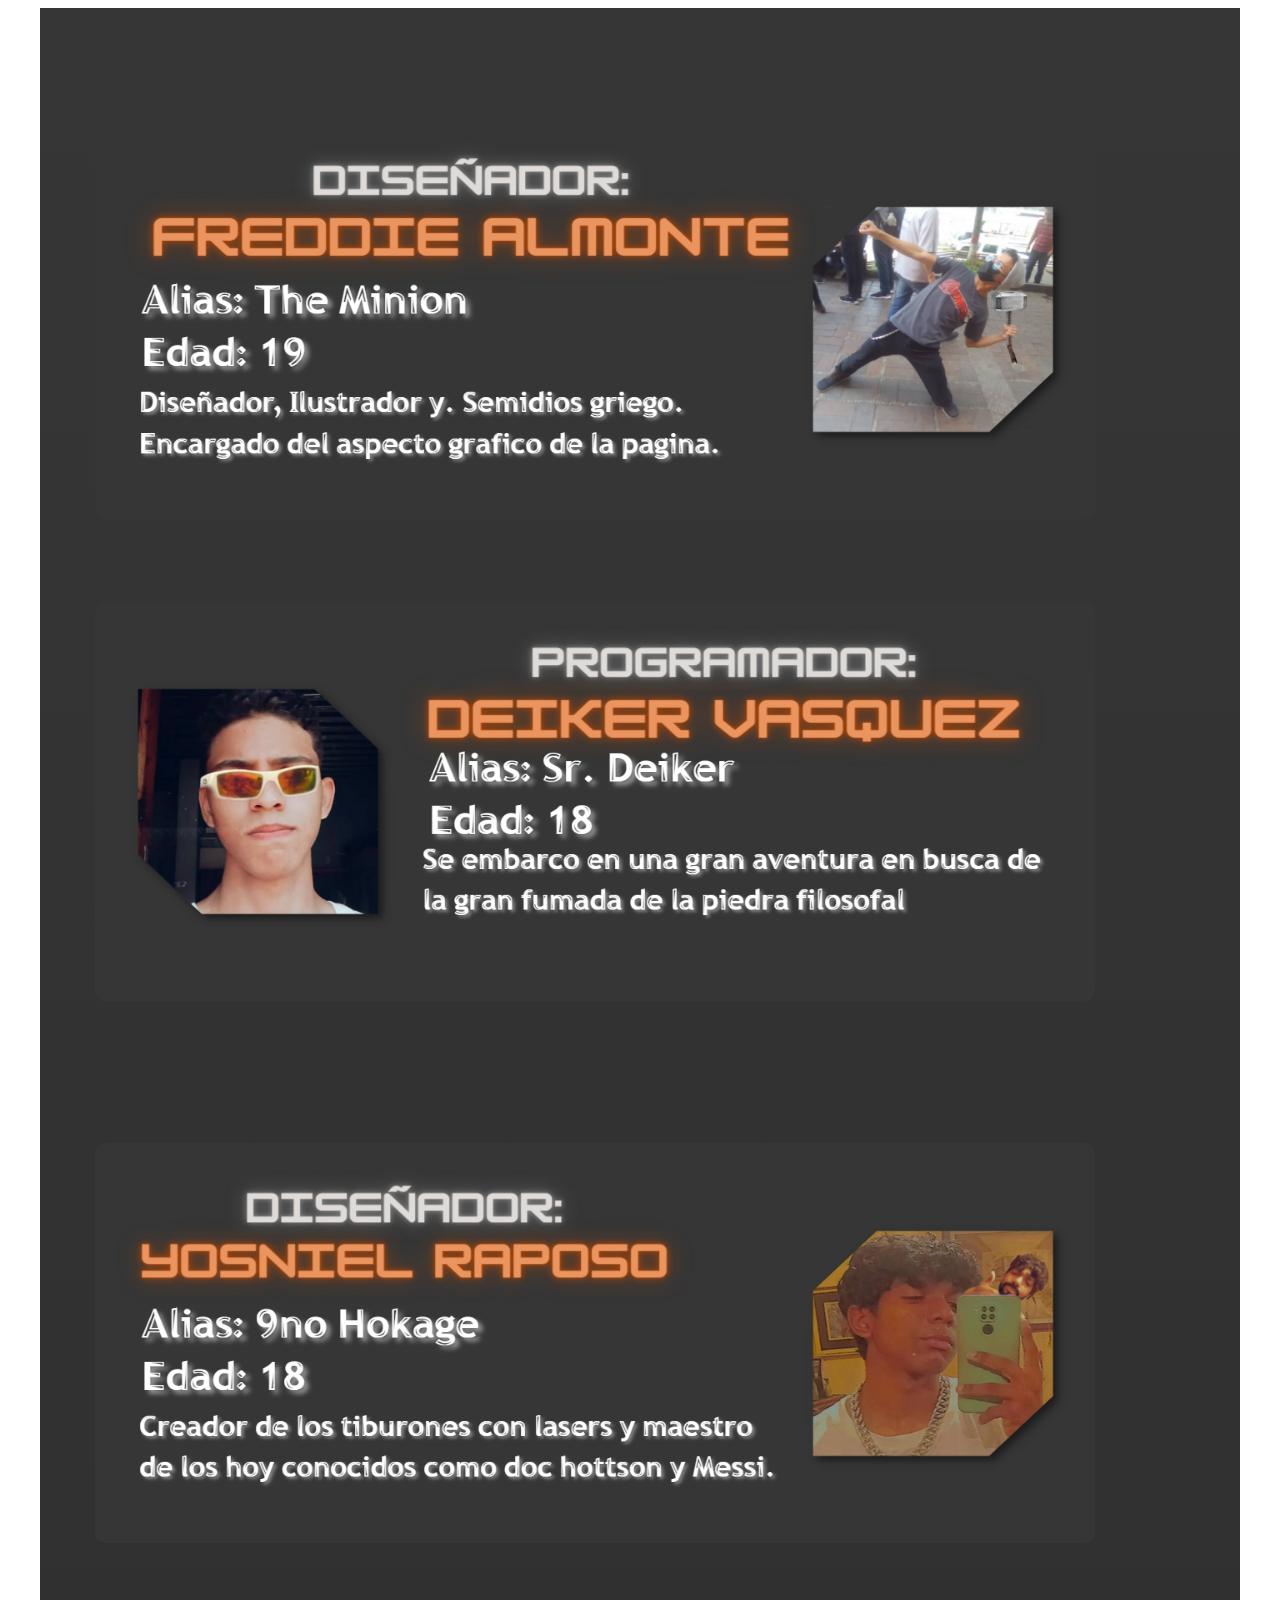
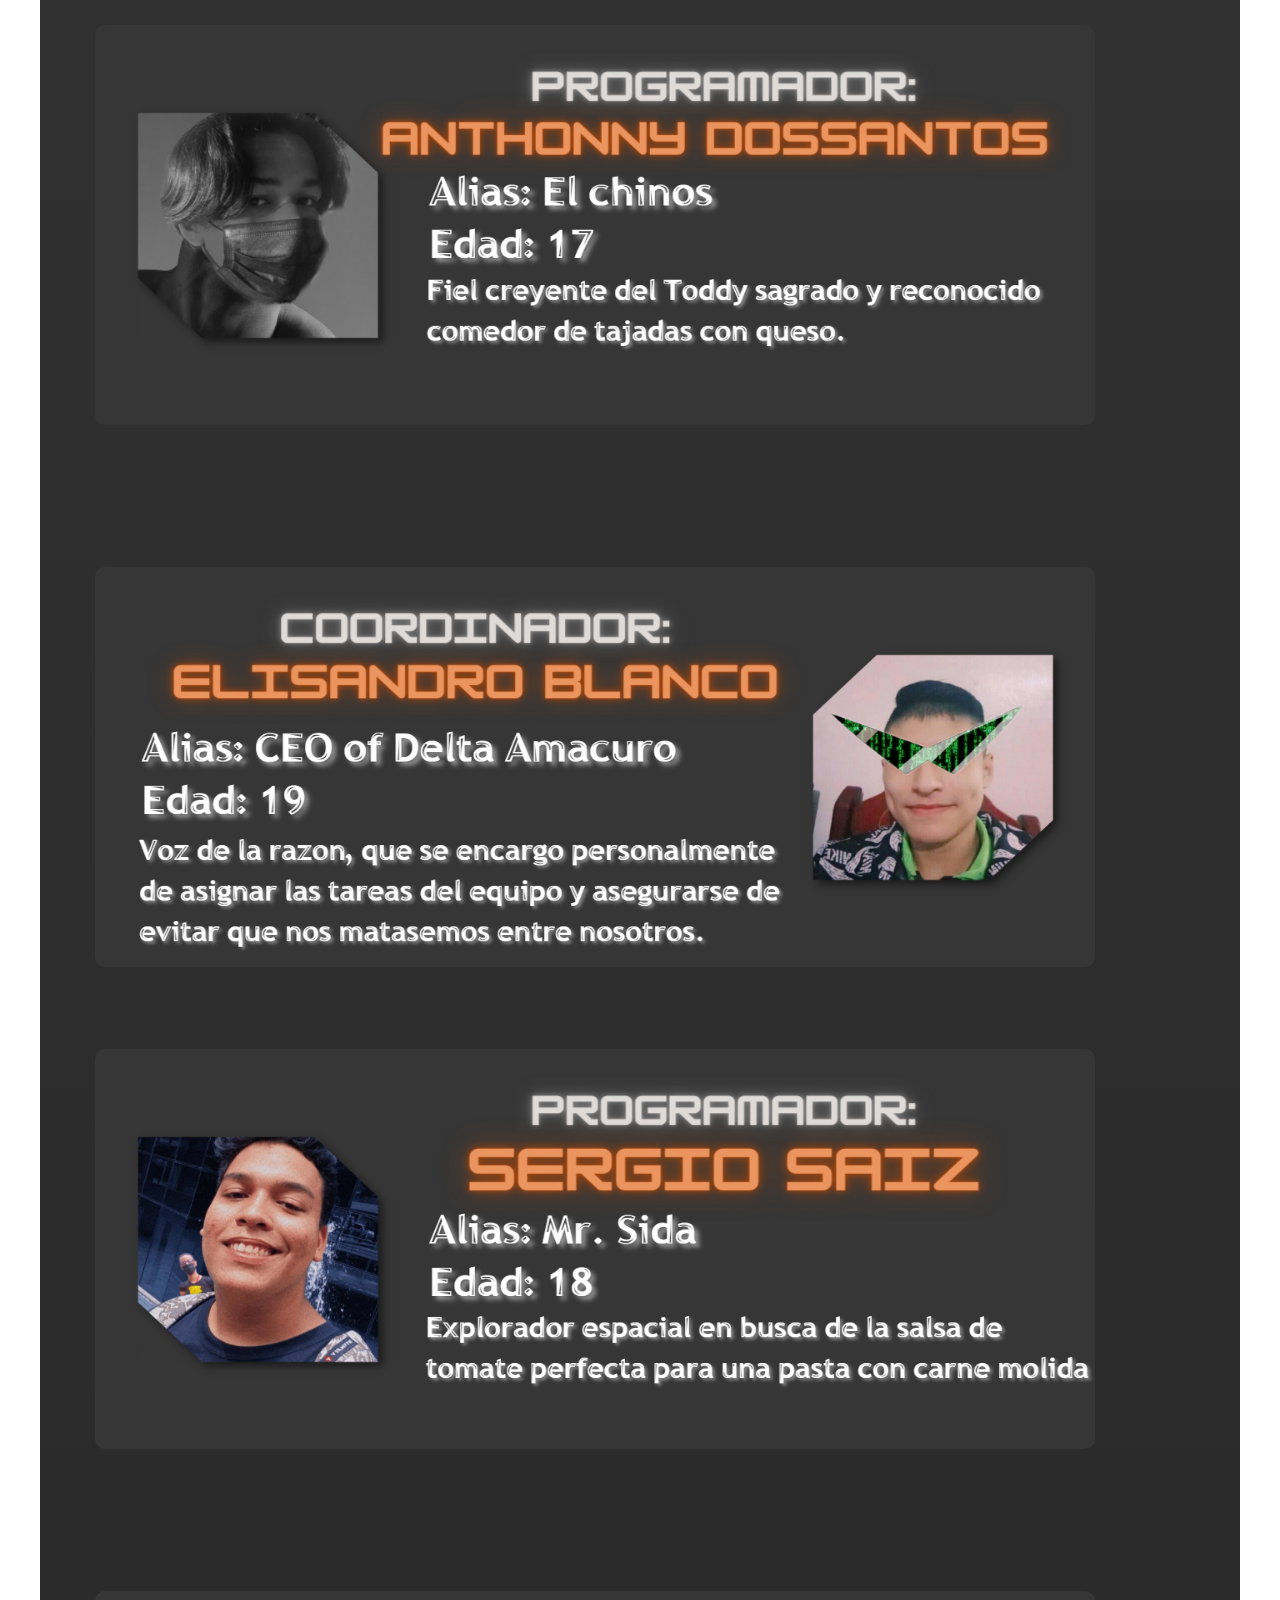
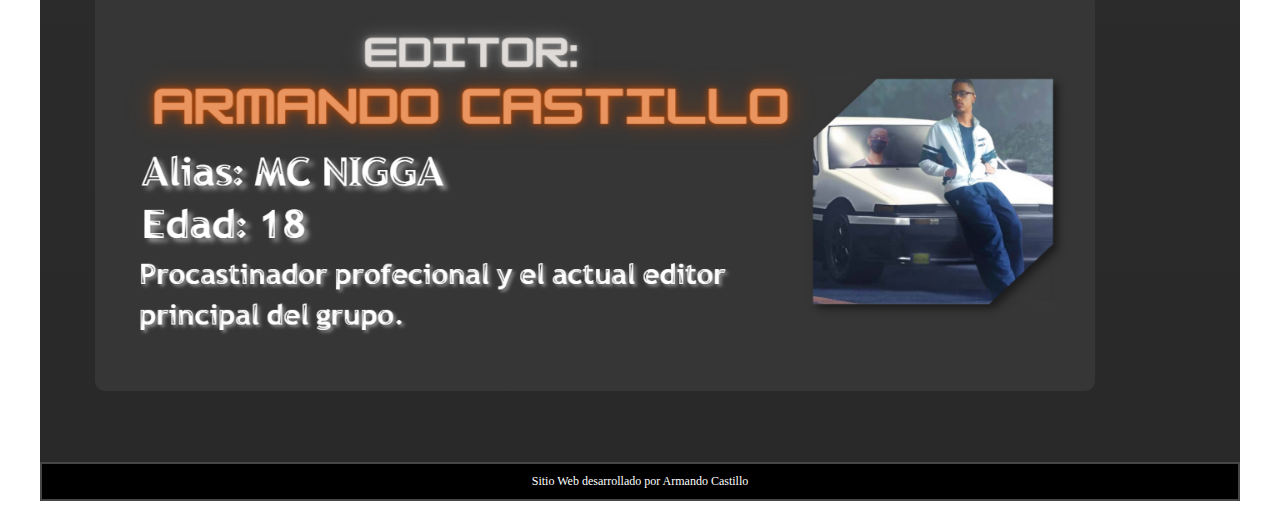
<file: blog/user/index.html>
<!DOCTYPE html>
<html lang="es">
<head>
    <meta charset="UTF-8">
    <meta name="description" content="Mundo Animal">
    <meta author="Rafael Matos">
    <meta name="keywords" content="Animal, Vida Salvaje, Mascotas, Veterinario">
    <link rel="stylesheet" href="css/estilos.css">
</head>
<body>
    <main class="principal">
        <header class="cintillo">
        </header>
        <section class="seccion">
            <article class="articulos">
                <td width="20"></td><p align="left"><img class="imagen1" src= "imagenes/1.png"></p></td>
                
            </article>
            <article class="articulos">
                 <td width="20"></td><p align="center"><img class="imagen1" src="imagenes/2.png"></p>
                
            </article>
        </section>
        <section class="seccion">
            <article class="articulos">
                <td width="20"></td><p align="left"><img class="imagen1" src= "imagenes/3.png"></p></td>
                
            </article>
            <article class="articulos">
                 <td width="20"></td><p align="center"><img class="imagen1" src="imagenes/4.png"></p>
                
            </article>
        </section>        <section class="seccion">
            <article class="articulos">
                <td width="20"></td><p align="left"><img class="imagen1" src= "imagenes/5.png"></p></td>
                
            </article>
            <article class="articulos">
                 <td width="20"></td><p align="center"><img class="imagen1" src="imagenes/6.png"></p>
                
            </article>
        </section>        <section class="seccion">
            <article class="articulos">
                <td width="20"></td><p align="left"><img class="imagen1" src= "imagenes/7.png"></p></td>
                
            </article>
        </section>
        <footer class="pie">
            <div>Sitio Web desarrollado por Armando Castillo
         </footer>

    </main>
</body>
</html>
</file>
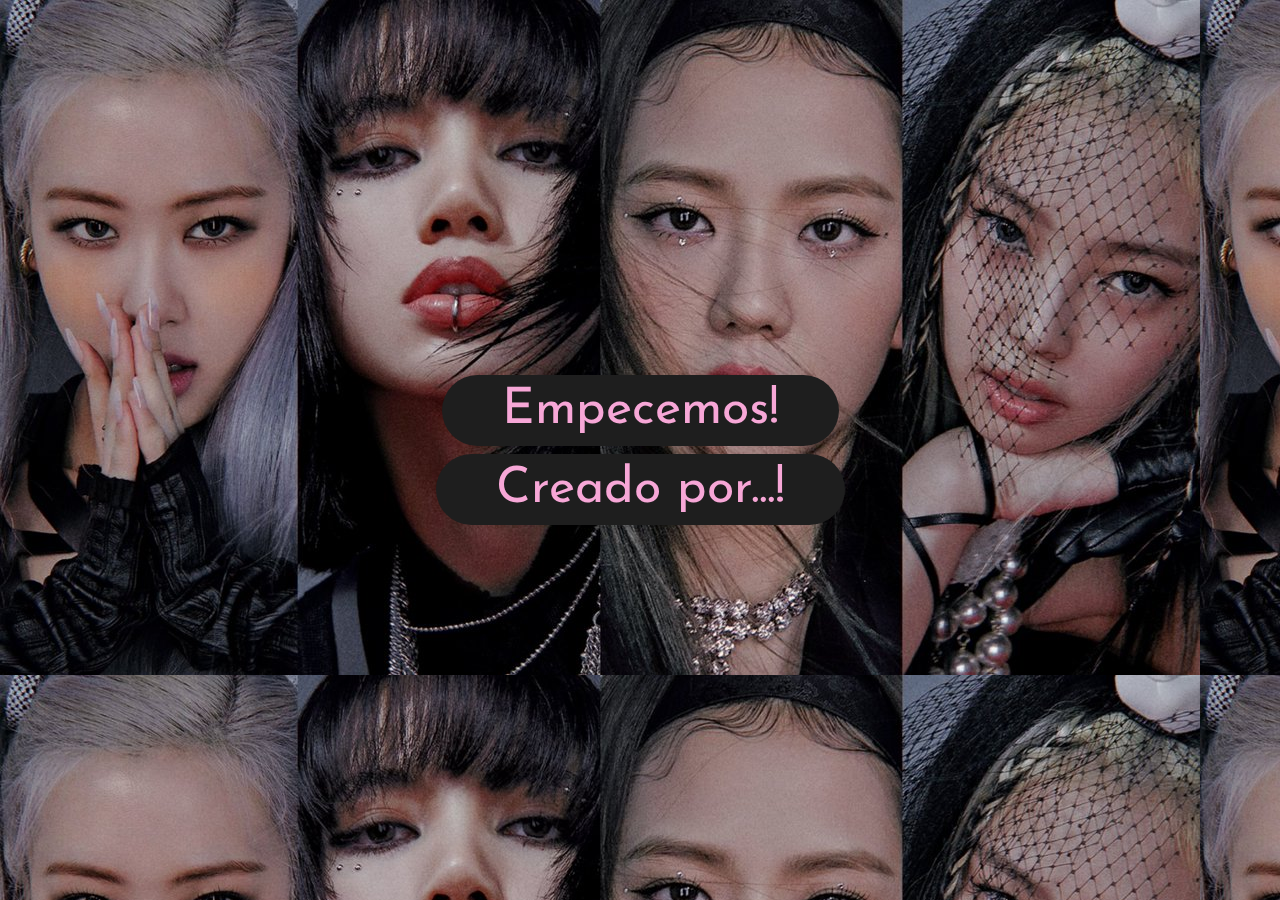
<file: bienvenidas.html>
<!DOCTYPE html>
  <html lang="es">
    <meta charset="UTF-8">
    <meta http-equiv="X-UA-Compatible" content="IE=edge">
    <meta name="viewport" content="width=device-width, initial-scale=1.0">
    <link rel="stylesheet" href="style.css">
    <div>
    <title> BLOGPINK </title>
    <link href="http://fonts.cdnfonts.com/css/black-pink" rel="stylesheet">
                  
    <link rel="preconnect" href="https://fonts.googleapis.com">
    <link rel="preconnect" href="https://fonts.gstatic.com" crossorigin>
    <link href="https://fonts.googleapis.com/css2?family=Anton&family=Josefin+Sans:wght@700&display=swap"
        rel="stylesheet">
    <link rel="preconnect" href="https://fonts.googleapis.com">
    <link rel="preconnect" href="https://fonts.gstatic.com" crossorigin>
    <link href="https://fonts.googleapis.com/css2?family=Roboto:ital,wght@1,300&display=swap" rel="stylesheet"> 
  </head>

  <body>
    
    <div class="buttons">
      <a href="blog/index1.html" class="btn">Empecemos!</a>
      <a href="blog/user/index.html" class="btn">Creado por...!</a>
</div>
  

  </body>
</div>
  </html>
</file>
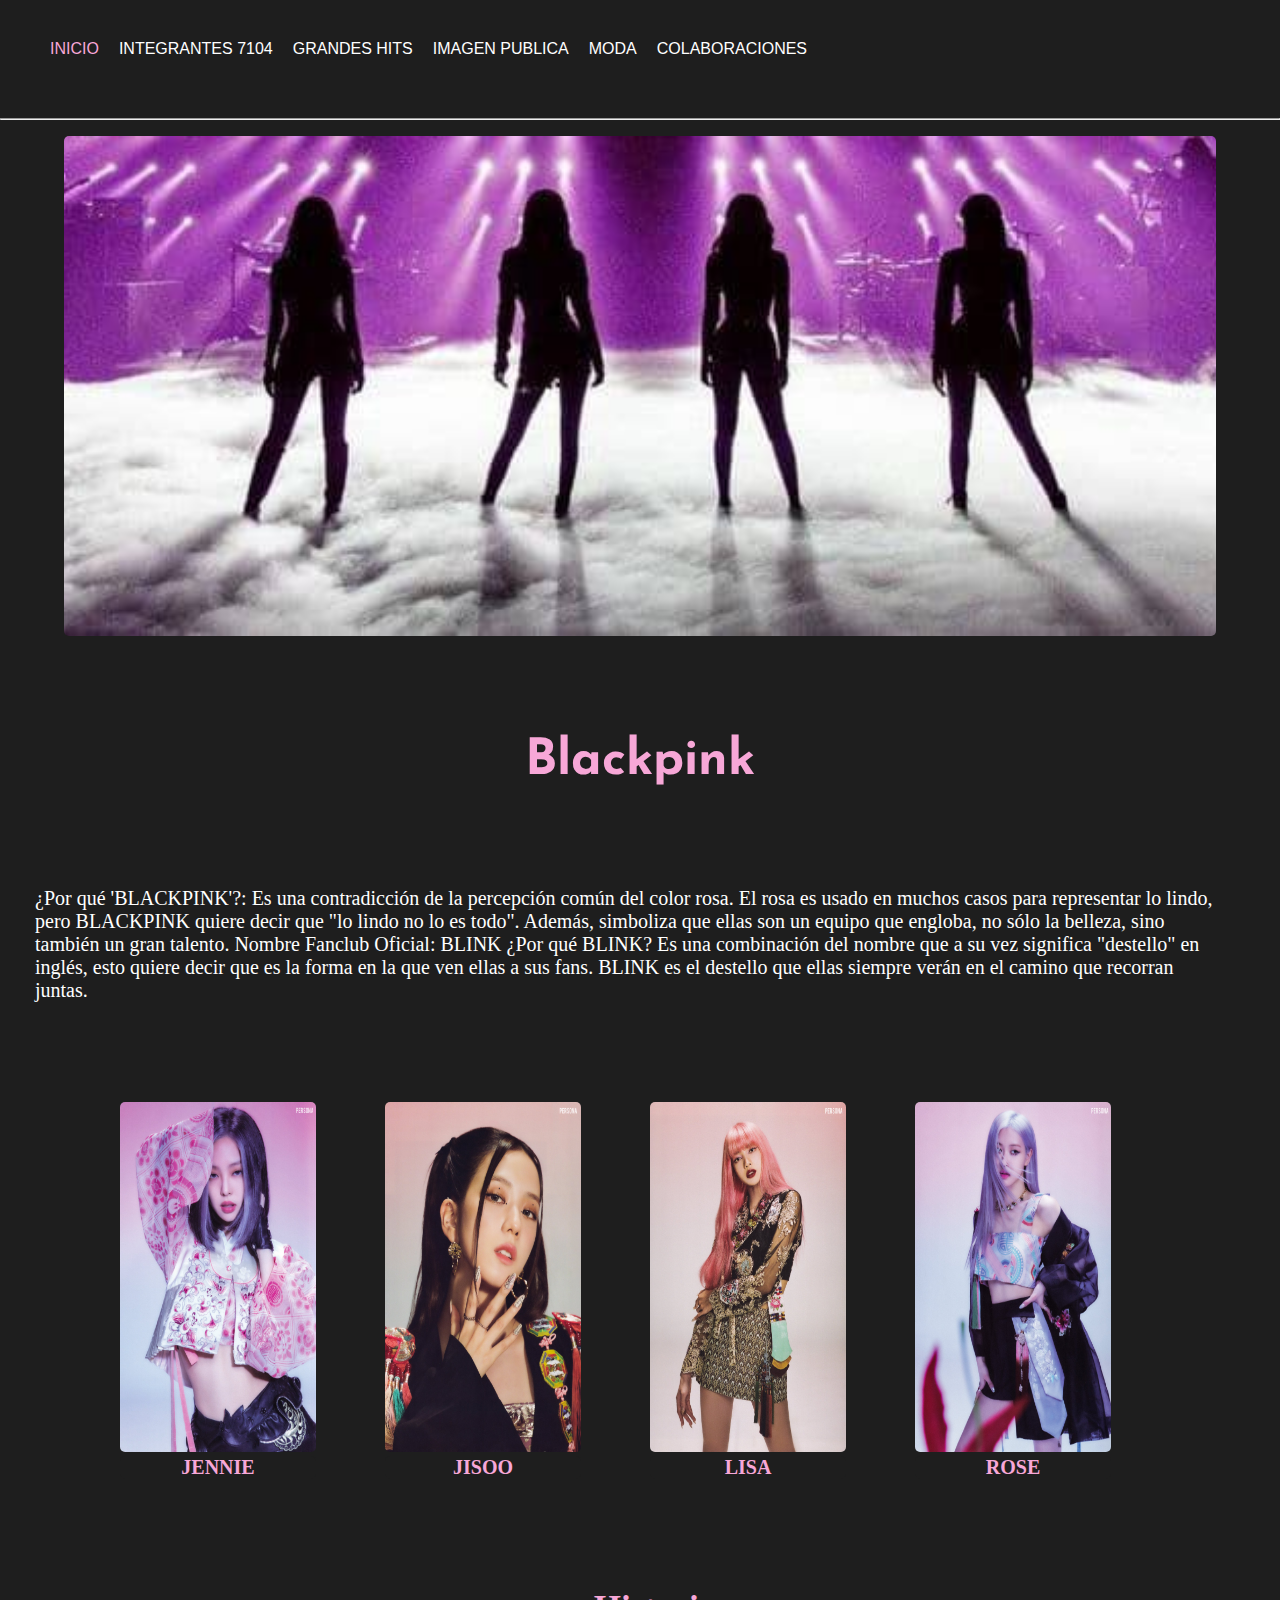
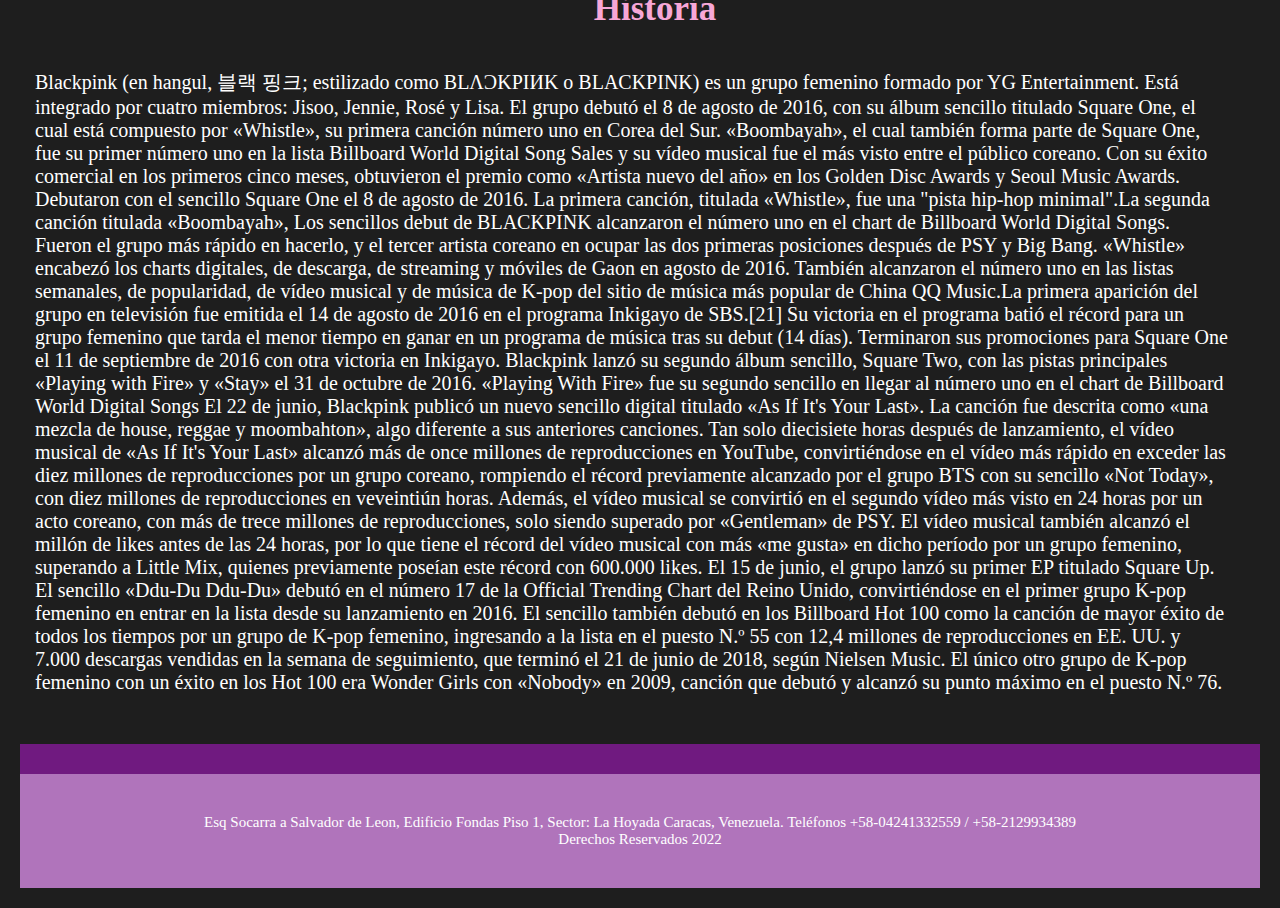
<file: blog/index1.html>
<!DOCTYPE html>
<html lang="es">

<head>
    <meta charset="UTF-8">
    <meta http-equiv="X-UA-Compatible" content="IE=edge">
    <meta name="viewport" content="width=device-width, initial-scale=1.0">
    <title>Inicio</title>
    <LINK rel="stylesheet" href="style.css">
    <link rel="preconnect" href="https://fonts.googleapis.com">
    <link rel="preconnect" href="https://fonts.gstatic.com" crossorigin>
    <link href="https://fonts.googleapis.com/css2?family=Josefin+Sans:wght@700&display=swap" rel="stylesheet">
</head>

<body>
    <header>

        <nav class="nav">

            <ul class="ulclass">
                <li id="now">Inicio</li>
                <li><a href="user/index.html"> Integrantes 7104</a></li>
                <li><a href="index2.html"> Grandes Hits</a></li>
                <li><a href="/blog/Imagen Publica/Imagen Publica.html">Imagen publica</a></li>
                <li><a href="/blog/Moda2/Moda.html"> Moda</a></li>
                <li><a href="index5.html"> Colaboraciones</a></li>
            </ul>
        </nav>
        <hr>
        <div class="showcase"></div>
    </header>
        <h1>Blackpink</h1>
        <div class="container">
    <section>
            <article>
                <p>
                    ¿Por qué 'BLACKPINK'?: Es una contradicción de la percepción común del color rosa. El rosa es usado
                    en
                    muchos casos para representar lo lindo, pero BLACKPINK quiere decir que "lo lindo no lo es todo".
                    Además, simboliza que ellas son un equipo que engloba, no sólo la belleza, sino también un gran
                    talento.

                    Nombre Fanclub Oficial: BLINK
                    ¿Por qué BLINK? Es una combinación del nombre que a su vez significa "destello" en inglés, esto
                    quiere
                    decir que es la forma en la que ven ellas a sus fans. BLINK es el destello que ellas siempre verán
                    en el
                    camino que recorran juntas.
                </p>
            </article>
            <article>

        <figure>
            <div class="cards">
                <div><a href="integrantes/Jennie.html"><img src="Integrantes/Fotos/Jennie Foto1.jpg" class=card
                            alt="Fondan edificiox">
                        <h3>Jennie</h3>
                    </a>
                </div>
                <div><a href="Integrantes/Jisoo.html"><img src="Integrantes/Fotos/Jisoo Foto1.jpg">
                        <h3>Jisoo</h3>
                    </a>
                </div>
                <div><a href="integrantes/Lisa.html"><img src="Integrantes/Fotos/Lisa Foto1.jpg">
                        <h3>Lisa</h3>
                    </a>
                </div>
                <div><a href="integrantes/Rose.html"><img src="Integrantes/Fotos/Rose Foto1.jpg">
                        <h3>Rose</h3>
                    </a>
                </div>
            </div>
            </figure>
            <h2>Historia</h2>
            <article><p>
                Blackpink (en hangul, 블랙 핑크; estilizado como BLΛƆKPIИK o BLACKPINK) es un grupo femenino formado por YG
                Entertainment. Está integrado por cuatro miembros: Jisoo, Jennie, Rosé y Lisa. El grupo debutó el 8 de
                agosto de 2016, con su álbum sencillo titulado Square One, el cual está compuesto por «Whistle», su
                primera canción número uno en Corea del Sur. «Boombayah», el cual también forma parte de Square One, fue
                su primer número uno en la lista Billboard World Digital Song Sales y su vídeo musical fue el más visto
                entre el público coreano. Con su éxito comercial en los primeros cinco meses, obtuvieron el premio como
                «Artista nuevo del año» en los Golden Disc Awards y Seoul Music Awards.
                Debutaron con el sencillo Square One el 8 de agosto de 2016. La primera canción, titulada «Whistle», fue
                una "pista hip-hop minimal".La segunda canción titulada «Boombayah», Los sencillos debut de BLACKPINK
                alcanzaron el número uno en el chart de Billboard World Digital Songs. Fueron el grupo más rápido en
                hacerlo, y el tercer artista coreano en ocupar las dos primeras posiciones después de PSY y Big Bang.
                «Whistle» encabezó los charts digitales, de descarga, de streaming y móviles de Gaon en agosto de 2016.
                También alcanzaron el número uno en las listas semanales, de popularidad, de vídeo musical y de música
                de K-pop del sitio de música más popular de China QQ Music.La primera aparición del grupo en televisión
                fue emitida el 14 de agosto de 2016 en el programa Inkigayo de SBS.[21]​ Su victoria en el programa
                batió el récord para un grupo femenino que tarda el menor tiempo en ganar en un programa de música tras
                su debut (14 días). Terminaron sus promociones para Square One el 11 de septiembre de 2016 con otra
                victoria en Inkigayo.
                Blackpink lanzó su segundo álbum sencillo, Square Two, con las pistas principales «Playing with Fire» y
                «Stay» el 31 de octubre de 2016.
                «Playing With Fire» fue su segundo sencillo en llegar al número uno en el chart de Billboard World
                Digital Songs
                El 22 de junio, Blackpink publicó un nuevo sencillo digital titulado «As If It's Your Last». La canción
                fue descrita como «una mezcla de house, reggae y moombahton», algo diferente a sus anteriores canciones.
                Tan solo diecisiete horas después de lanzamiento, el vídeo musical de «As If It's Your Last» alcanzó más
                de once millones de reproducciones en YouTube, convirtiéndose en el vídeo más rápido en exceder las diez
                millones de reproducciones por un grupo coreano, rompiendo el récord previamente alcanzado por el grupo
                BTS con su sencillo «Not Today», con diez millones de reproducciones en veveintiún horas. Además, el
                vídeo musical se convirtió en el segundo vídeo más visto en 24 horas por un acto coreano, con más de
                trece millones de reproducciones, solo siendo superado por «Gentleman» de PSY. El vídeo musical también
                alcanzó el millón de likes antes de las 24 horas, por lo que tiene el récord del vídeo musical con más
                «me gusta» en dicho período por un grupo femenino, superando a Little Mix, quienes previamente poseían
                este récord con 600.000 likes.
                El 15 de junio, el grupo lanzó su primer EP titulado Square Up. El sencillo «Ddu-Du Ddu-Du» debutó en el
                número 17 de la Official Trending Chart del Reino Unido, convirtiéndose en el primer grupo K-pop
                femenino en entrar en la lista desde su lanzamiento en 2016. El sencillo también debutó en los Billboard
                Hot 100 como la canción de mayor éxito de todos los tiempos por un grupo de K-pop femenino, ingresando a
                la lista en el puesto N.º 55 con 12,4 millones de reproducciones en EE. UU. y 7.000 descargas vendidas
                en la semana de seguimiento, que terminó el 21 de junio de 2018, según Nielsen Music. El único otro
                grupo de K-pop femenino con un éxito en los Hot 100 era Wonder Girls con «Nobody» en 2009, canción que
                debutó y alcanzó su punto máximo en el puesto N.º 76.
            </article>
            </p>
        <aside></aside>
        <footer class="pie">
            <div>Esq Socarra a Salvador de Leon, Edificio Fondas Piso 1, Sector: La Hoyada Caracas, Venezuela. Teléfonos
                +58-04241332559 / +58-2129934389</div> Derechos Reservados 2022</footer>
    </div>
</body>

</html>
</file>
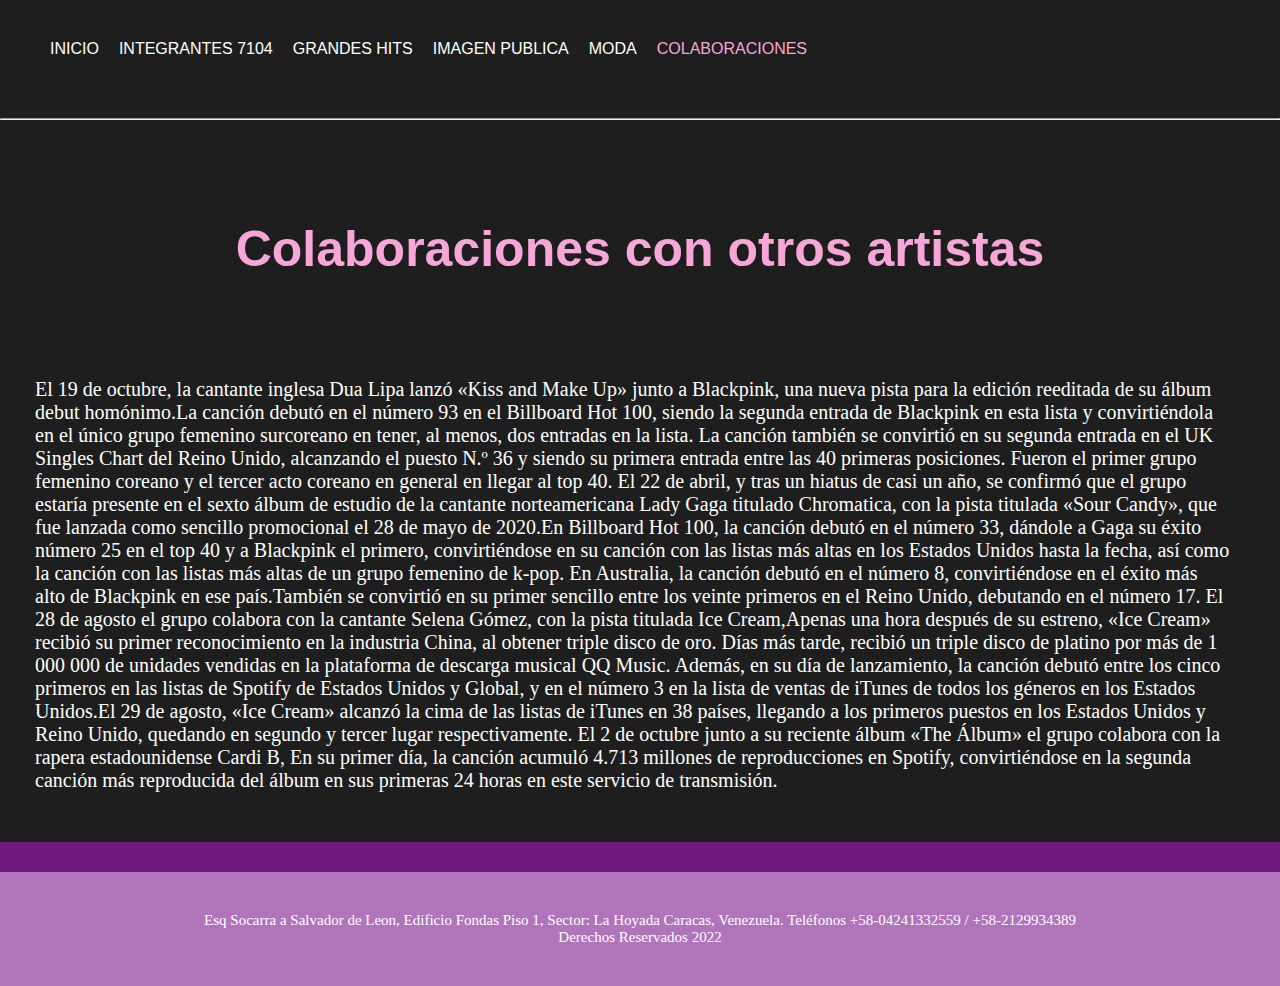
<file: blog/index5.html>
<!DOCTYPE html>
<html lang="es">

<head>
    <meta charset="UTF-8">
    <meta http-equiv="X-UA-Compatible" content="IE=edge">
    <meta name="viewport" content="width=device-width, initial-scale=1.0">
    <title>colaboraciones</title>
    <link rel="stylesheet" href="style.css">
</head>

<body>
    <header>

        <nav class="nav">

            <ul class="ulclass">
                <li><a href="index1.html">Inicio</a></li>
                
                <li><a href="user/index.html"> Integrantes 7104</a></li>
                <li><a href="index2.html"> Grandes Hits</a></li>
                <li><a href="/blog/Imagen Publica/Imagen Publica.html">Imagen publica</a></li>
                <li><a href="/blog/Moda2/Moda.html"> Moda</a></li>
                <li id="now">Colaboraciones</li>
            </ul>
        </nav>
        <hr>
    </header>
    <section>
        <div class="container">
        <article><h1>Colaboraciones con otros artistas</h1><p>
        El 19 de octubre, la cantante inglesa Dua Lipa lanzó «Kiss and Make Up» junto a Blackpink, una nueva pista para
        la edición reeditada de su álbum debut homónimo.La canción debutó en el número 93 en el Billboard Hot 100,
        siendo la segunda entrada de Blackpink en esta lista y convirtiéndola en el único grupo femenino surcoreano en
        tener, al menos, dos entradas en la lista. La canción también se convirtió en su segunda entrada en el UK
        Singles Chart del Reino Unido, alcanzando el puesto N.º 36 y siendo su primera entrada entre las 40 primeras
        posiciones. Fueron el primer grupo femenino coreano y el tercer acto coreano en general en llegar al top 40.

        El 22 de abril, y tras un hiatus de casi un año, se confirmó que el grupo estaría presente en el sexto álbum de
        estudio de la cantante norteamericana Lady Gaga titulado Chromatica, con la pista titulada «Sour Candy», que fue
        lanzada como sencillo promocional el 28 de mayo de 2020.En Billboard Hot 100, la canción debutó en el número 33,
        dándole a Gaga su éxito número 25 en el top 40 y a Blackpink el primero, convirtiéndose en su canción con las
        listas más altas en los Estados Unidos hasta la fecha, así como la canción con las listas más altas de un grupo
        femenino de k-pop. En Australia, la canción debutó en el número 8, convirtiéndose en el éxito más alto de
        Blackpink en ese país.También se convirtió en su primer sencillo entre los veinte primeros en el Reino Unido,
        debutando en el número 17.

        El 28 de agosto el grupo colabora con la cantante Selena Gómez, con la pista titulada Ice Cream,Apenas una hora
        después de su estreno, «Ice Cream» recibió su primer reconocimiento en la industria China, al obtener triple
        disco de oro. Días más tarde, recibió un triple disco de platino por más de 1 000 000 de unidades vendidas en la
        plataforma de descarga musical QQ Music. Además, en su día de lanzamiento, la canción debutó entre los cinco
        primeros en las listas de Spotify de Estados Unidos y Global, y en el número 3 en la lista de ventas de iTunes
        de todos los géneros en los Estados Unidos.El 29 de agosto, «Ice Cream» alcanzó la cima de las listas de iTunes
        en 38 países, llegando a los primeros puestos en los Estados Unidos y Reino Unido, quedando en segundo y tercer
        lugar respectivamente.

        El 2 de octubre junto a su reciente álbum «The Álbum» el grupo colabora con la rapera estadounidense Cardi B, En
        su primer día, la canción acumuló 4.713 millones de reproducciones en Spotify, convirtiéndose en la segunda
        canción más reproducida del álbum en sus primeras 24 horas en este servicio de transmisión.
    </p></article>
    </section>
    <aside></aside>
    <footer class="pie">
        <div>Esq Socarra a Salvador de Leon, Edificio Fondas Piso 1, Sector: La Hoyada Caracas, Venezuela. Teléfonos
            +58-04241332559 / +58-2129934389</div> Derechos Reservados 2022</footer>
</div></body>

</html>
</file>
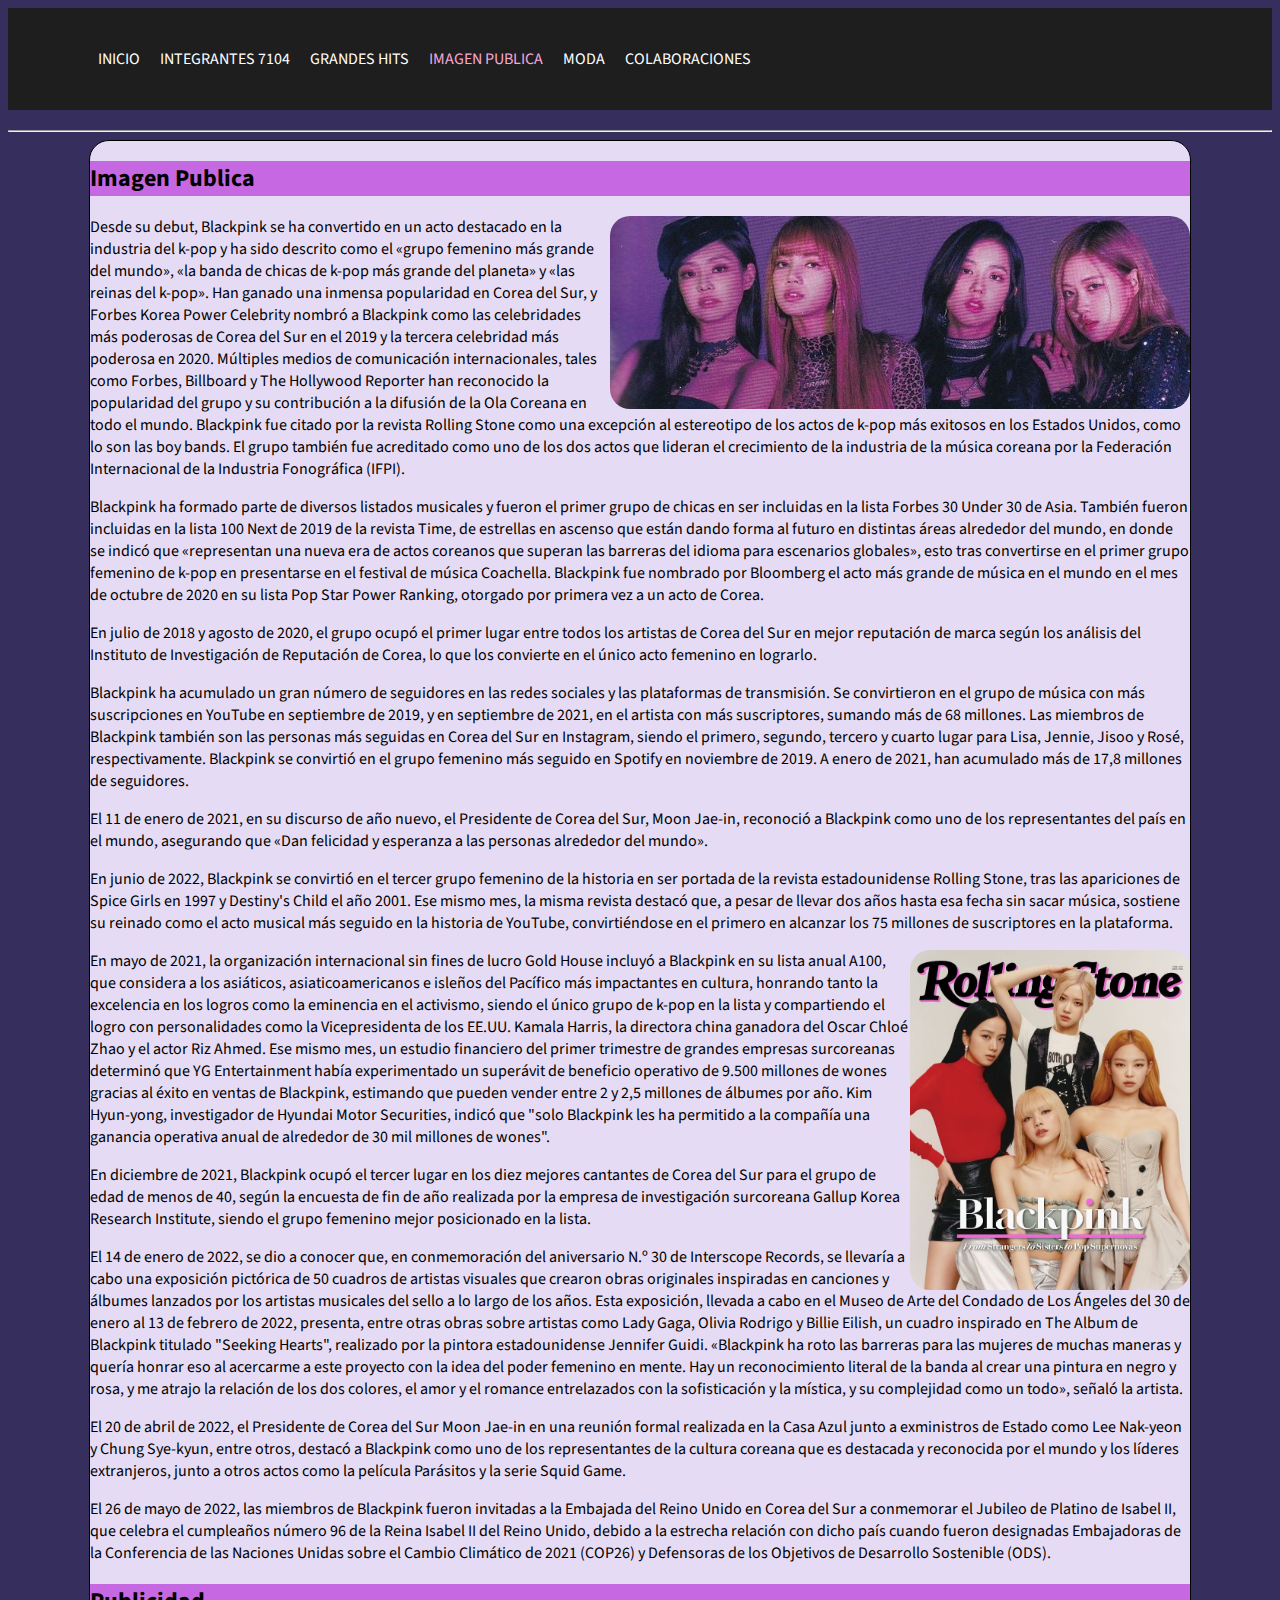
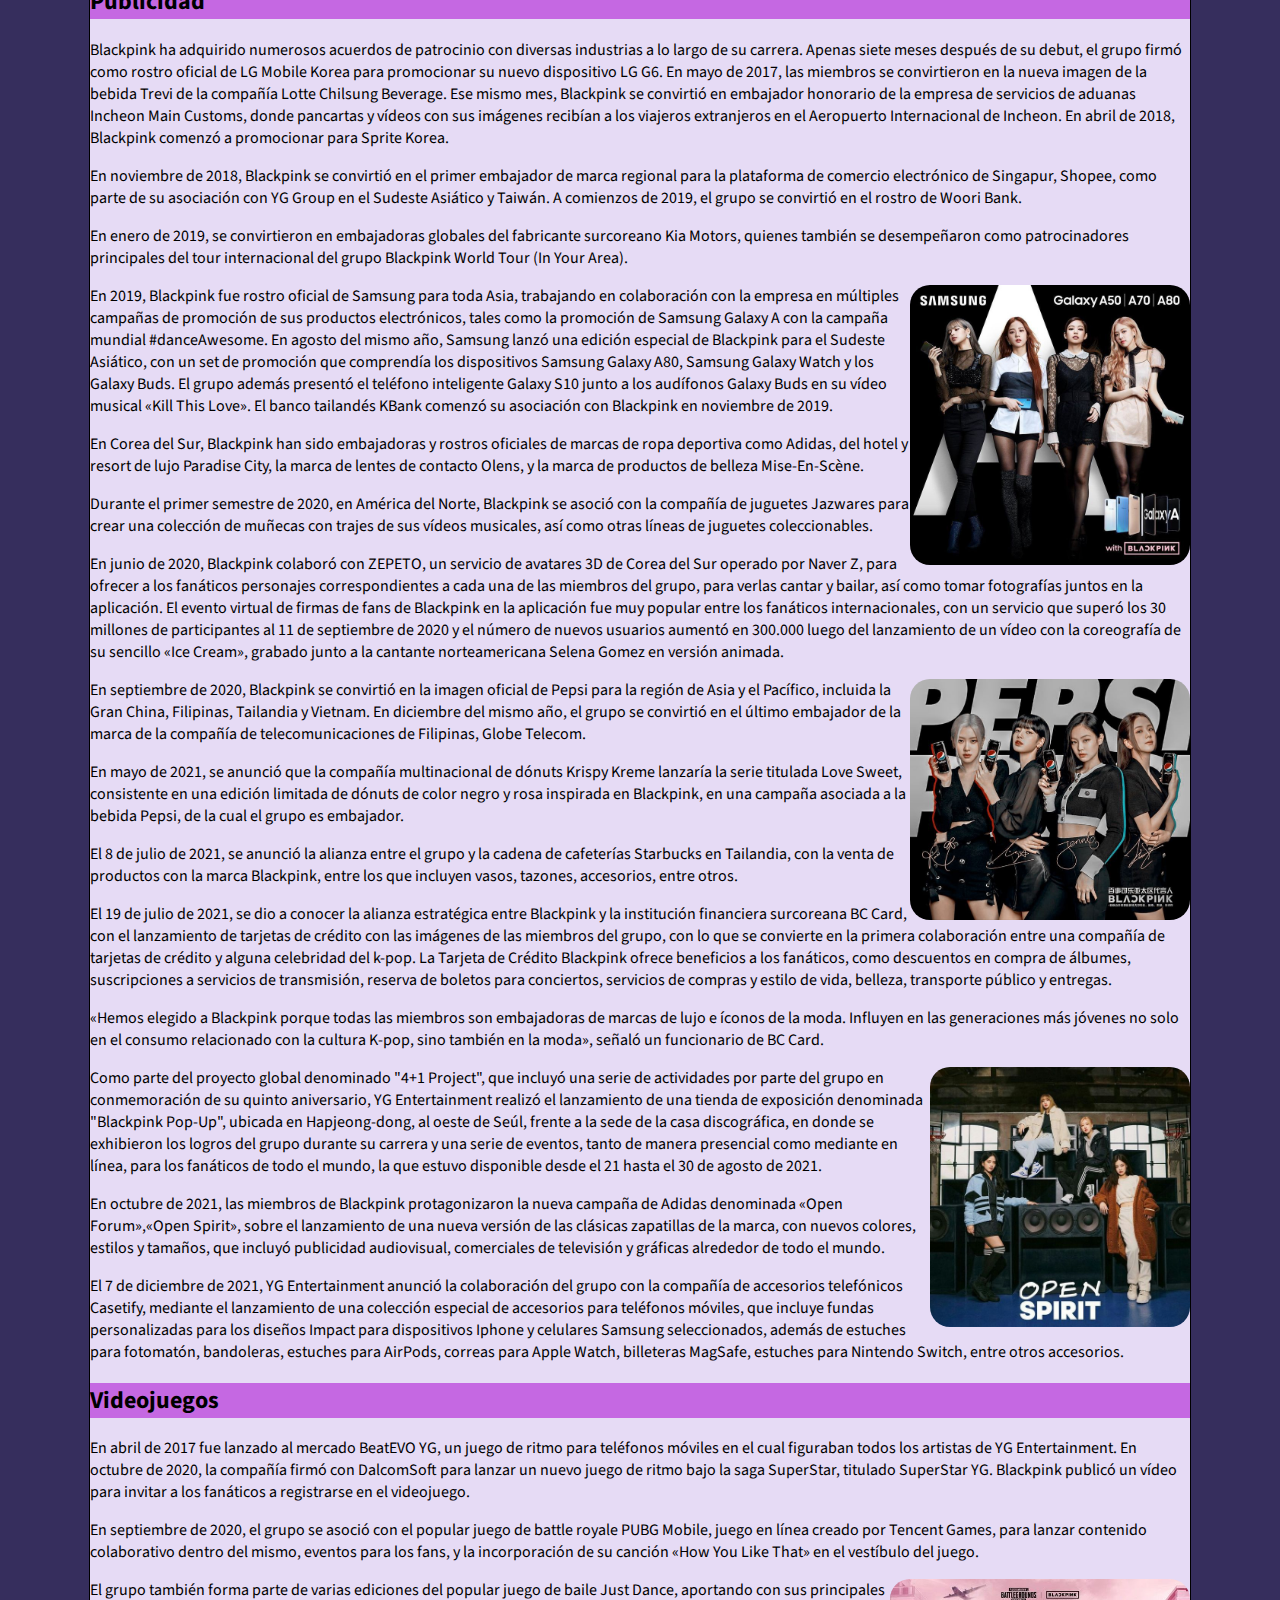
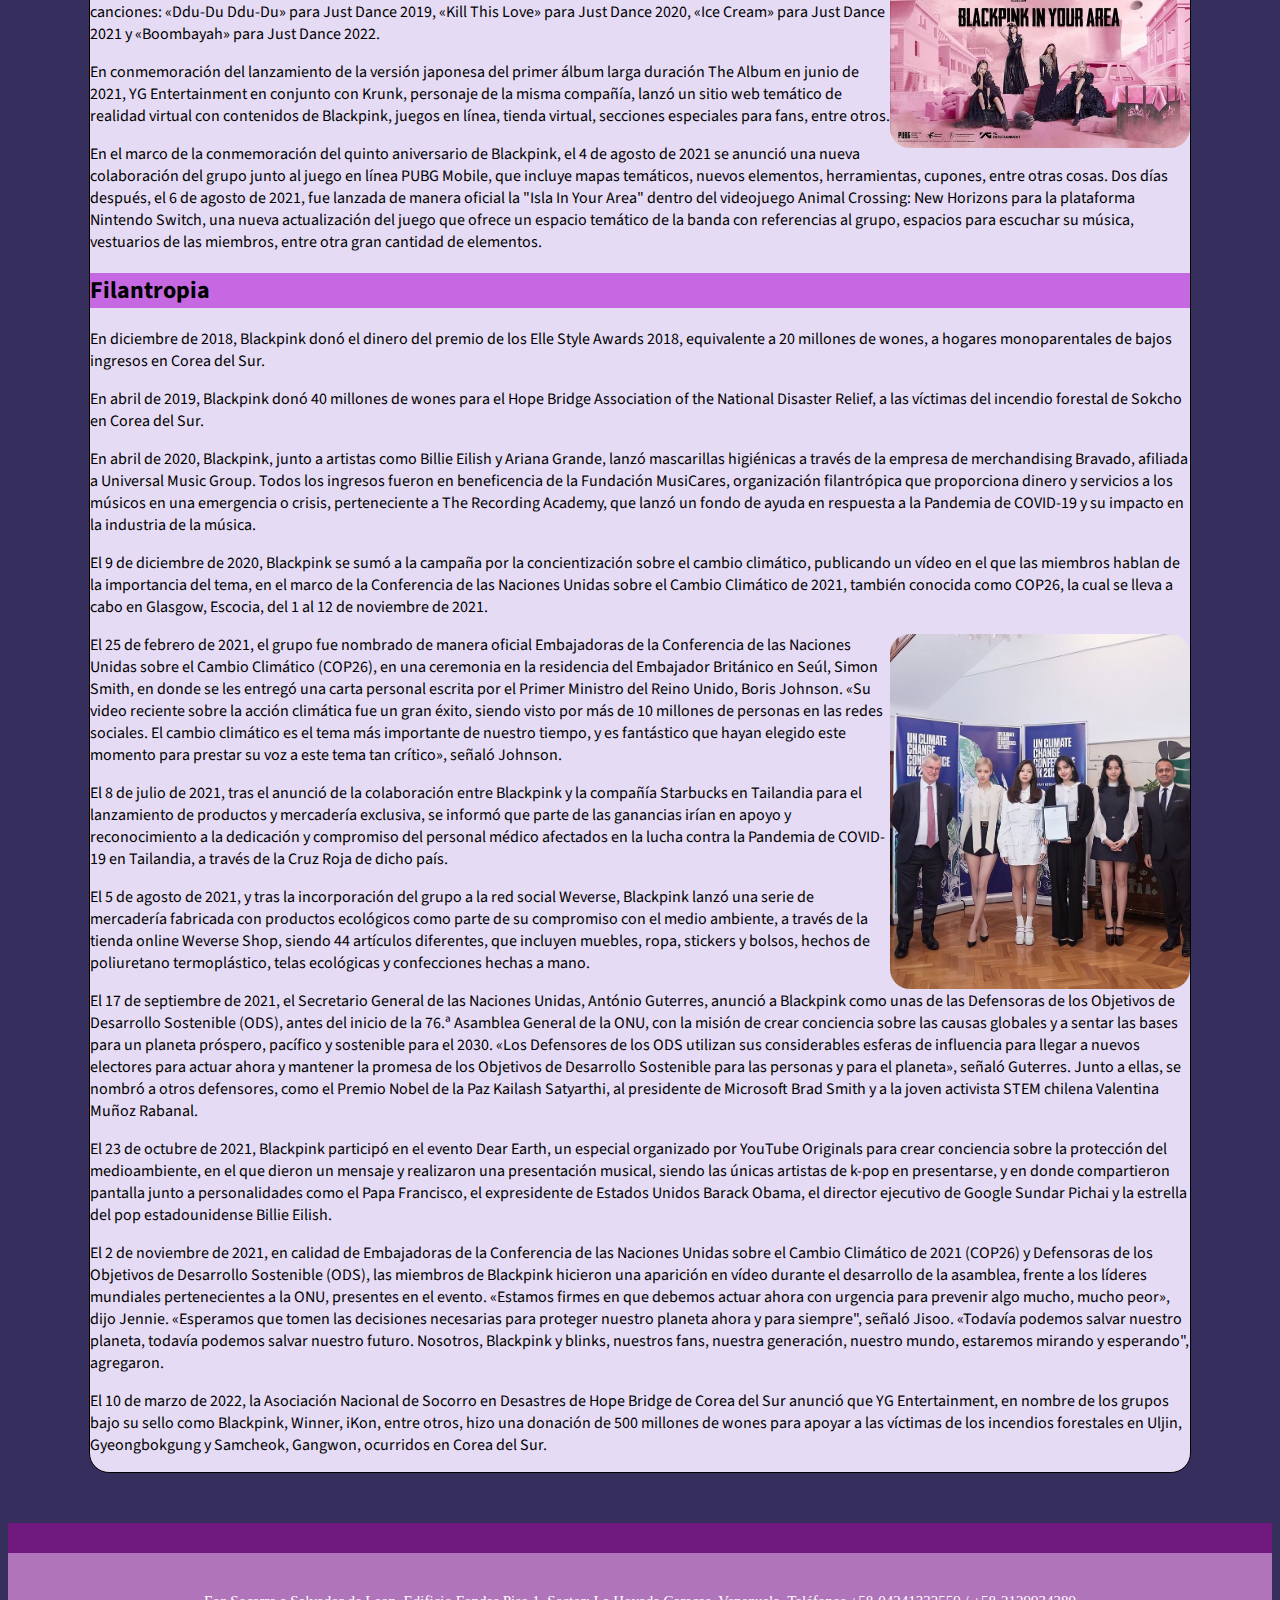
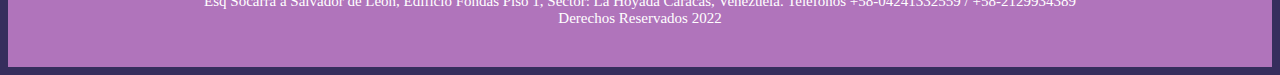
<file: blog/Imagen Publica/Imagen Publica.html>
<!DOCTYPE html>
<html lang="es">
<head>
 <style>.Imagen-1{
    float: right;
 }
</style>
<style>body{
   background-color: #362E5D;}
</style>
    <meta charset="UTF-8">
    <meta http-equiv="X-UA-Compatible" content="IE=edge">
    <meta name="viewport" content="width=device-width, initial-scale=1.0">
    <link rel="preconnect" href="https://fonts.googleapis.com">
    <link rel="preconnect" href="https://fonts.gstatic.com" crossorigin>
    <link href="https://fonts.googleapis.com/css2?family=Source+Sans+Pro&display=swap" rel="stylesheet">
    <link rel="preconnect" href="https://fonts.googleapis.com">
    <link rel="stylesheet" href="style3.css">
    <title>Imagen Publica Blacpink</title>

</Head>
<body>
  <header>

    <nav class="nav">

        <ul class="ulclass">
            <li><a href="../index1.html">Inicio</a></li>
            <li><a href="../user/index.html"> Integrantes 7104</a></li>
            <li><a href="../index2.html"> Grandes Hits</a></li>
            <li id="now">Imagen Publica</li>
            <li><a href="../Moda2/Moda.html"> Moda</a></li>
            <li><a href="../index5.html"> Colaboraciones</a></li>
        </ul>
    </nav>
    <hr>
</header>
     <div id="container">   

        <nav></nav>
        <section></section>
        <aside></aside>
        <h2>Imagen Publica</h2>
        <img width="580" class="Imagen-1" src="Fotos/Banner.jpg" alt="Foto de grupal">
        
        <p>Desde su debut, Blackpink se ha convertido en un acto destacado en la industria del k-pop y ha sido descrito como el «grupo femenino más grande del mundo», «la banda de chicas de k-pop más grande del planeta» y «las reinas del k-pop». Han ganado una inmensa popularidad en Corea del Sur, y Forbes Korea Power Celebrity nombró a Blackpink como las celebridades más poderosas de Corea del Sur en el 2019 y la tercera celebridad más poderosa en 2020. Múltiples medios de comunicación internacionales, tales como Forbes, Billboard y The Hollywood Reporter han reconocido la popularidad del grupo y su contribución a la difusión de la Ola Coreana en todo el mundo.
         Blackpink fue citado por la revista Rolling Stone como una excepción al estereotipo de los actos de k-pop más exitosos en los Estados Unidos, como lo son las boy bands. El grupo también fue acreditado como uno de los dos actos que lideran el crecimiento de la industria de la música coreana por la Federación Internacional de la Industria Fonográfica (IFPI).
         </p>

        <p> Blackpink ha formado parte de diversos listados musicales y fueron el primer grupo de chicas en ser incluidas en la lista Forbes 30 Under 30 de Asia. También fueron incluidas en la lista 100 Next de 2019 de la revista Time, de estrellas en ascenso que están dando forma al futuro en distintas áreas alrededor del mundo, en donde se indicó que «representan una nueva era de actos coreanos que superan las barreras del idioma para escenarios globales», esto tras convertirse en el primer grupo femenino de k-pop en presentarse en el festival de música Coachella. Blackpink fue nombrado por Bloomberg el acto más grande de música en el mundo en el mes de octubre de 2020 en su lista Pop Star Power Ranking, otorgado por primera vez a un acto de Corea.</p>

        <p>En julio de 2018 y agosto de 2020, el grupo ocupó el primer lugar entre todos los artistas de Corea del Sur en mejor reputación de marca según los análisis del Instituto de Investigación de Reputación de Corea, lo que los convierte en el único acto femenino en lograrlo. </p>

        <p>Blackpink ha acumulado un gran número de seguidores en las redes sociales y las plataformas de transmisión. Se convirtieron en el grupo de música con más suscripciones en YouTube en septiembre de 2019, y en septiembre de 2021, en el artista con más suscriptores, sumando más de 68 millones. Las miembros de Blackpink también son las personas más seguidas en Corea del Sur en Instagram, siendo el primero, segundo, tercero y cuarto lugar para Lisa, Jennie, Jisoo y Rosé, respectivamente. Blackpink se convirtió en el grupo femenino más seguido en Spotify en noviembre de 2019. A enero de 2021, han acumulado más de 17,8 millones de seguidores. </p>

        <p> El 11 de enero de 2021, en su discurso de año nuevo, el Presidente de Corea del Sur, Moon Jae-in, reconoció a Blackpink como uno de los representantes del país en el mundo, asegurando que «Dan felicidad y esperanza a las personas alrededor del mundo».</p>

        <p> En junio de 2022, Blackpink se convirtió en el tercer grupo femenino de la historia en ser portada de la revista estadounidense Rolling Stone, tras las apariciones de Spice Girls en 1997 y Destiny's Child el año 2001. Ese mismo mes, la misma revista destacó que, a pesar de llevar dos años hasta esa fecha sin sacar música, sostiene su reinado como el acto musical más seguido en la historia de YouTube, convirtiéndose en el primero en alcanzar los 75 millones de suscriptores en la plataforma.</p>
        <img width="280" class="Imagen-1" src="Fotos/Rolling Stone.jpg" alt="Foto de grupal">
        <p>En mayo de 2021, la organización internacional sin fines de lucro Gold House incluyó a Blackpink en su lista anual A100, que considera a los asiáticos, asiaticoamericanos e isleños del Pacífico más impactantes en cultura, honrando tanto la excelencia en los logros como la eminencia en el activismo, siendo el único grupo de k-pop en la lista y compartiendo el logro con personalidades como la Vicepresidenta de los EE.UU. Kamala Harris, la directora china ganadora del Oscar Chloé Zhao y el actor Riz Ahmed. Ese mismo mes, un estudio financiero del primer trimestre de grandes empresas surcoreanas determinó que YG Entertainment había experimentado un superávit de beneficio operativo de 9.500 millones de wones gracias al éxito en ventas de Blackpink, estimando que pueden vender entre 2 y 2,5 millones de álbumes por año. Kim Hyun-yong, investigador de Hyundai Motor Securities, indicó que "solo Blackpink les ha permitido a la compañía una ganancia operativa anual de alrededor de 30 mil millones de wones". </p>

        <p> En diciembre de 2021, Blackpink ocupó el tercer lugar en los diez mejores cantantes de Corea del Sur para el grupo de edad de menos de 40, según la encuesta de fin de año realizada por la empresa de investigación surcoreana Gallup Korea Research Institute, siendo el grupo femenino mejor posicionado en la lista.</p>

        <p>El 14 de enero de 2022, se dio a conocer que, en conmemoración del aniversario N.º 30 de Interscope Records, se llevaría a cabo una exposición pictórica de 50 cuadros de artistas visuales que crearon obras originales inspiradas en canciones y álbumes lanzados por los artistas musicales del sello a lo largo de los años. Esta exposición, llevada a cabo en el Museo de Arte del Condado de Los Ángeles del 30 de enero al 13 de febrero de 2022, presenta, entre otras obras sobre artistas como Lady Gaga, Olivia Rodrigo y Billie Eilish, un cuadro inspirado en The Album de Blackpink titulado "Seeking Hearts", realizado por la pintora estadounidense Jennifer Guidi. «Blackpink ha roto las barreras para las mujeres de muchas maneras y quería honrar eso al acercarme a este proyecto con la idea del poder femenino en mente. Hay un reconocimiento literal de la banda al crear una pintura en negro y rosa, y me atrajo la relación de los dos colores, el amor y el romance entrelazados con la sofisticación y la mística, y su complejidad como un todo», señaló la artista.
      </p>

        <p> El 20 de abril de 2022, el Presidente de Corea del Sur Moon Jae-in en una reunión formal realizada en la Casa Azul junto a exministros de Estado como Lee Nak-yeon y Chung Sye-kyun, entre otros, destacó a Blackpink como uno de los representantes de la cultura coreana que es destacada y reconocida por el mundo y los líderes extranjeros, junto a otros actos como la película Parásitos y la serie Squid Game.</p>

        <p>El 26 de mayo de 2022, las miembros de Blackpink fueron invitadas a la Embajada del Reino Unido en Corea del Sur a conmemorar el Jubileo de Platino de Isabel II, que celebra el cumpleaños número 96 de la Reina Isabel II del Reino Unido, debido a la estrecha relación con dicho país cuando fueron designadas Embajadoras de la Conferencia de las Naciones Unidas sobre el Cambio Climático de 2021 (COP26) y Defensoras de los Objetivos de Desarrollo Sostenible (ODS). </p>

      
        <h2>Publicidad</h2>
        <p>Blackpink ha adquirido numerosos acuerdos de patrocinio con diversas industrias a lo largo de su carrera. Apenas siete meses después de su debut, el grupo firmó como rostro oficial de LG Mobile Korea para promocionar su nuevo dispositivo LG G6. En mayo de 2017, las miembros se convirtieron en la nueva imagen de la bebida Trevi de la compañía Lotte Chilsung Beverage. Ese mismo mes, Blackpink se convirtió en embajador honorario de la empresa de servicios de aduanas Incheon Main Customs, donde pancartas y vídeos con sus imágenes recibían a los viajeros extranjeros en el Aeropuerto Internacional de Incheon. En abril de 2018, Blackpink comenzó a promocionar para Sprite Korea.
      </p>

        <p> En noviembre de 2018, Blackpink se convirtió en el primer embajador de marca regional para la plataforma de comercio electrónico de Singapur, Shopee, como parte de su asociación con YG Group en el Sudeste Asiático y Taiwán. A comienzos de 2019, el grupo se convirtió en el rostro de Woori Bank.
      </p>

        <p>En enero de 2019, se convirtieron en embajadoras globales del fabricante surcoreano Kia Motors, quienes también se desempeñaron como patrocinadores principales del tour internacional del grupo Blackpink World Tour (In Your Area).
      </p>

      <img width="280" class="Imagen-1" src="Fotos/Samsung.jpg" alt="Foto de grupal">
        <p> En 2019, Blackpink fue rostro oficial de Samsung para toda Asia, trabajando en colaboración con la empresa en múltiples campañas de promoción de sus productos electrónicos, tales como la promoción de Samsung Galaxy A con la campaña mundial #danceAwesome. En agosto del mismo año, Samsung lanzó una edición especial de Blackpink para el Sudeste Asiático, con un set de promoción que comprendía los dispositivos Samsung Galaxy A80, Samsung Galaxy Watch y los Galaxy Buds. El grupo además presentó el teléfono inteligente Galaxy S10 junto a los audífonos Galaxy Buds en su vídeo musical «Kill This Love». El banco tailandés KBank comenzó su asociación con Blackpink en noviembre de 2019.</p>
        
        <p>En Corea del Sur, Blackpink han sido embajadoras y rostros oficiales de marcas de ropa deportiva como Adidas, del hotel y resort de lujo Paradise City, la marca de lentes de contacto Olens, y la marca de productos de belleza Mise-En-Scène. </p>

        <p>
         Durante el primer semestre de 2020, en América del Norte, Blackpink se asoció con la compañía de juguetes Jazwares para crear una colección de muñecas con trajes de sus vídeos musicales, así como otras líneas de juguetes coleccionables. </p>

        <p>En junio de 2020, Blackpink colaboró con ZEPETO, un servicio de avatares 3D de Corea del Sur operado por Naver Z, para ofrecer a los fanáticos personajes correspondientes a cada una de las miembros del grupo, para verlas cantar y bailar, así como tomar fotografías juntos en la aplicación. El evento virtual de firmas de fans de Blackpink en la aplicación fue muy popular entre los fanáticos internacionales, con un servicio que superó los 30 millones de participantes al 11 de septiembre de 2020 y el número de nuevos usuarios aumentó en 300.000 luego del lanzamiento de un vídeo con la coreografía de su sencillo «Ice Cream», grabado junto a la cantante norteamericana Selena Gomez en versión animada.</p>

        <img width="280" class="Imagen-1" src="Fotos/Pepsi.jpg" alt="Foto de grupal"> 
        <p>En septiembre de 2020, Blackpink se convirtió en la imagen oficial de Pepsi para la región de Asia y el Pacífico, incluida la Gran China, Filipinas, Tailandia y Vietnam. En diciembre del mismo año, el grupo se convirtió en el último embajador de la marca de la compañía de telecomunicaciones de Filipinas, Globe Telecom.</p>
        
        <p> En mayo de 2021, se anunció que la compañía multinacional de dónuts Krispy Kreme lanzaría la serie titulada Love Sweet, consistente en una edición limitada de dónuts de color negro y rosa inspirada en Blackpink, en una campaña asociada a la bebida Pepsi, de la cual el grupo es embajador.</p>

        <p>El 8 de julio de 2021, se anunció la alianza entre el grupo y la cadena de cafeterías Starbucks en Tailandia, con la venta de productos con la marca Blackpink, entre los que incluyen vasos, tazones, accesorios, entre otros. </p>

        <p>El 19 de julio de 2021, se dio a conocer la alianza estratégica entre Blackpink y la institución financiera surcoreana BC Card, con el lanzamiento de tarjetas de crédito con las imágenes de las miembros del grupo, con lo que se convierte en la primera colaboración entre una compañía de tarjetas de crédito y alguna celebridad del k-pop. La Tarjeta de Crédito Blackpink ofrece beneficios a los fanáticos, como descuentos en compra de álbumes, suscripciones a servicios de transmisión, reserva de boletos para conciertos, servicios de compras y estilo de vida, belleza, transporte público y entregas. </p>

        <p>«Hemos elegido a Blackpink porque todas las miembros son embajadoras de marcas de lujo e íconos de la moda. Influyen en las generaciones más jóvenes no solo en el consumo relacionado con la cultura K-pop, sino también en la moda», señaló un funcionario de BC Card. </p>

      </p><img width="260"  class="Imagen-1" src="Fotos/open.jpg" alt="Foto de grupal">
        <p>Como parte del proyecto global denominado "4+1 Project", que incluyó una serie de actividades por parte del grupo en conmemoración de su quinto aniversario, YG Entertainment realizó el lanzamiento de una tienda de exposición denominada "Blackpink Pop-Up", ubicada en Hapjeong-dong, al oeste de Seúl, frente a la sede de la casa discográfica, en donde se exhibieron los logros del grupo durante su carrera y una serie de eventos, tanto de manera presencial como mediante en línea, para los fanáticos de todo el mundo, la que estuvo disponible desde el 21 hasta el 30 de agosto de 2021.  
        
        
        <p> En octubre de 2021, las miembros de Blackpink protagonizaron la nueva campaña de Adidas denominada «Open Forum»,«Open Spirit», sobre el lanzamiento de una nueva versión de las clásicas zapatillas de la marca, con nuevos colores, estilos y tamaños, que incluyó publicidad audiovisual, comerciales de televisión y gráficas alrededor de todo el mundo.</p>
        
        <p> El 7 de diciembre de 2021, YG Entertainment anunció la colaboración del grupo con la compañía de accesorios telefónicos Casetify, mediante el lanzamiento de una colección especial de accesorios para teléfonos móviles, que incluye fundas personalizadas para los diseños Impact para dispositivos Iphone y celulares Samsung seleccionados, además de estuches para fotomatón, bandoleras, estuches para AirPods, correas para Apple Watch, billeteras MagSafe, estuches para Nintendo Switch, entre otros accesorios.</p>
        <h2>Videojuegos</h2>
        <p>En abril de 2017 fue lanzado al mercado BeatEVO YG, un juego de ritmo para teléfonos móviles en el cual figuraban todos los artistas de YG Entertainment. En octubre de 2020, la compañía firmó con DalcomSoft para lanzar un nuevo juego de ritmo bajo la saga SuperStar, titulado SuperStar YG. Blackpink publicó un vídeo para invitar a los fanáticos a registrarse en el videojuego.</p>

        <p>En septiembre de 2020, el grupo se asoció con el popular juego de battle royale PUBG Mobile, juego en línea creado por Tencent Games, para lanzar contenido colaborativo dentro del mismo, eventos para los fans, y la incorporación de su canción «How You Like That» en el vestíbulo del juego.
        </p><img width="300"  class="Imagen-1" src="Fotos/pUBG.jpg" alt="Foto de grupal">

        <p>El grupo también forma parte de varias ediciones del popular juego de baile Just Dance, aportando con sus principales canciones: «Ddu-Du Ddu-Du» para Just Dance 2019, «Kill This Love» para Just Dance 2020, «Ice Cream» para Just Dance 2021 y «Boombayah» para Just Dance 2022.</p>

        <p>En conmemoración del lanzamiento de la versión japonesa del primer álbum larga duración The Album en junio de 2021, YG Entertainment en conjunto con Krunk, personaje de la misma compañía, lanzó un sitio web temático de realidad virtual con contenidos de Blackpink, juegos en línea, tienda virtual, secciones especiales para fans, entre otros.</p>

        <p>En el marco de la conmemoración del quinto aniversario de Blackpink, el 4 de agosto de 2021 se anunció una nueva colaboración del grupo junto al juego en línea PUBG Mobile, que incluye mapas temáticos, nuevos elementos, herramientas, cupones, entre otras cosas. Dos días después, el 6 de agosto de 2021, fue lanzada de manera oficial la "Isla In Your Area" dentro del videojuego Animal Crossing: New Horizons para la plataforma Nintendo Switch, una nueva actualización del juego que ofrece un espacio temático de la banda con referencias al grupo, espacios para escuchar su música, vestuarios de las miembros, entre otra gran cantidad de elementos.</p>
        <h2>Filantropia</h2>
        <p>En diciembre de 2018, Blackpink donó el dinero del premio de los Elle Style Awards 2018, equivalente a 20 millones de wones, a hogares monoparentales de bajos ingresos en Corea del Sur.
        </p>
      
        <p>En abril de 2019, Blackpink donó 40 millones de wones para el Hope Bridge Association of the National Disaster Relief, a las víctimas del incendio forestal de Sokcho en Corea del Sur.
        </p>

        <p>En abril de 2020, Blackpink, junto a artistas como Billie Eilish y Ariana Grande, lanzó mascarillas higiénicas a través de la empresa de merchandising Bravado, afiliada a Universal Music Group. Todos los ingresos fueron en beneficencia de la Fundación MusiCares, organización filantrópica que proporciona dinero y servicios a los músicos en una emergencia o crisis, perteneciente a The Recording Academy, que lanzó un fondo de ayuda en respuesta a la Pandemia de COVID-19 y su impacto en la industria de la música. </p>

        <p>El 9 de diciembre de 2020, Blackpink se sumó a la campaña por la concientización sobre el cambio climático, publicando un vídeo en el que las miembros hablan de la importancia del tema, en el marco de la Conferencia de las Naciones Unidas sobre el Cambio Climático de 2021, también conocida como COP26, la cual se lleva a cabo en Glasgow, Escocia, del 1 al 12 de noviembre de 2021. </p>
        <img width="300"  class="Imagen-1" src="Fotos/ONU.jpg" alt="Foto de grupal">
        <p>El 25 de febrero de 2021, el grupo fue nombrado de manera oficial Embajadoras de la Conferencia de las Naciones Unidas sobre el Cambio Climático (COP26), en una ceremonia en la residencia del Embajador Británico en Seúl, Simon Smith, en donde se les entregó una carta personal escrita por el Primer Ministro del Reino Unido, Boris Johnson. «Su video reciente sobre la acción climática fue un gran éxito, siendo visto por más de 10 millones de personas en las redes sociales. El cambio climático es el tema más importante de nuestro tiempo, y es fantástico que hayan elegido este momento para prestar su voz a este tema tan crítico», señaló Johnson. </p>

        <p> El 8 de julio de 2021, tras el anunció de la colaboración entre Blackpink y la compañía Starbucks en Tailandia para el lanzamiento de productos y mercadería exclusiva, se informó que parte de las ganancias irían en apoyo y reconocimiento a la dedicación y compromiso del personal médico afectados en la lucha contra la Pandemia de COVID-19 en Tailandia, a través de la Cruz Roja de dicho país.
        </p>
      
        <p>El 5 de agosto de 2021, y tras la incorporación del grupo a la red social Weverse, Blackpink lanzó una serie de mercadería fabricada con productos ecológicos como parte de su compromiso con el medio ambiente, a través de la tienda online Weverse Shop, siendo 44 artículos diferentes, que incluyen muebles, ropa, stickers y bolsos, hechos de poliuretano termoplástico, telas ecológicas y confecciones hechas a mano. </p>

        <p>El 17 de septiembre de 2021, el Secretario General de las Naciones Unidas, António Guterres, anunció a Blackpink como unas de las Defensoras de los Objetivos de Desarrollo Sostenible (ODS), antes del inicio de la 76.ª Asamblea General de la ONU, con la misión de crear conciencia sobre las causas globales y a sentar las bases para un planeta próspero, pacífico y sostenible para el 2030. «Los Defensores de los ODS utilizan sus considerables esferas de influencia para llegar a nuevos electores para actuar ahora y mantener la promesa de los Objetivos de Desarrollo Sostenible para las personas y para el planeta», señaló Guterres. Junto a ellas, se nombró a otros defensores, como el Premio Nobel de la Paz Kailash Satyarthi, al presidente de Microsoft Brad Smith y a la joven activista STEM chilena Valentina Muñoz Rabanal.
        </p>

        <p>El 23 de octubre de 2021, Blackpink participó en el evento Dear Earth, un especial organizado por YouTube Originals para crear conciencia sobre la protección del medioambiente, en el que dieron un mensaje y realizaron una presentación musical, siendo las únicas artistas de k-pop en presentarse, y en donde compartieron pantalla junto a personalidades como el Papa Francisco, el expresidente de Estados Unidos Barack Obama, el director ejecutivo de Google Sundar Pichai y la estrella del pop estadounidense Billie Eilish. </p>

        <p>El 2 de noviembre de 2021, en calidad de Embajadoras de la Conferencia de las Naciones Unidas sobre el Cambio Climático de 2021 (COP26) y Defensoras de los Objetivos de Desarrollo Sostenible (ODS), las miembros de Blackpink hicieron una aparición en vídeo durante el desarrollo de la asamblea, frente a los líderes mundiales pertenecientes a la ONU, presentes en el evento. «Estamos firmes en que debemos actuar ahora con urgencia para prevenir algo mucho, mucho peor», dijo Jennie. «Esperamos que tomen las decisiones necesarias para proteger nuestro planeta ahora y para siempre", señaló Jisoo. «Todavía podemos salvar nuestro planeta, todavía podemos salvar nuestro futuro. Nosotros, Blackpink y blinks, nuestros fans, nuestra generación, nuestro mundo, estaremos mirando y esperando", agregaron. </p>

        <p>El 10 de marzo de 2022, la Asociación Nacional de Socorro en Desastres de Hope Bridge de Corea del Sur anunció que YG Entertainment, en nombre de los grupos bajo su sello como Blackpink, Winner, iKon, entre otros, hizo una donación de 500 millones de wones para apoyar a las víctimas de los incendios forestales en Uljin, Gyeongbokgung y Samcheok, Gangwon, ocurridos en Corea del Sur. </p>


    </div>
    <footer class="pie">
      <div>Esq Socarra a Salvador de Leon, Edificio Fondas Piso 1, Sector: La Hoyada Caracas, Venezuela. Teléfonos
          +58-04241332559 / +58-2129934389</div> Derechos Reservados 2022</footer>
</body>

</html>
</file>
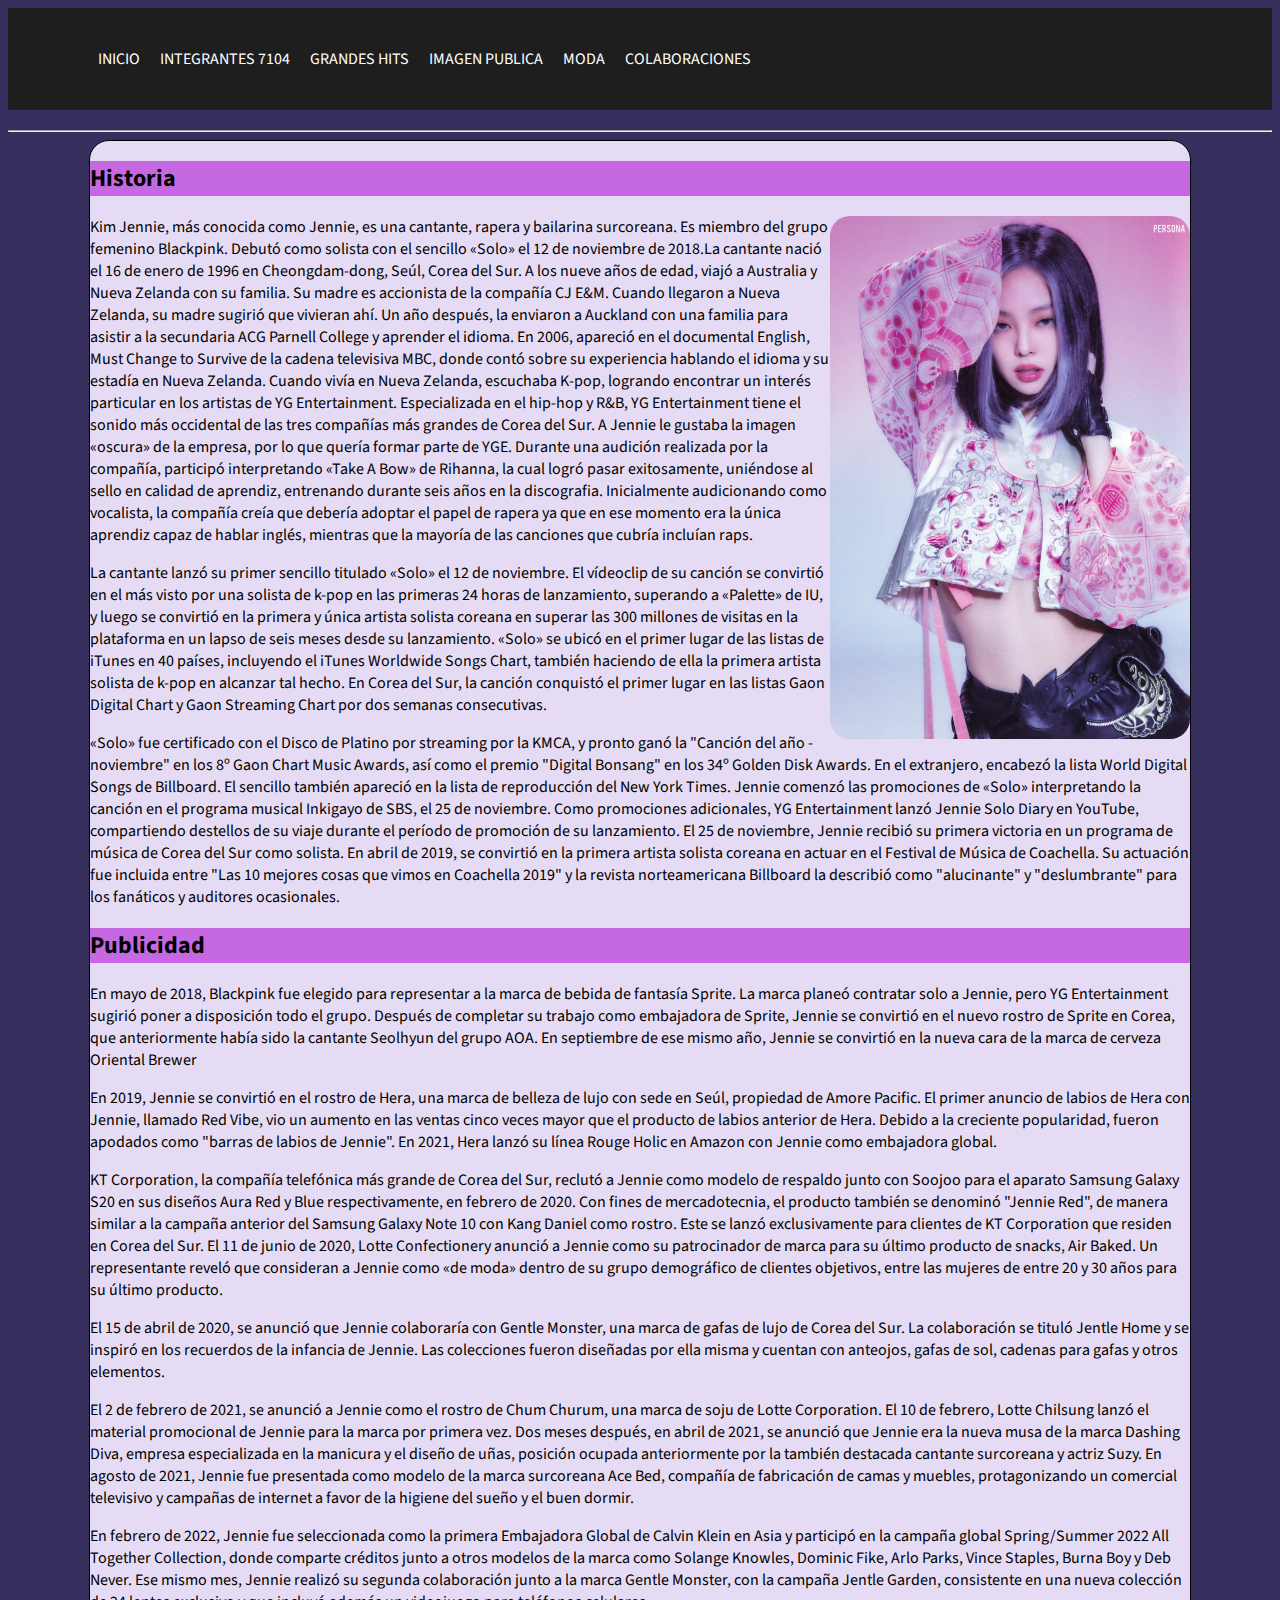
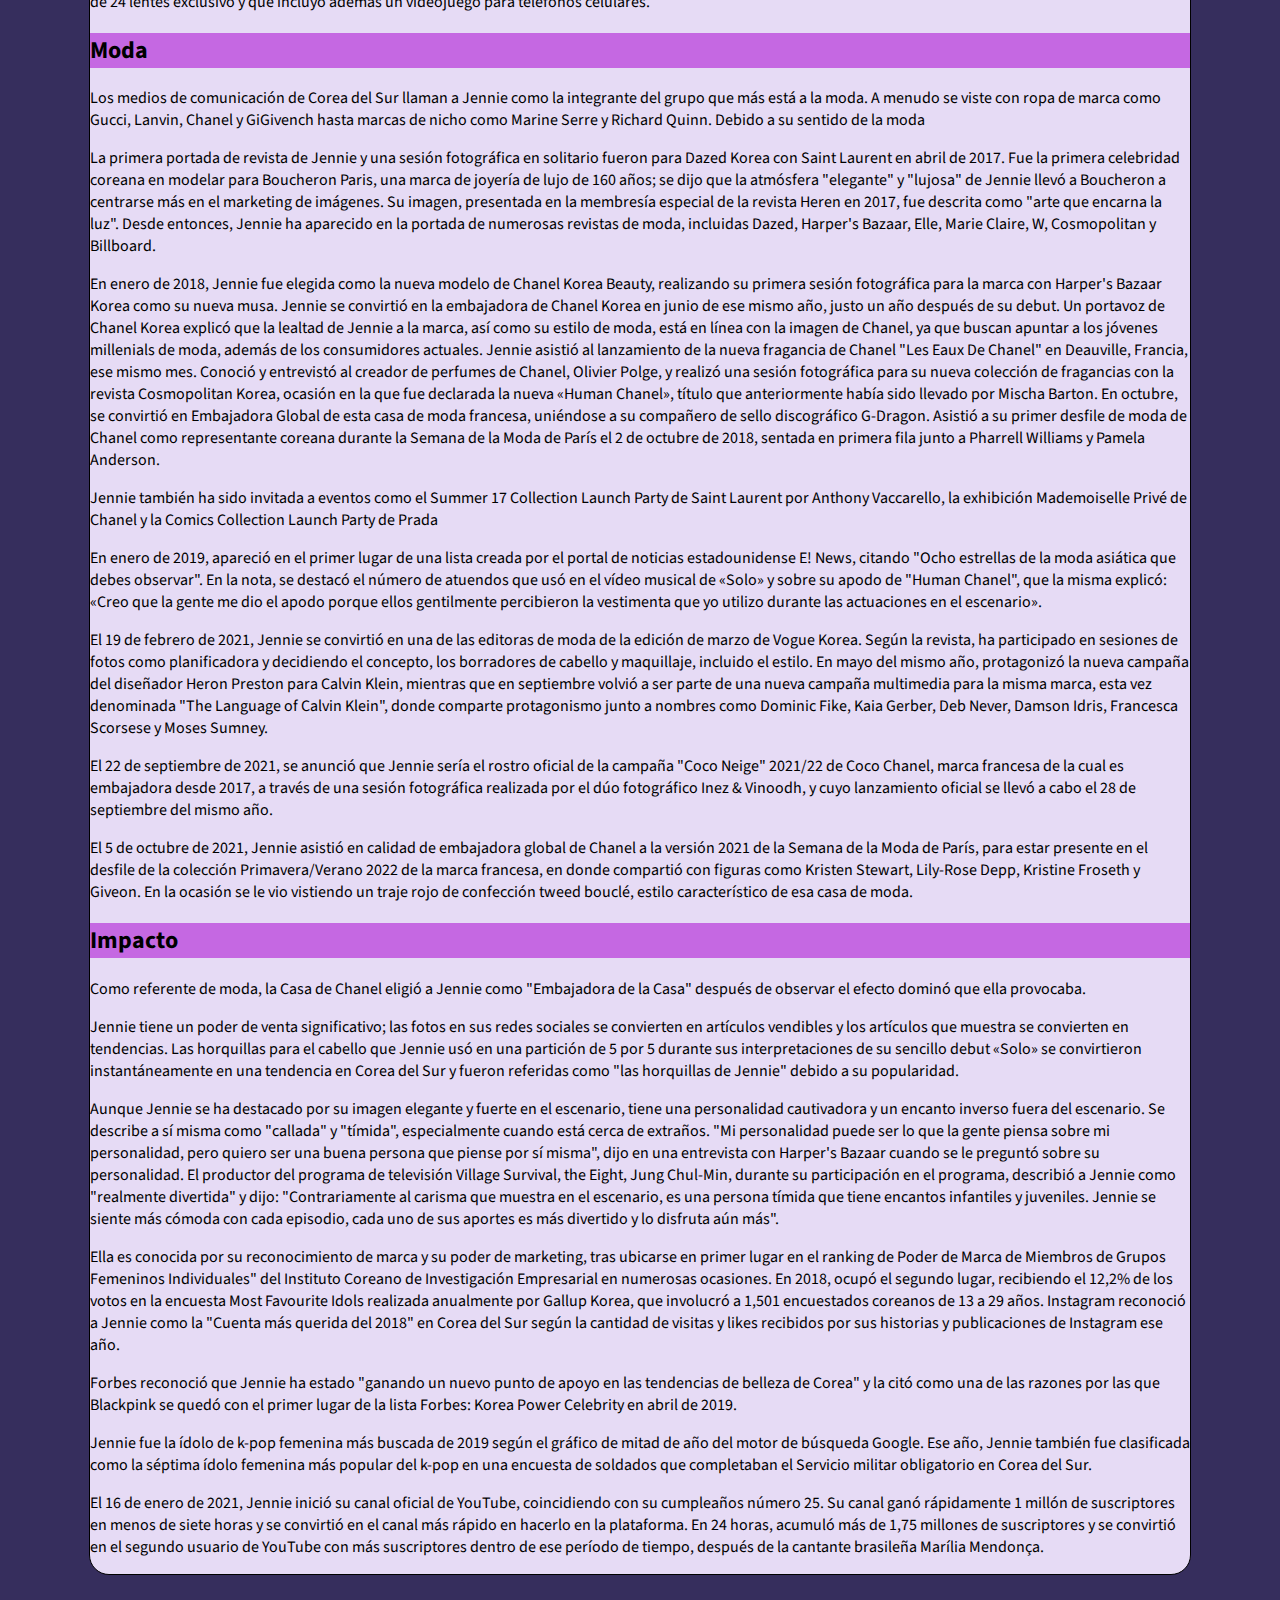
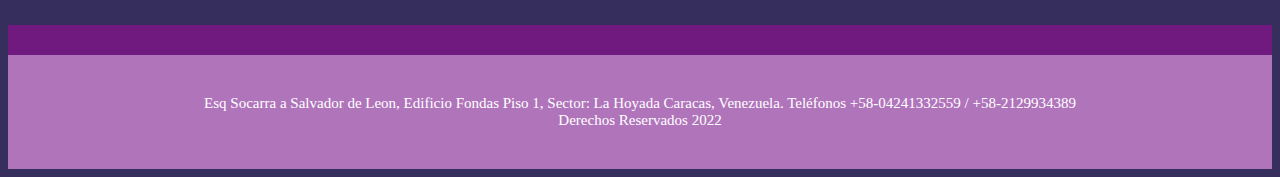
<file: blog/Integrantes/Jennie.html>
<!DOCTYPE html>
<html lang="es">
<head>
 <style>.Imagen-1{
    float: right;
 }
</style>
<style>body{
   background-color: #362E5D;}
</style>
    <meta charset="UTF-8">
    <meta http-equiv="X-UA-Compatible" content="IE=edge">
    <meta name="viewport" content="width=device-width, initial-scale=1.0">
    <link rel="preconnect" href="https://fonts.googleapis.com">
    <link rel="preconnect" href="https://fonts.gstatic.com" crossorigin>
    <link href="https://fonts.googleapis.com/css2?family=Source+Sans+Pro&display=swap" rel="stylesheet">
    <link rel="preconnect" href="https://fonts.googleapis.com">
    <link rel="stylesheet" href="style3.css">
    <title>Jennie</title>

</head> 
<body>
   <header>

      <nav class="nav">

         <ul class="ulclass">
             <li><a href="../index1.html">Inicio</a></li>
             <li><a href="../user/index.html"> Integrantes 7104</a></li>
             <li><a href="../index2.html"> Grandes Hits</a></li>
             <li><a href="../Imagen Publica/Imagen Publica.html">Imagen Publica</a></li>
             <li><a href="../Moda2/Moda.html"> Moda</a></li>
             <li><a href="../index5.html"> Colaboraciones</a></li>
         </ul>
     </nav>
      <hr>
  </header>
     <div id="container">   

        <nav></nav>
        <section></section>
        <aside></aside> 
        <h2>Historia</h2>

        <img width="360px" class="Imagen-1" src="Fotos/Jennie Foto1.jpg" alt="Foto de Jennie">
    
        <p> Kim Jennie, más conocida como Jennie, es una cantante, rapera y bailarina surcoreana. Es miembro del grupo femenino Blackpink. Debutó como solista con el sencillo «Solo» el 12 de noviembre de 2018.La cantante nació el 16 de enero de 1996 en Cheongdam-dong, Seúl, Corea del Sur. A los nueve años de edad, viajó a Australia y Nueva Zelanda con su familia. Su madre es accionista de la compañía CJ E&M. Cuando llegaron a Nueva Zelanda, su madre sugirió que vivieran ahí. Un año después, la enviaron a Auckland con una familia para asistir a la secundaria ACG Parnell College y aprender el idioma. En 2006, apareció en el documental English, Must Change to Survive de la cadena televisiva MBC, donde contó sobre su experiencia hablando el idioma y su estadía en Nueva Zelanda. Cuando vivía en Nueva Zelanda, escuchaba K-pop, logrando encontrar un interés particular en los artistas de YG Entertainment. Especializada en el hip-hop y R&B, YG Entertainment tiene el sonido más occidental de las tres compañías más grandes de Corea del Sur. A Jennie le gustaba la imagen «oscura» de la empresa, por lo que quería formar parte de YGE. Durante una audición realizada por la compañía, participó interpretando «Take A Bow» de Rihanna, la cual logró pasar exitosamente, uniéndose al sello en calidad de aprendiz, entrenando durante seis años en la discografia. Inicialmente audicionando como vocalista, la compañía creía que debería adoptar el papel de rapera ya que en ese momento era la única aprendiz capaz de hablar inglés, mientras que la mayoría de las canciones que cubría incluían raps.</p>

        <p>La cantante lanzó su primer sencillo titulado «Solo» el 12 de noviembre. El vídeoclip de su canción se convirtió en el más visto por una solista de k-pop en las primeras 24 horas de lanzamiento, superando a «Palette» de IU, y luego se convirtió en la primera y única artista solista coreana en superar las 300 millones de visitas en la plataforma en un lapso de seis meses desde su lanzamiento. «Solo» se ubicó en el primer lugar de las listas de iTunes en 40 países, incluyendo el iTunes Worldwide Songs Chart, también haciendo de ella la primera artista solista de k-pop en alcanzar tal hecho. En Corea del Sur, la canción conquistó el primer lugar en las listas Gaon Digital Chart y Gaon Streaming Chart por dos semanas consecutivas. </p>

        <p>«Solo» fue certificado con el Disco de Platino por streaming por la KMCA, y pronto ganó la "Canción del año - noviembre" en los 8º Gaon Chart Music Awards, así como el premio "Digital Bonsang" en los 34º Golden Disk Awards. En el extranjero, encabezó la lista World Digital Songs de Billboard. El sencillo también apareció en la lista de reproducción del New York Times. Jennie comenzó las promociones de «Solo» interpretando la canción en el programa musical Inkigayo de SBS, el 25 de noviembre. Como promociones adicionales, YG Entertainment lanzó Jennie Solo Diary en YouTube, compartiendo destellos de su viaje durante el período de promoción de su lanzamiento. El 25 de noviembre, Jennie recibió su primera victoria en un programa de música de Corea del Sur como solista. En abril de 2019, se convirtió en la primera artista solista coreana en actuar en el Festival de Música de Coachella. Su actuación fue incluida entre "Las 10 mejores cosas que vimos en Coachella 2019" y la revista norteamericana Billboard la describió como "alucinante" y "deslumbrante" para los fanáticos y auditores ocasionales.</p>

        <h2>Publicidad</h2>
        <p> En mayo de 2018, Blackpink fue elegido para representar a la marca de bebida de fantasía Sprite. La marca planeó contratar solo a Jennie, pero YG Entertainment sugirió poner a disposición todo el grupo. Después de completar su trabajo como embajadora de Sprite, Jennie se convirtió en el nuevo rostro de Sprite en Corea, que anteriormente había sido la cantante Seolhyun del grupo AOA. En septiembre de ese mismo año, Jennie se convirtió en la nueva cara de la marca de cerveza Oriental Brewer</p>

        <p>En 2019, Jennie se convirtió en el rostro de Hera, una marca de belleza de lujo con sede en Seúl, propiedad de Amore Pacific. El primer anuncio de labios de Hera con Jennie, llamado Red Vibe, vio un aumento en las ventas cinco veces mayor que el producto de labios anterior de Hera. Debido a la creciente popularidad, fueron apodados como "barras de labios de Jennie". En 2021, Hera lanzó su línea Rouge Holic en Amazon con Jennie como embajadora global. </p>

        <p> KT Corporation, la compañía telefónica más grande de Corea del Sur, reclutó a Jennie como modelo de respaldo junto con Soojoo para el aparato Samsung Galaxy S20 en sus diseños Aura Red y Blue respectivamente, en febrero de 2020. Con fines de mercadotecnia, el producto también se denominó "Jennie Red", de manera similar a la campaña anterior del Samsung Galaxy Note 10 con Kang Daniel como rostro. Este se lanzó exclusivamente para clientes de KT Corporation que residen en Corea del Sur. El 11 de junio de 2020, Lotte Confectionery anunció a Jennie como su patrocinador de marca para su último producto de snacks, Air Baked. Un representante reveló que consideran a Jennie como «de moda» dentro de su grupo demográfico de clientes objetivos, entre las mujeres de entre 20 y 30 años para su último producto.</p>

        <p>El 15 de abril de 2020, se anunció que Jennie colaboraría con Gentle Monster, una marca de gafas de lujo de Corea del Sur. La colaboración se tituló Jentle Home y se inspiró en los recuerdos de la infancia de Jennie. Las colecciones fueron diseñadas por ella misma y cuentan con anteojos, gafas de sol, cadenas para gafas y otros elementos. </p>

        <p>El 2 de febrero de 2021, se anunció a Jennie como el rostro de Chum Churum, una marca de soju de Lotte Corporation. El 10 de febrero, Lotte Chilsung lanzó el material promocional de Jennie para la marca por primera vez. Dos meses después, en abril de 2021, se anunció que Jennie era la nueva musa de la marca Dashing Diva, empresa especializada en la manicura y el diseño de uñas, posición ocupada anteriormente por la también destacada cantante surcoreana y actriz Suzy. En agosto de 2021, Jennie fue presentada como modelo de la marca surcoreana Ace Bed, compañía de fabricación de camas y muebles, protagonizando un comercial televisivo y campañas de internet a favor de la higiene del sueño y el buen dormir. </p>

        <p>En febrero de 2022, Jennie fue seleccionada como la primera Embajadora Global de Calvin Klein en Asia y participó en la campaña global Spring/Summer 2022 All Together Collection, donde comparte créditos junto a otros modelos de la marca como Solange Knowles, Dominic Fike, Arlo Parks, Vince Staples, Burna Boy y Deb Never. Ese mismo mes, Jennie realizó su segunda colaboración junto a la marca Gentle Monster, con la campaña Jentle Garden, consistente en una nueva colección de 24 lentes exclusivo y que incluyó además un videojuego para teléfonos celulares. </p>

        <h2>Moda</h2>
        <p>Los medios de comunicación de Corea del Sur llaman a Jennie como la integrante del grupo que más está a la moda. A menudo se viste con ropa de marca como Gucci, Lanvin, Chanel y GiGivench hasta marcas de nicho como Marine Serre y Richard Quinn. Debido a su sentido de la moda </p>

        <p> La primera portada de revista de Jennie y una sesión fotográfica en solitario fueron para Dazed Korea con Saint Laurent en abril de 2017. Fue la primera celebridad coreana en modelar para Boucheron Paris, una marca de joyería de lujo de 160 años; se dijo que la atmósfera "elegante" y "lujosa" de Jennie llevó a Boucheron a centrarse más en el marketing de imágenes. Su imagen, presentada en la membresía especial de la revista Heren en 2017, fue descrita como "arte que encarna la luz". Desde entonces, Jennie ha aparecido en la portada de numerosas revistas de moda, incluidas Dazed, Harper's Bazaar, Elle, Marie Claire, W, Cosmopolitan y Billboard.</p>

        <p>En enero de 2018, Jennie fue elegida como la nueva modelo de Chanel Korea Beauty, realizando su primera sesión fotográfica para la marca con Harper's Bazaar Korea como su nueva musa. Jennie se convirtió en la embajadora de Chanel Korea en junio de ese mismo año, justo un año después de su debut. Un portavoz de Chanel Korea explicó que la lealtad de Jennie a la marca, así como su estilo de moda, está en línea con la imagen de Chanel, ya que buscan apuntar a los jóvenes millenials de moda, además de los consumidores actuales. Jennie asistió al lanzamiento de la nueva fragancia de Chanel "Les Eaux De Chanel" en Deauville, Francia, ese mismo mes. Conoció y entrevistó al creador de perfumes de Chanel, Olivier Polge, y realizó una sesión fotográfica para su nueva colección de fragancias con la revista Cosmopolitan Korea, ocasión en la que fue declarada la nueva «Human Chanel», título que anteriormente había sido llevado por Mischa Barton. En octubre, se convirtió en Embajadora Global de esta casa de moda francesa, uniéndose a su compañero de sello discográfico G-Dragon. Asistió a su primer desfile de moda de Chanel como representante coreana durante la Semana de la Moda de París el 2 de octubre de 2018, sentada en primera fila junto a Pharrell Williams y Pamela Anderson. </p>

        <p>Jennie también ha sido invitada a eventos como el Summer 17 Collection Launch Party de Saint Laurent por Anthony Vaccarello, la exhibición Mademoiselle Privé de Chanel y la Comics Collection Launch Party de Prada </p>

        <p>En enero de 2019, apareció en el primer lugar de una lista creada por el portal de noticias estadounidense E! News, citando "Ocho estrellas de la moda asiática que debes observar". En la nota, se destacó el número de atuendos que usó en el vídeo musical de «Solo» y sobre su apodo de "Human Chanel", que la misma explicó: «Creo que la gente me dio el apodo porque ellos gentilmente percibieron la vestimenta que yo utilizo durante las actuaciones en el escenario». </p>

        <p>El 19 de febrero de 2021, Jennie se convirtió en una de las editoras de moda de la edición de marzo de Vogue Korea. Según la revista, ha participado en sesiones de fotos como planificadora y decidiendo el concepto, los borradores de cabello y maquillaje, incluido el estilo. En mayo del mismo año, protagonizó la nueva campaña del diseñador Heron Preston para Calvin Klein, mientras que en septiembre volvió a ser parte de una nueva campaña multimedia para la misma marca, esta vez denominada "The Language of Calvin Klein", donde comparte protagonismo junto a nombres como Dominic Fike, Kaia Gerber, Deb Never, Damson Idris, Francesca Scorsese y Moses Sumney. </p>

        <p>El 22 de septiembre de 2021, se anunció que Jennie sería el rostro oficial de la campaña "Coco Neige" 2021/22 de Coco Chanel, marca francesa de la cual es embajadora desde 2017, a través de una sesión fotográfica realizada por el dúo fotográfico Inez & Vinoodh, y cuyo lanzamiento oficial se llevó a cabo el 28 de septiembre del mismo año. </p>

        <p>El 5 de octubre de 2021, Jennie asistió en calidad de embajadora global de Chanel a la versión 2021 de la Semana de la Moda de París, para estar presente en el desfile de la colección Primavera/Verano 2022 de la marca francesa, en donde compartió con figuras como Kristen Stewart, Lily-Rose Depp, Kristine Froseth y Giveon. En la ocasión se le vio vistiendo un traje rojo de confección tweed bouclé, estilo característico de esa casa de moda. </p>

        <h2>Impacto</h2>
        <p> Como referente de moda, la Casa de Chanel eligió a Jennie como "Embajadora de la Casa" después de observar el efecto dominó que ella provocaba.</p>

        <p>Jennie tiene un poder de venta significativo; las fotos en sus redes sociales se convierten en artículos vendibles y los artículos que muestra se convierten en tendencias. Las horquillas para el cabello que Jennie usó en una partición de 5 por 5 durante sus interpretaciones de su sencillo debut «Solo» se convirtieron instantáneamente en una tendencia en Corea del Sur y fueron referidas como "las horquillas de Jennie" debido a su popularidad.
        </p>

        <p> Aunque Jennie se ha destacado por su imagen elegante y fuerte en el escenario, tiene una personalidad cautivadora y un encanto inverso fuera del escenario. Se describe a sí misma como "callada" y "tímida", especialmente cuando está cerca de extraños. "Mi personalidad puede ser lo que la gente piensa sobre mi personalidad, pero quiero ser una buena persona que piense por sí misma", dijo en una entrevista con Harper's Bazaar cuando se le preguntó sobre su personalidad. El productor del programa de televisión Village Survival, the Eight, Jung Chul-Min, durante su participación en el programa, describió a Jennie como "realmente divertida" y dijo: "Contrariamente al carisma que muestra en el escenario, es una persona tímida que tiene encantos infantiles y juveniles. Jennie se siente más cómoda con cada episodio, cada uno de sus aportes es más divertido y lo disfruta aún más".</p>

        <p> Ella es conocida por su reconocimiento de marca y su poder de marketing, tras ubicarse en primer lugar en el ranking de Poder de Marca de Miembros de Grupos Femeninos Individuales" del Instituto Coreano de Investigación Empresarial en numerosas ocasiones. En 2018, ocupó el segundo lugar, recibiendo el 12,2% de los votos en la encuesta Most Favourite Idols realizada anualmente por Gallup Korea, que involucró a 1,501 encuestados coreanos de 13 a 29 años. Instagram reconoció a Jennie como la "Cuenta más querida del 2018" en Corea del Sur según la cantidad de visitas y likes recibidos por sus historias y publicaciones de Instagram ese año.</p>

        <p>Forbes reconoció que Jennie ha estado "ganando un nuevo punto de apoyo en las tendencias de belleza de Corea" y la citó como una de las razones por las que Blackpink se quedó con el primer lugar de la lista Forbes: Korea Power Celebrity en abril de 2019. </p>

        <p>Jennie fue la ídolo de k-pop femenina más buscada de 2019 según el gráfico de mitad de año del motor de búsqueda Google. Ese año, Jennie también fue clasificada como la séptima ídolo femenina más popular del k-pop en una encuesta de soldados que completaban el Servicio militar obligatorio en Corea del Sur.
        </p>

        <p>El 16 de enero de 2021, Jennie inició su canal oficial de YouTube, coincidiendo con su cumpleaños número 25. Su canal ganó rápidamente 1 millón de suscriptores en menos de siete horas y se convirtió en el canal más rápido en hacerlo en la plataforma. En 24 horas, acumuló más de 1,75 millones de suscriptores y se convirtió en el segundo usuario de YouTube con más suscriptores dentro de ese período de tiempo, después de la cantante brasileña Marília Mendonça. </p>
    

    </div>
    
    <footer class="pie">
      <div>Esq Socarra a Salvador de Leon, Edificio Fondas Piso 1, Sector: La Hoyada Caracas, Venezuela. Teléfonos
          +58-04241332559 / +58-2129934389</div> Derechos Reservados 2022</footer>
</body>
</html>
</file>
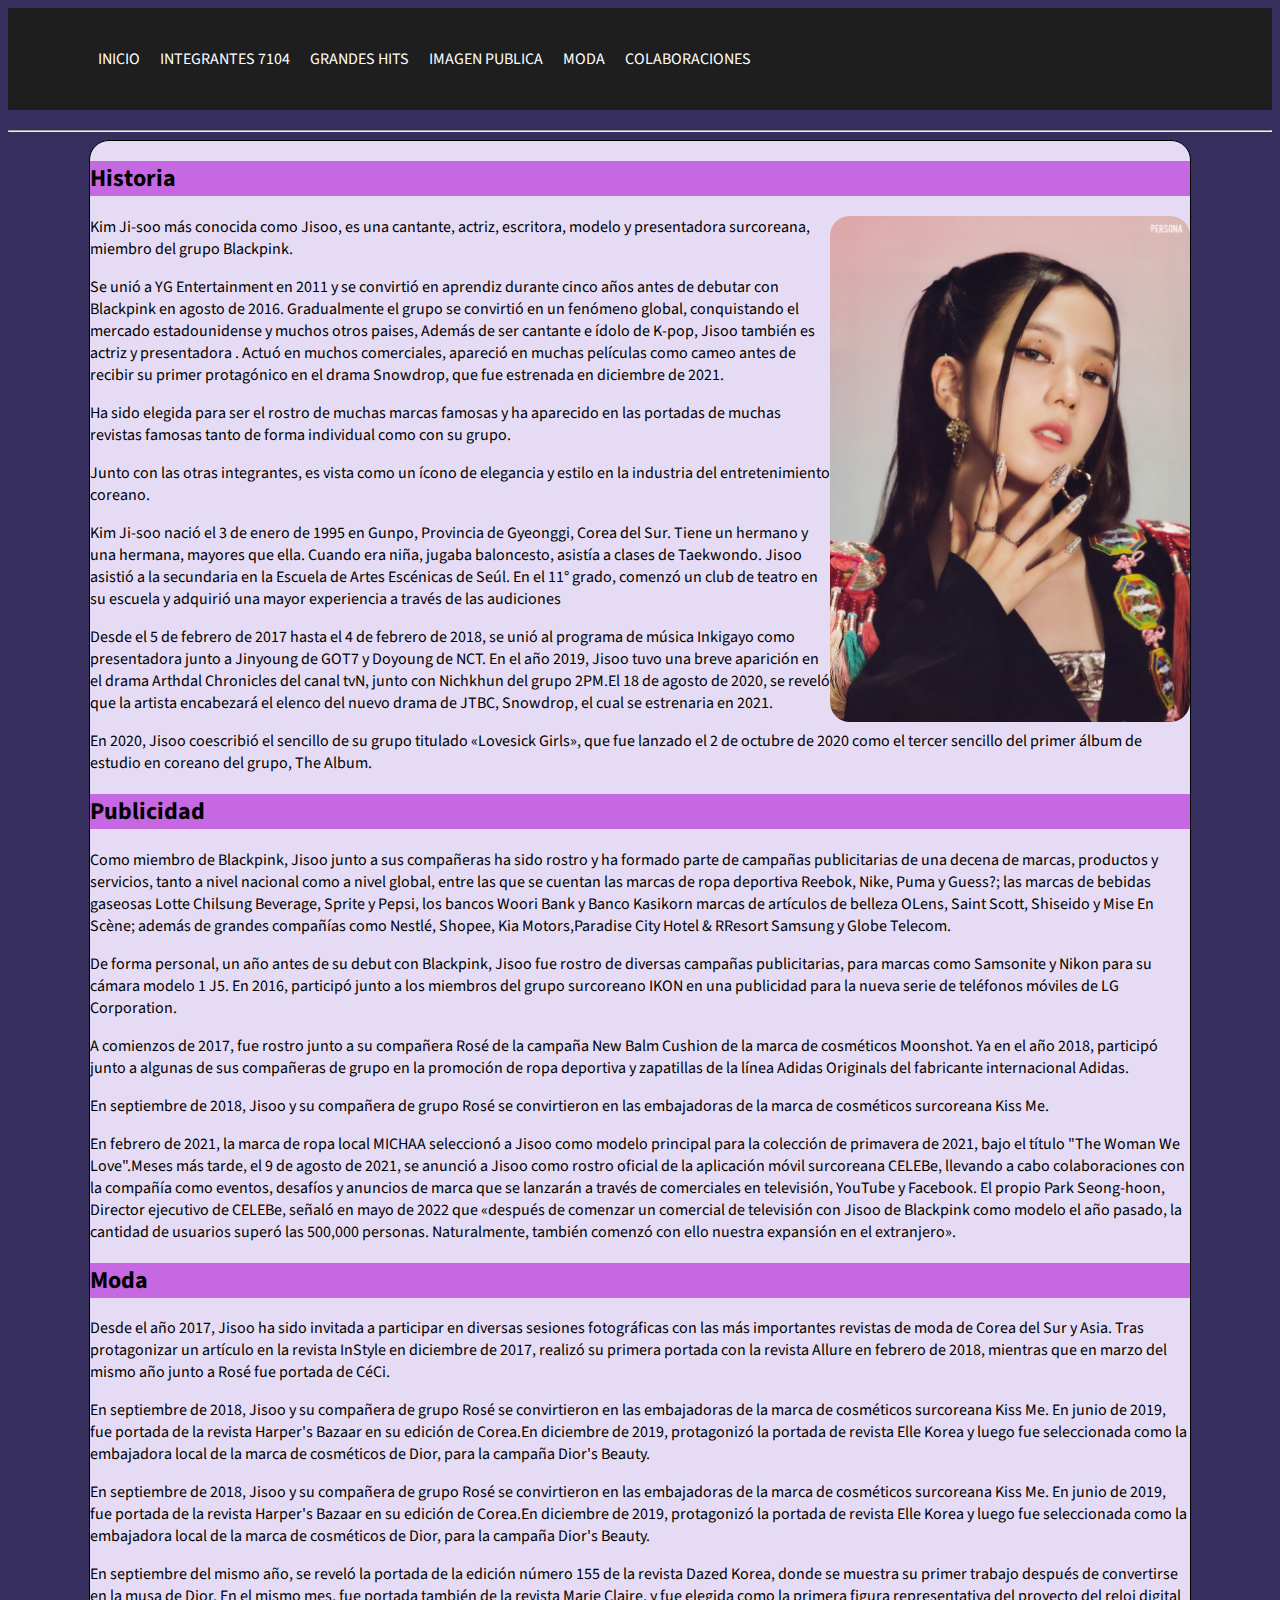
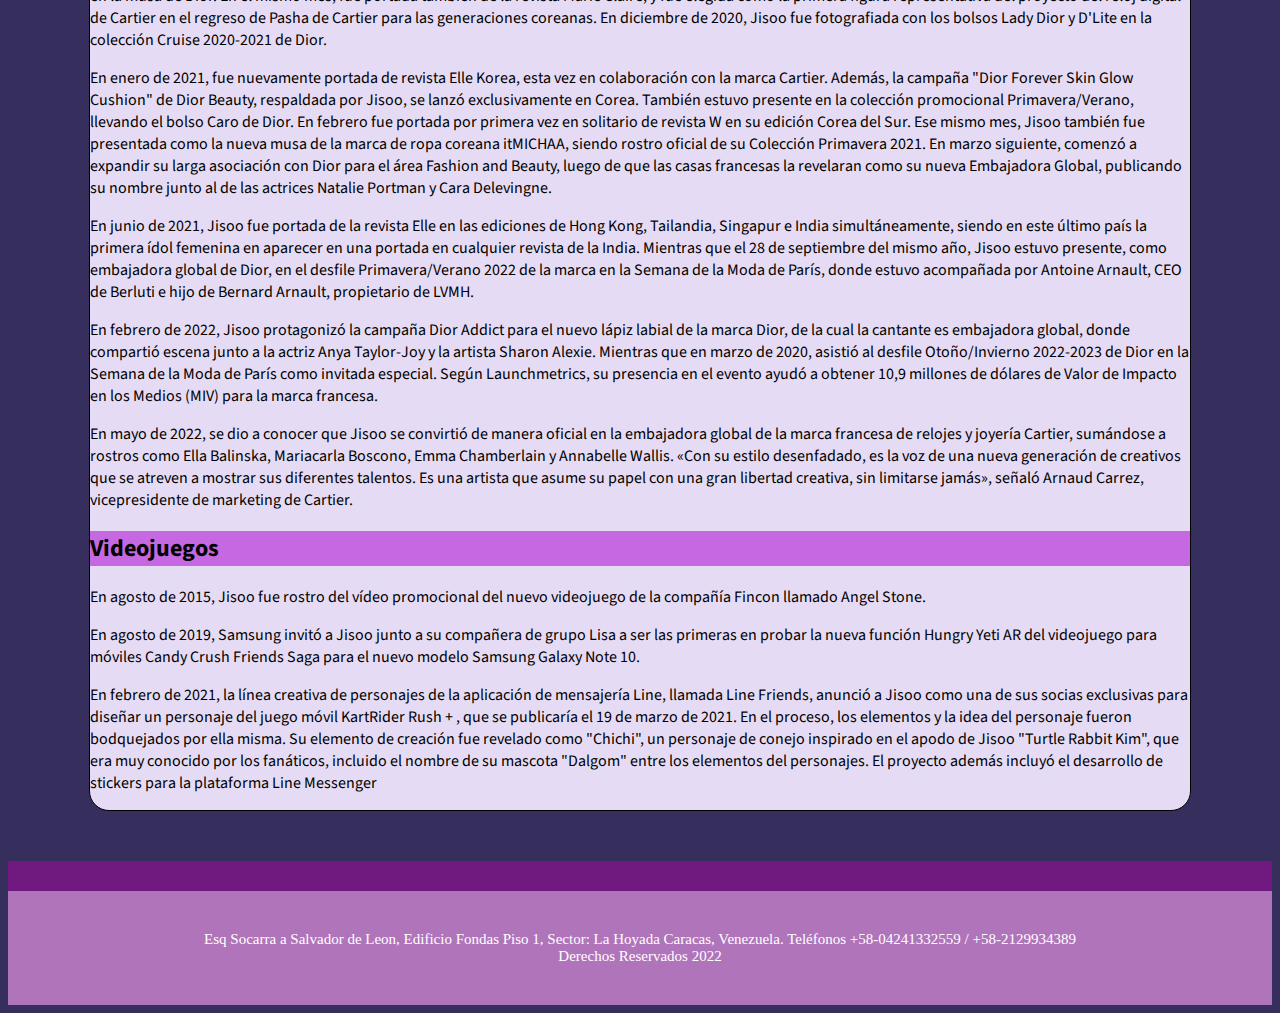
<file: blog/Integrantes/Jisoo.html>
<!DOCTYPE html>
<html lang="es">
<head>
 <style>.Imagen-1{
    float: right;
 }
</style>
<style>body{
   background-color: #362E5D;}
</style>
    <meta charset="UTF-8">
    <meta http-equiv="X-UA-Compatible" content="IE=edge">
    <meta name="viewport" content="width=device-width, initial-scale=1.0">
    <link rel="preconnect" href="https://fonts.googleapis.com">
    <link rel="preconnect" href="https://fonts.gstatic.com" crossorigin>
    <link href="https://fonts.googleapis.com/css2?family=Source+Sans+Pro&display=swap" rel="stylesheet">
    <link rel="preconnect" href="https://fonts.googleapis.com">
    <link rel="stylesheet" href="style3.css">
    <title>Jisoo</title>
</head>
<body>
    
        <header>

            <nav class="nav">

                <ul class="ulclass">
                    <li><a href="../index1.html">Inicio</a></li>
                    <li><a href="../user/index.html"> Integrantes 7104</a></li>
                    <li><a href="../index2.html"> Grandes Hits</a></li>
                    <li><a href="../Imagen Publica/Imagen Publica.html">Imagen Publica</a></li>
                    <li><a href="../Moda2/Moda.html"> Moda</a></li>
                    <li><a href="../index5.html"> Colaboraciones</a></li>
                </ul>
            </nav>
            <hr>
        </header>
        <div id="container">
        <section></section>
        <aside></aside>

        <h2>Historia</h2>  <img width="360px" class="Imagen-1" src="Fotos/Jisoo Foto1.jpg" alt="Foto de Jisoo">

    <p>Kim Ji-soo más conocida como Jisoo, es una cantante, actriz, escritora, modelo y presentadora surcoreana, miembro del grupo Blackpink. </p>

    <p>Se unió a YG Entertainment en 2011 y se convirtió en aprendiz durante cinco años antes de debutar con Blackpink en agosto de 2016. Gradualmente el grupo se convirtió en un fenómeno global, conquistando el mercado estadounidense y muchos otros paises, Además de ser cantante e ídolo de K-pop, Jisoo también es actriz y presentadora . Actuó en muchos comerciales, apareció en muchas películas como cameo antes de recibir su primer protagónico en el drama Snowdrop, que fue estrenada en diciembre de 2021. </p>

    <p>Ha sido elegida para ser el rostro de muchas marcas famosas  y ha aparecido en las portadas de muchas revistas famosas tanto de forma individual como con su grupo. 
    </p>

    <p> Junto con las otras integrantes, es vista como un ícono de elegancia y estilo en la industria del entretenimiento coreano.</p>
  
    <p> Kim Ji-soo nació el 3 de enero de 1995 en Gunpo, Provincia de Gyeonggi, Corea del Sur. Tiene un hermano y una hermana, mayores que ella. Cuando era niña, jugaba baloncesto, asistía a clases de Taekwondo. Jisoo asistió a la secundaria en la Escuela de Artes Escénicas de Seúl. En el 11° grado, comenzó un club de teatro en su escuela y adquirió una mayor experiencia a través de las audiciones</p>

    <p> Desde el 5 de febrero de 2017 hasta el 4 de febrero de 2018, se unió al programa de música Inkigayo como presentadora junto a Jinyoung de GOT7 y Doyoung de NCT. En el año 2019, Jisoo tuvo una breve aparición en el drama Arthdal Chronicles del canal tvN, junto con Nichkhun del grupo 2PM.El 18 de agosto de 2020, se reveló que la artista encabezará el elenco del nuevo drama de JTBC, Snowdrop, el cual se estrenaria en 2021.</p>

    <p> En 2020, Jisoo coescribió el sencillo de su grupo titulado «Lovesick Girls», que fue lanzado el 2 de octubre de 2020 como el tercer sencillo del primer álbum de estudio en coreano del grupo, The Album.
    </p>



     <h2> Publicidad</h2>
    
     <p>Como miembro de Blackpink, Jisoo junto a sus compañeras ha sido rostro y ha formado parte de campañas publicitarias de una decena de marcas, productos y servicios, tanto a nivel nacional como a nivel global, entre las que se cuentan las marcas de ropa deportiva Reebok, Nike, Puma y Guess?; las marcas de bebidas gaseosas Lotte Chilsung Beverage, Sprite y Pepsi, los bancos Woori Bank y Banco Kasikorn marcas de artículos de belleza OLens, Saint Scott, Shiseido y Mise En Scène; además de grandes compañías como Nestlé, Shopee, Kia Motors,Paradise City Hotel & RResort Samsung y Globe Telecom.
    </p>

    <p> De forma personal, un año antes de su debut con Blackpink, Jisoo fue rostro de diversas campañas publicitarias, para marcas como Samsonite y Nikon para su cámara modelo 1 J5. En 2016, participó junto a los miembros del grupo surcoreano IKON en una publicidad para la nueva serie de teléfonos móviles de LG Corporation.</p>

    <p>A comienzos de 2017, fue rostro junto a su compañera Rosé de la campaña New Balm Cushion de la marca de cosméticos Moonshot. Ya en el año 2018, participó junto a algunas de sus compañeras de grupo en la promoción de ropa deportiva y zapatillas de la línea Adidas Originals del fabricante internacional Adidas. </p>

    <p> En septiembre de 2018, Jisoo y su compañera de grupo Rosé se convirtieron en las embajadoras de la marca de cosméticos surcoreana Kiss Me.</p>

    <p> En febrero de 2021, la marca de ropa local MICHAA seleccionó a Jisoo como modelo principal para la colección de primavera de 2021, bajo el título "The Woman We Love".Meses más tarde, el 9 de agosto de 2021, se anunció a Jisoo como rostro oficial de la aplicación móvil surcoreana CELEBe, llevando a cabo colaboraciones con la compañía como eventos, desafíos y anuncios de marca que se lanzarán a través de comerciales en televisión, YouTube y Facebook. El propio Park Seong-hoon, Director ejecutivo de CELEBe, señaló en mayo de 2022 que «después de comenzar un comercial de televisión con Jisoo de Blackpink como modelo el año pasado, la cantidad de usuarios superó las 500,000 personas. Naturalmente, también comenzó con ello nuestra expansión en el extranjero».</p>

     <h2>Moda</h2>   
            
    <p> Desde el año 2017, Jisoo ha sido invitada a participar en diversas sesiones fotográficas con las más importantes revistas de moda de Corea del Sur y Asia. Tras protagonizar un artículo en la revista InStyle en diciembre de 2017, realizó su primera portada con la revista Allure en febrero de 2018, mientras que en marzo del mismo año junto a Rosé fue portada de CéCi.</p>

    <p> En septiembre de 2018, Jisoo y su compañera de grupo Rosé se convirtieron en las embajadoras de la marca de cosméticos surcoreana Kiss Me. En junio de 2019, fue portada de la revista Harper's Bazaar en su edición de Corea.En diciembre de 2019, protagonizó la portada de revista Elle Korea y luego fue seleccionada como la embajadora local de la marca de cosméticos de Dior, para la campaña Dior's Beauty.
    </p>

    <p>En septiembre de 2018, Jisoo y su compañera de grupo Rosé se convirtieron en las embajadoras de la marca de cosméticos surcoreana Kiss Me. En junio de 2019, fue portada de la revista Harper's Bazaar en su edición de Corea.En diciembre de 2019, protagonizó la portada de revista Elle Korea y luego fue seleccionada como la embajadora local de la marca de cosméticos de Dior, para la campaña Dior's Beauty.
    </p>

    <p>En septiembre del mismo año, se reveló la portada de la edición número 155 de la revista Dazed Korea, donde se muestra su primer trabajo después de convertirse en la musa de Dior. En el mismo mes, fue portada también de la revista Marie Claire, y fue elegida como la primera figura representativa del proyecto del reloj digital de Cartier en el regreso de Pasha de Cartier para las generaciones coreanas. En diciembre de 2020, Jisoo fue fotografiada con los bolsos Lady Dior y D'Lite en la colección Cruise 2020-2021 de Dior.
    </p>

    <p> En enero de 2021, fue nuevamente portada de revista Elle Korea, esta vez en colaboración con la marca Cartier. Además, la campaña "Dior Forever Skin Glow Cushion" de Dior Beauty, respaldada por Jisoo, se lanzó exclusivamente en Corea. También estuvo presente en la colección promocional Primavera/Verano, llevando el bolso Caro de Dior. En febrero fue portada por primera vez en solitario de revista W en su edición Corea del Sur. Ese mismo mes, Jisoo también fue presentada como la nueva musa de la marca de ropa coreana itMICHAA, siendo rostro oficial de su Colección Primavera 2021. En marzo siguiente, comenzó a expandir su larga asociación con Dior para el área Fashion and Beauty, luego de que las casas francesas la revelaran como su nueva Embajadora Global, publicando su nombre junto al de las actrices Natalie Portman y Cara Delevingne.</p>

    <p> En junio de 2021, Jisoo fue portada de la revista Elle en las ediciones de Hong Kong, Tailandia, Singapur e India simultáneamente, siendo en este último país la primera ídol femenina en aparecer en una portada en cualquier revista de la India. Mientras que el 28 de septiembre del mismo año, Jisoo estuvo presente, como embajadora global de Dior, en el desfile Primavera/Verano 2022 de la marca en la Semana de la Moda de París, donde estuvo acompañada por Antoine Arnault, CEO de Berluti e hijo de Bernard Arnault, propietario de LVMH.</p>

    <p>En febrero de 2022, Jisoo protagonizó la campaña Dior Addict para el nuevo lápiz labial de la marca Dior, de la cual la cantante es embajadora global, donde compartió escena junto a la actriz Anya Taylor-Joy y la artista Sharon Alexie. Mientras que en marzo de 2020, asistió al desfile Otoño/Invierno 2022-2023 de Dior en la Semana de la Moda de París como invitada especial. Según Launchmetrics, su presencia en el evento ayudó a obtener 10,9 millones de dólares de Valor de Impacto en los Medios (MIV) para la marca francesa. </p>

    <p>En mayo de 2022, se dio a conocer que Jisoo se convirtió de manera oficial en la embajadora global de la marca francesa de relojes y joyería Cartier, sumándose a rostros como Ella Balinska, Mariacarla Boscono, Emma Chamberlain y Annabelle Wallis. «Con su estilo desenfadado, es la voz de una nueva generación de creativos que se atreven a mostrar sus diferentes talentos. Es una artista que asume su papel con una gran libertad creativa, sin limitarse jamás», señaló Arnaud Carrez, vicepresidente de marketing de Cartier.
    </p>

        <h2>Videojuegos</h2>
        
        <p> En agosto de 2015, Jisoo fue rostro del vídeo promocional del nuevo videojuego de la compañía Fincon llamado Angel Stone.</p>

        <p> En agosto de 2019, Samsung invitó a Jisoo junto a su compañera de grupo Lisa a ser las primeras en probar la nueva función Hungry Yeti AR del videojuego para móviles Candy Crush Friends Saga para el nuevo modelo Samsung Galaxy Note 10.</p>

        <p> En febrero de 2021, la línea creativa de personajes de la aplicación de mensajería Line, llamada Line Friends, anunció a Jisoo como una de sus socias exclusivas para diseñar un personaje del juego móvil KartRider Rush + , que se publicaría el 19 de marzo de 2021. En el proceso, los elementos y la idea del personaje fueron bodquejados por ella misma. Su elemento de creación fue revelado como "Chichi", un personaje de conejo inspirado en el apodo de Jisoo "Turtle Rabbit Kim", que era muy conocido por los fanáticos, incluido el nombre de su mascota "Dalgom" entre los elementos del personajes. El proyecto además incluyó el desarrollo de stickers para la plataforma Line Messenger</p>

        </div>
    
        <footer class="pie">
            <div>Esq Socarra a Salvador de Leon, Edificio Fondas Piso 1, Sector: La Hoyada Caracas, Venezuela. Teléfonos
                +58-04241332559 / +58-2129934389</div> Derechos Reservados 2022</footer>
</body>
</html>
</file>
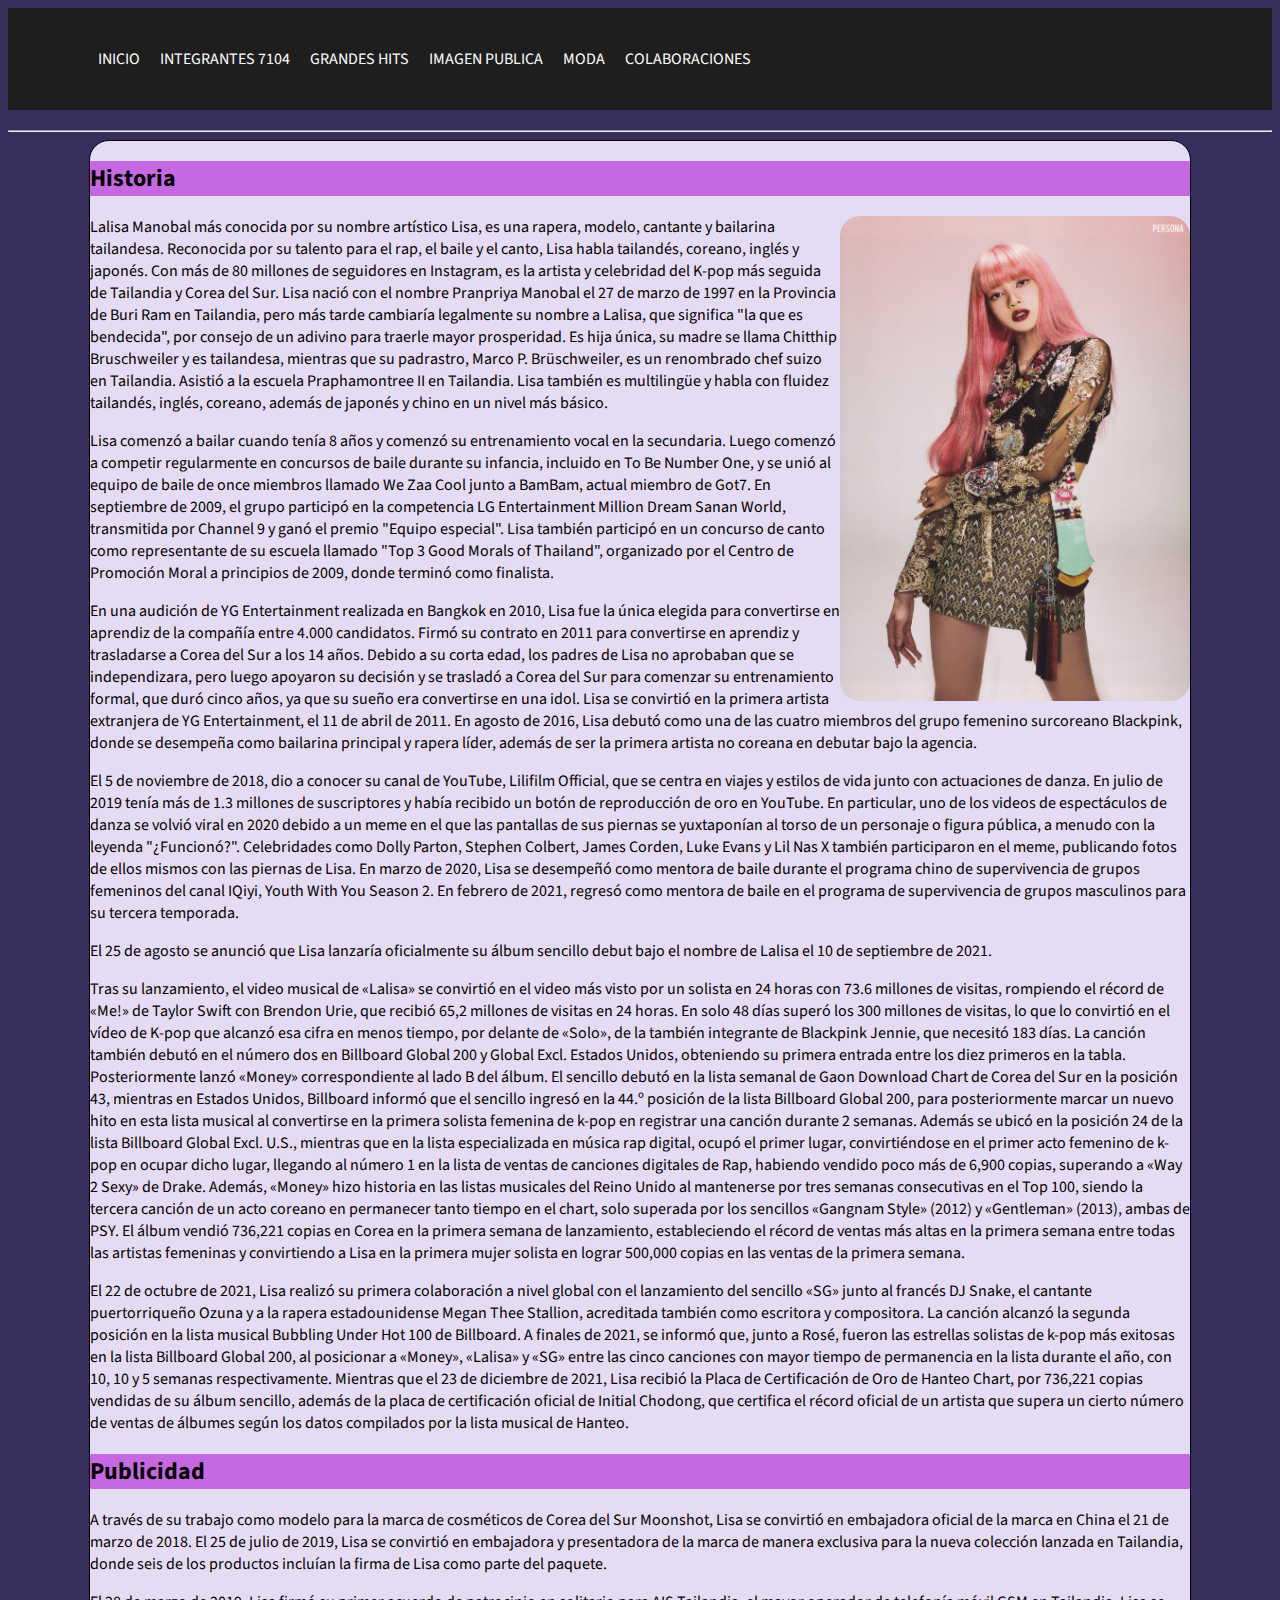
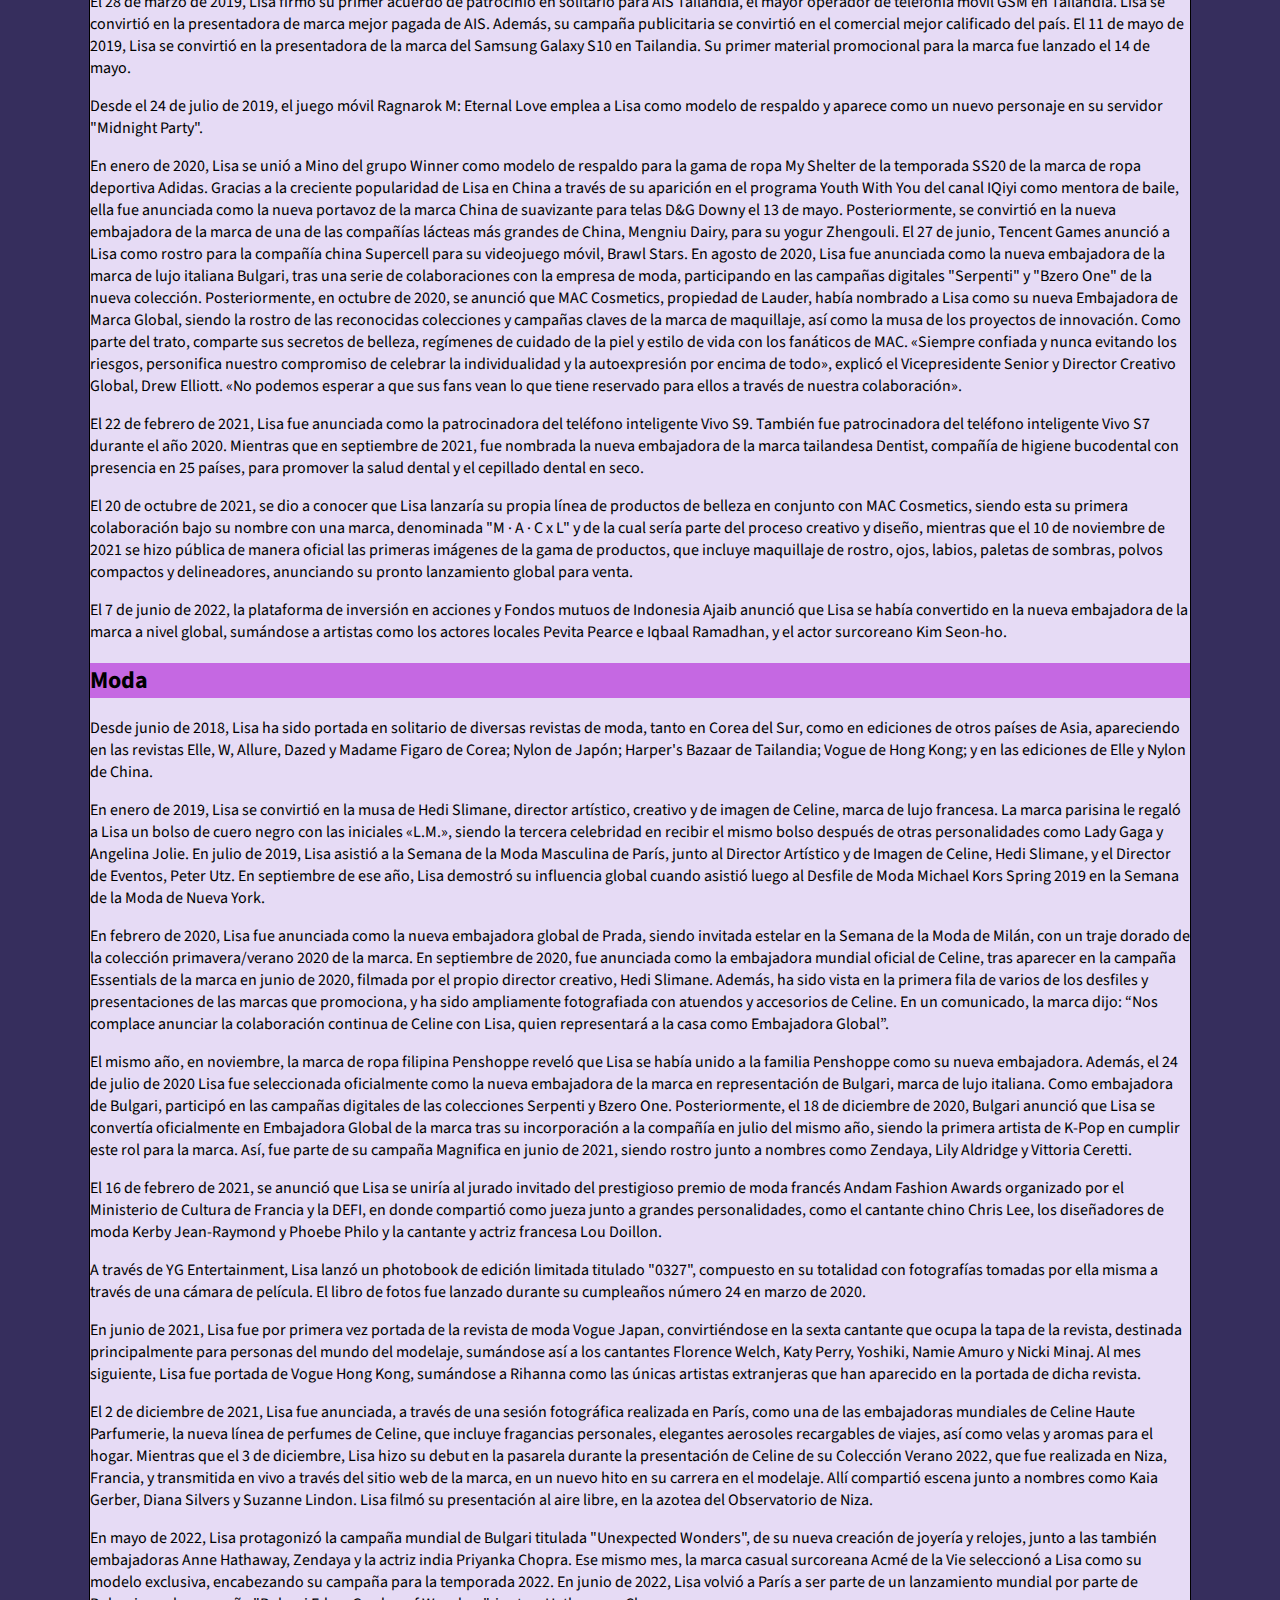
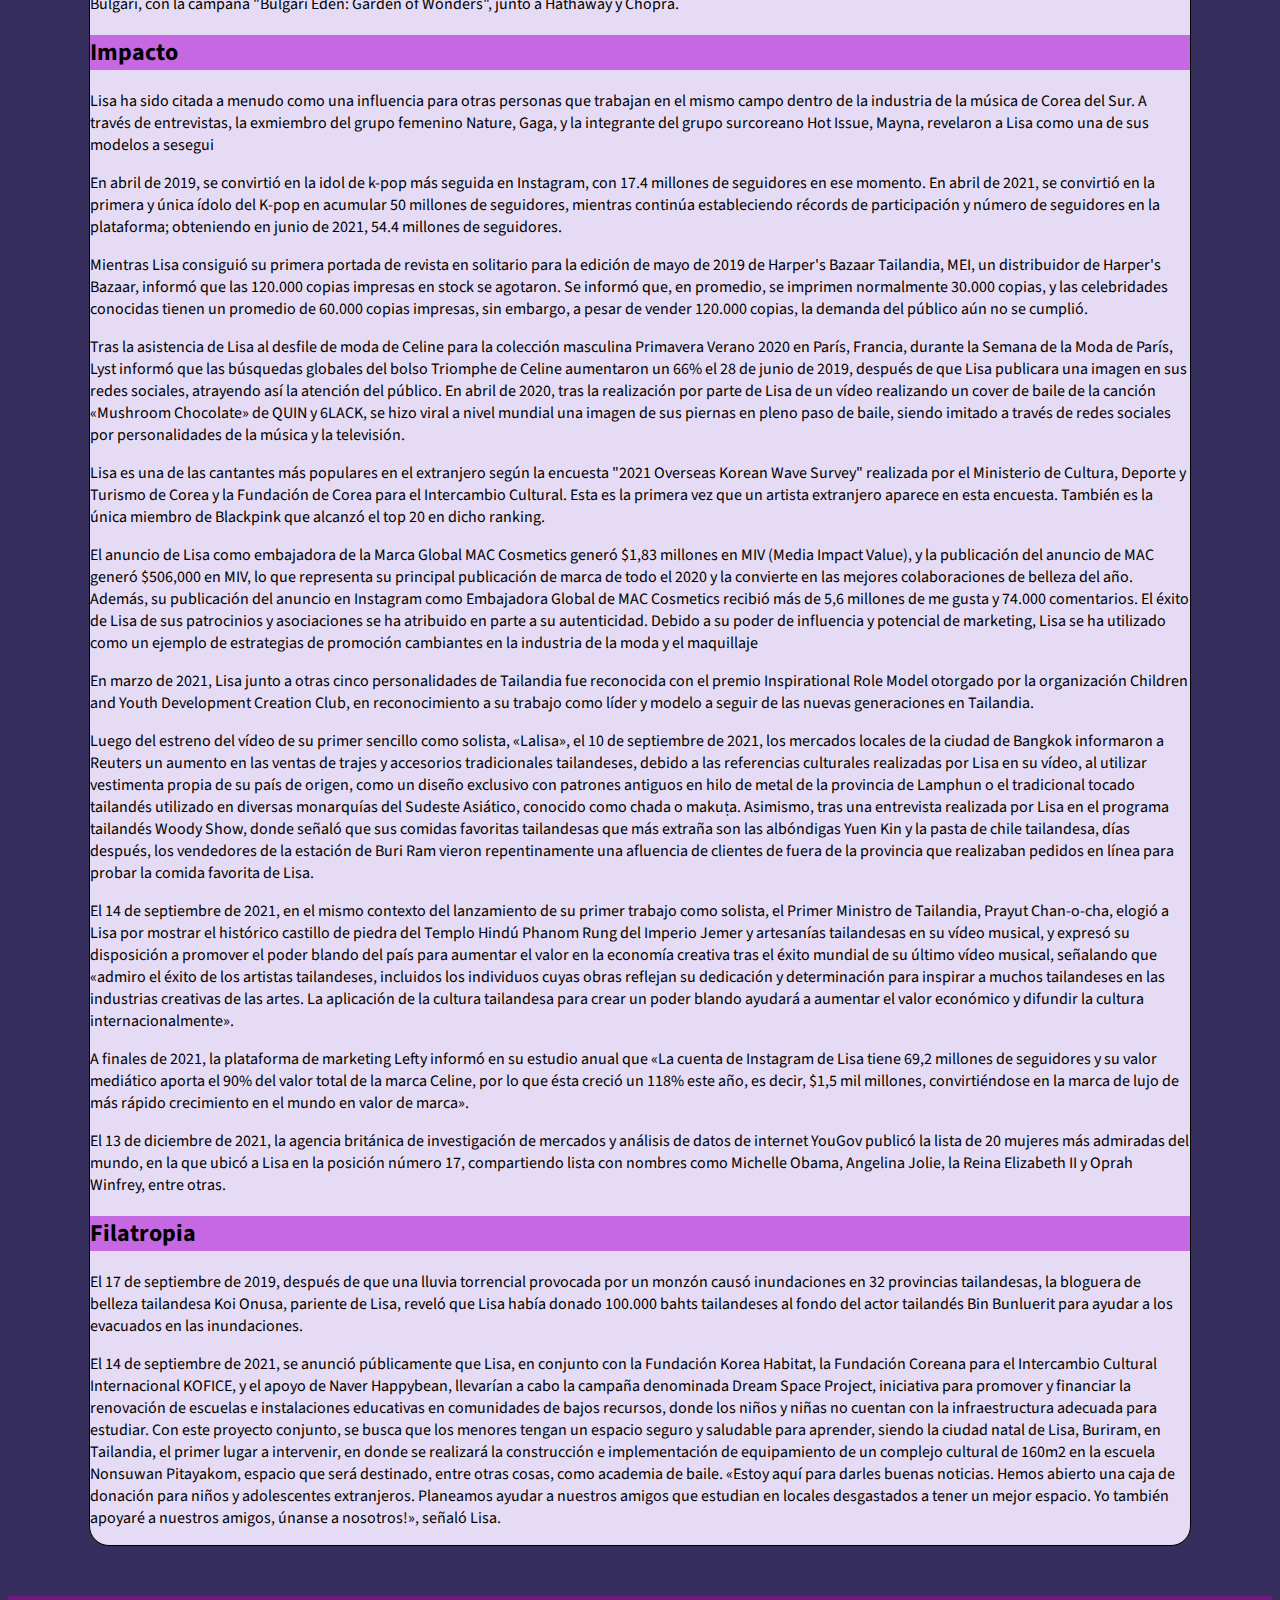
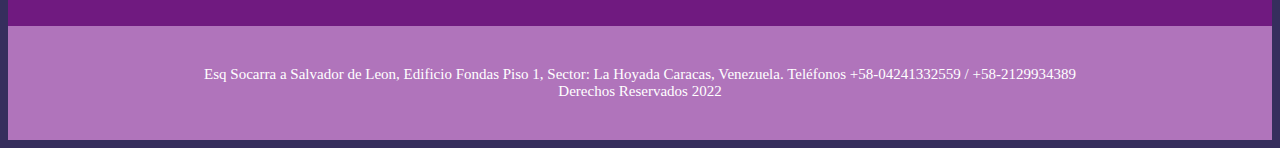
<file: blog/Integrantes/Lisa.html>
<!DOCTYPE html>
<html lang="es">
<head>
    <style>
        .Imagen-1{
           float: right;
        }

          
    </style>   
     <style>body{
        background-color: #362E5D;}
    </style>
    <meta charset="UTF-8">
    <meta http-equiv="X-UA-Compatible" content="IE=edge">
    <meta name="viewport" content="width=device-width, initial-scale=1.0">
    <link rel="preconnect" href="https://fonts.googleapis.com">
    <link rel="preconnect" href="https://fonts.gstatic.com" crossorigin>
    <link href="https://fonts.googleapis.com/css2?family=Source+Sans+Pro&display=swap" rel="stylesheet">
    <link rel="preconnect" href="https://fonts.googleapis.com">
    <link rel="stylesheet" href="style2.css">
    <title>Lisa</title>
</head>
<body>
    <header>

        <nav class="nav">

            <ul class="ulclass">
                <li><a href="../index1.html">Inicio</a></li>
                <li><a href="../user/index.html"> Integrantes 7104</a></li>
                <li><a href="../index2.html"> Grandes Hits</a></li>
                <li><a href="../Imagen Publica/Imagen Publica.html">Imagen Publica</a></li>
                <li><a href="../Moda2/Moda.html"> Moda</a></li>
                <li><a href="../index5.html"> Colaboraciones</a></li>
            </ul>
        </nav>
        <hr> 
    </header>
     <div id="container">   

        <nav></nav>
        <section></section>
        <aside></aside>
        <h2>Historia</h2>

        <img width="350px" class="Imagen-1" src="Fotos/Lisa Foto1.jpg" alt="Foto de Lisa">

        <p>Lalisa Manobal más conocida por su nombre artístico Lisa, es una rapera, modelo, cantante y bailarina tailandesa. Reconocida por su talento para el rap, el baile y el canto, Lisa habla tailandés, coreano, inglés y japonés. Con más de 80 millones de seguidores en Instagram, es la artista y celebridad del K-pop más seguida de Tailandia y Corea del Sur. Lisa nació con el nombre Pranpriya Manobal el 27 de marzo de 1997 en la Provincia de Buri Ram en Tailandia, pero más tarde cambiaría legalmente su nombre a Lalisa, que significa "la que es bendecida", por consejo de un adivino para traerle mayor prosperidad. Es hija única, su madre se llama Chitthip Bruschweiler y es tailandesa, mientras que su padrastro, Marco P. Brüschweiler, es un renombrado chef suizo en Tailandia. Asistió a la escuela Praphamontree II en Tailandia. Lisa también es multilingüe y habla con fluidez tailandés, inglés, coreano, además de japonés y chino en un nivel más básico. </p>

        <p>Lisa comenzó a bailar cuando tenía 8 años y comenzó su entrenamiento vocal en la secundaria. Luego comenzó a competir regularmente en concursos de baile durante su infancia, incluido en To Be Number One, y se unió al equipo de baile de once miembros llamado We Zaa Cool junto a BamBam, actual miembro de Got7. En septiembre de 2009, el grupo participó en la competencia LG Entertainment Million Dream Sanan World, transmitida por Channel 9 y ganó el premio "Equipo especial". Lisa también participó en un concurso de canto como representante de su escuela llamado "Top 3 Good Morals of Thailand", organizado por el Centro de Promoción Moral a principios de 2009, donde terminó como finalista.
        </p>

        <p>En una audición de YG Entertainment realizada en Bangkok en 2010, Lisa fue la única elegida para convertirse en aprendiz de la compañía entre 4.000 candidatos. Firmó su contrato en 2011 para convertirse en aprendiz y trasladarse a Corea del Sur a los 14 años. Debido a su corta edad, los padres de Lisa no aprobaban que se independizara, pero luego apoyaron su decisión y se trasladó a Corea del Sur para comenzar su entrenamiento formal, que duró cinco años, ya que su sueño era convertirse en una idol. Lisa se convirtió en la primera artista extranjera de YG Entertainment, el 11 de abril de 2011. En agosto de 2016, Lisa debutó como una de las cuatro miembros del grupo femenino surcoreano Blackpink, donde se desempeña como bailarina principal y rapera líder, además de ser la primera artista no coreana en debutar bajo la agencia. </p>

        <p> El 5 de noviembre de 2018, dio a conocer su canal de YouTube, Lilifilm Official, que se centra en viajes y estilos de vida junto con actuaciones de danza. En julio de 2019 tenía más de 1.3 millones de suscriptores y había recibido un botón de reproducción de oro en YouTube. En particular, uno de los videos de espectáculos de danza se volvió viral en 2020 debido a un meme en el que las pantallas de sus piernas se yuxtaponían al torso de un personaje o figura pública, a menudo con la leyenda "¿Funcionó?". Celebridades como Dolly Parton, Stephen Colbert, James Corden, Luke Evans y Lil Nas X también participaron en el meme, publicando fotos de ellos mismos con las piernas de Lisa. En marzo de 2020, Lisa se desempeñó como mentora de baile durante el programa chino de supervivencia de grupos femeninos del canal IQiyi, Youth With You Season 2. En febrero de 2021, regresó como mentora de baile en el programa de supervivencia de grupos masculinos para su tercera temporada.</p>

        <p>El 25 de agosto se anunció que Lisa lanzaría oficialmente su álbum sencillo debut bajo el nombre de Lalisa el 10 de septiembre de 2021.
        </p>

        <p>Tras su lanzamiento, el video musical de «Lalisa» se convirtió en el video más visto por un solista en 24 horas con 73.6 millones de visitas, rompiendo el récord de «Me!» de Taylor Swift con Brendon Urie, que recibió 65,2 millones de visitas en 24 horas. En solo 48 días superó los 300 millones de visitas, lo que lo convirtió en el vídeo de K-pop que alcanzó esa cifra en menos tiempo, por delante de «Solo», de la también integrante de Blackpink Jennie, que necesitó 183 días. La canción también debutó en el número dos en Billboard Global 200 y Global Excl. Estados Unidos, obteniendo su primera entrada entre los diez primeros en la tabla. Posteriormente lanzó «Money» correspondiente al lado B del álbum. El sencillo debutó en la lista semanal de Gaon Download Chart de Corea del Sur en la posición 43, mientras en Estados Unidos, Billboard informó que el sencillo ingresó en la 44.º posición de la lista Billboard Global 200, para posteriormente marcar un nuevo hito en esta lista musical al convertirse en la primera solista femenina de k-pop en registrar una canción durante 2 semanas. Además se ubicó en la posición 24 de la lista Billboard Global Excl. U.S., mientras que en la lista especializada en música rap digital, ocupó el primer lugar, convirtiéndose en el primer acto femenino de k-pop en ocupar dicho lugar, llegando al número 1 en la lista de ventas de canciones digitales de Rap, habiendo vendido poco más de 6,900 copias, superando a «Way 2 Sexy» de Drake. Además, «Money» hizo historia en las listas musicales del Reino Unido al mantenerse por tres semanas consecutivas en el Top 100, siendo la tercera canción de un acto coreano en permanecer tanto tiempo en el chart, solo superada por los sencillos «Gangnam Style» (2012) y «Gentleman» (2013), ambas de PSY. El álbum vendió 736,221 copias en Corea en la primera semana de lanzamiento, estableciendo el récord de ventas más altas en la primera semana entre todas las artistas femeninas y convirtiendo a Lisa en la primera mujer solista en lograr 500,000 copias en las ventas de la primera semana.</p>

        <p> El 22 de octubre de 2021, Lisa realizó su primera colaboración a nivel global con el lanzamiento del sencillo «SG» junto al francés DJ Snake, el cantante puertorriqueño Ozuna y a la rapera estadounidense Megan Thee Stallion, acreditada también como escritora y compositora. La canción alcanzó la segunda posición en la lista musical Bubbling Under Hot 100 de Billboard. A finales de 2021, se informó que, junto a Rosé, fueron las estrellas solistas de k-pop más exitosas en la lista Billboard Global 200, al posicionar a «Money», «Lalisa» y «SG» entre las cinco canciones con mayor tiempo de permanencia en la lista durante el año, con 10, 10 y 5 semanas respectivamente. Mientras que el 23 de diciembre de 2021, Lisa recibió la Placa de Certificación de Oro de Hanteo Chart, por 736,221 copias vendidas de su álbum sencillo, además de la placa de certificación oficial de Initial Chodong, que certifica el récord oficial de un artista que supera un cierto número de ventas de álbumes según los datos compilados por la lista musical de Hanteo. </p>
        
        <h2>Publicidad</h2>
        <p>A través de su trabajo como modelo para la marca de cosméticos de Corea del Sur Moonshot, Lisa se convirtió en embajadora oficial de la marca en China el 21 de marzo de 2018. El 25 de julio de 2019, Lisa se convirtió en embajadora y presentadora de la marca de manera exclusiva para la nueva colección lanzada en Tailandia, donde seis de los productos incluían la firma de Lisa como parte del paquete. </p>

        <p>El 28 de marzo de 2019, Lisa firmó su primer acuerdo de patrocinio en solitario para AIS Tailandia, el mayor operador de telefonía móvil GSM en Tailandia. Lisa se convirtió en la presentadora de marca mejor pagada de AIS. Además, su campaña publicitaria se convirtió en el comercial mejor calificado del país. El 11 de mayo de 2019, Lisa se convirtió en la presentadora de la marca del Samsung Galaxy S10 en Tailandia. Su primer material promocional para la marca fue lanzado el 14 de mayo. </p>

        <p> Desde el 24 de julio de 2019, el juego móvil Ragnarok M: Eternal Love emplea a Lisa como modelo de respaldo y aparece como un nuevo personaje en su servidor "Midnight Party".
        </p>

        <p> En enero de 2020, Lisa se unió a Mino del grupo Winner como modelo de respaldo para la gama de ropa My Shelter de la temporada SS20 de la marca de ropa deportiva Adidas. Gracias a la creciente popularidad de Lisa en China a través de su aparición en el programa Youth With You del canal IQiyi como mentora de baile, ella fue anunciada como la nueva portavoz de la marca China de suavizante para telas D&G Downy el 13 de mayo. Posteriormente, se convirtió en la nueva embajadora de la marca de una de las compañías lácteas más grandes de China, Mengniu Dairy, para su yogur Zhengouli. El 27 de junio, Tencent Games anunció a Lisa como rostro para la compañía china Supercell para su videojuego móvil, Brawl Stars. En agosto de 2020, Lisa fue anunciada como la nueva embajadora de la marca de lujo italiana Bulgari, tras una serie de colaboraciones con la empresa de moda, participando en las campañas digitales "Serpenti" y "Bzero One" de la nueva colección. Posteriormente, en octubre de 2020, se anunció que MAC Cosmetics, propiedad de Lauder, había nombrado a Lisa como su nueva Embajadora de Marca Global, siendo la rostro de las reconocidas colecciones y campañas claves de la marca de maquillaje, así como la musa de los proyectos de innovación. Como parte del trato, comparte sus secretos de belleza, regímenes de cuidado de la piel y estilo de vida con los fanáticos de MAC. «Siempre confiada y nunca evitando los riesgos, personifica nuestro compromiso de celebrar la individualidad y la autoexpresión por encima de todo», explicó el Vicepresidente Senior y Director Creativo Global, Drew Elliott. «No podemos esperar a que sus fans vean lo que tiene reservado para ellos a través de nuestra colaboración».</p>

        <p> El 22 de febrero de 2021, Lisa fue anunciada como la patrocinadora del teléfono inteligente Vivo S9. También fue patrocinadora del teléfono inteligente Vivo S7 durante el año 2020. Mientras que en septiembre de 2021, fue nombrada la nueva embajadora de la marca tailandesa Dentist, compañía de higiene bucodental con presencia en 25 países, para promover la salud dental y el cepillado dental en seco.
        </p>

        <p>El 20 de octubre de 2021, se dio a conocer que Lisa lanzaría su propia línea de productos de belleza en conjunto con MAC Cosmetics, siendo esta su primera colaboración bajo su nombre con una marca, denominada "M · A · C x L" y de la cual sería parte del proceso creativo y diseño, mientras que el 10 de noviembre de 2021 se hizo pública de manera oficial las primeras imágenes de la gama de productos, que incluye maquillaje de rostro, ojos, labios, paletas de sombras, polvos compactos y delineadores, anunciando su pronto lanzamiento global para venta. </p>

        <p>El 7 de junio de 2022, la plataforma de inversión en acciones y Fondos mutuos de Indonesia Ajaib anunció que Lisa se había convertido en la nueva embajadora de la marca a nivel global, sumándose a artistas como los actores locales Pevita Pearce e Iqbaal Ramadhan, y el actor surcoreano Kim Seon-ho.</p>

        <h2>Moda</h2>
        <p>Desde junio de 2018, Lisa ha sido portada en solitario de diversas revistas de moda, tanto en Corea del Sur, como en ediciones de otros países de Asia, apareciendo en las revistas Elle, W, Allure, Dazed y Madame Figaro de Corea; Nylon de Japón; Harper's Bazaar de Tailandia; Vogue de Hong Kong; y en las ediciones de Elle y Nylon de China. </p>

        <p>En enero de 2019, Lisa se convirtió en la musa de Hedi Slimane, director artístico, creativo y de imagen de Celine, marca de lujo francesa. La marca parisina le regaló a Lisa un bolso de cuero negro con las iniciales «L.M.», siendo la tercera celebridad en recibir el mismo bolso después de otras personalidades como Lady Gaga y Angelina Jolie. En julio de 2019, Lisa asistió a la Semana de la Moda Masculina de París, junto al Director Artístico y de Imagen de Celine, Hedi Slimane, y el Director de Eventos, Peter Utz. En septiembre de ese año, Lisa demostró su influencia global cuando asistió luego al Desfile de Moda Michael Kors Spring 2019 en la Semana de la Moda de Nueva York. </p>

        <p> En febrero de 2020, Lisa fue anunciada como la nueva embajadora global de Prada, siendo invitada estelar en la Semana de la Moda de Milán, con un traje dorado de la colección primavera/verano 2020 de la marca. En septiembre de 2020, fue anunciada como la embajadora mundial oficial de Celine, tras aparecer en la campaña Essentials de la marca en junio de 2020, filmada por el propio director creativo, Hedi Slimane. Además, ha sido vista en la primera fila de varios de los desfiles y presentaciones de las marcas que promociona, y ha sido ampliamente fotografiada con atuendos y accesorios de Celine. En un comunicado, la marca dijo: “Nos complace anunciar la colaboración continua de Celine con Lisa, quien representará a la casa como Embajadora Global”.</p>

        <p>El mismo año, en noviembre, la marca de ropa filipina Penshoppe reveló que Lisa se había unido a la familia Penshoppe como su nueva embajadora. Además, el 24 de julio de 2020 Lisa fue seleccionada oficialmente como la nueva embajadora de la marca en representación de Bulgari, marca de lujo italiana. Como embajadora de Bulgari, participó en las campañas digitales de las colecciones Serpenti y Bzero One. Posteriormente, el 18 de diciembre de 2020, Bulgari anunció que Lisa se convertía oficialmente en Embajadora Global de la marca tras su incorporación a la compañía en julio del mismo año, siendo la primera artista de K-Pop en cumplir este rol para la marca. Así, fue parte de su campaña Magnifica en junio de 2021, siendo rostro junto a nombres como Zendaya, Lily Aldridge y Vittoria Ceretti. </p>

        <p>El 16 de febrero de 2021, se anunció que Lisa se uniría al jurado invitado del prestigioso premio de moda francés Andam Fashion Awards organizado por el Ministerio de Cultura de Francia y la DEFI, en donde compartió como jueza junto a grandes personalidades, como el cantante chino Chris Lee, los diseñadores de moda Kerby Jean-Raymond y Phoebe Philo y la cantante y actriz francesa Lou Doillon.
        </p>

        <p>A través de YG Entertainment, Lisa lanzó un photobook de edición limitada titulado "0327", compuesto en su totalidad con fotografías tomadas por ella misma a través de una cámara de película. El libro de fotos fue lanzado durante su cumpleaños número 24 en marzo de 2020.
        </p>

        <p>En junio de 2021, Lisa fue por primera vez portada de la revista de moda Vogue Japan, convirtiéndose en la sexta cantante que ocupa la tapa de la revista, destinada principalmente para personas del mundo del modelaje, sumándose así a los cantantes Florence Welch, Katy Perry, Yoshiki, Namie Amuro y Nicki Minaj. Al mes siguiente, Lisa fue portada de Vogue Hong Kong, sumándose a Rihanna como las únicas artistas extranjeras que han aparecido en la portada de dicha revista. </p>
    
        <p> El 2 de diciembre de 2021, Lisa fue anunciada, a través de una sesión fotográfica realizada en París, como una de las embajadoras mundiales de Celine Haute Parfumerie, la nueva línea de perfumes de Celine, que incluye fragancias personales, elegantes aerosoles recargables de viajes, así como velas y aromas para el hogar. Mientras que el 3 de diciembre, Lisa hizo su debut en la pasarela durante la presentación de Celine de su Colección Verano 2022, que fue realizada en Niza, Francia, y transmitida en vivo a través del sitio web de la marca, en un nuevo hito en su carrera en el modelaje. Allí compartió escena junto a nombres como Kaia Gerber, Diana Silvers y Suzanne Lindon. Lisa filmó su presentación al aire libre, en la azotea del Observatorio de Niza.</p>

        <p>En mayo de 2022, Lisa protagonizó la campaña mundial de Bulgari titulada "Unexpected Wonders", de su nueva creación de joyería y relojes, junto a las también embajadoras Anne Hathaway, Zendaya y la actriz india Priyanka Chopra. Ese mismo mes, la marca casual surcoreana Acmé de la Vie seleccionó a Lisa como su modelo exclusiva, encabezando su campaña para la temporada 2022. En junio de 2022, Lisa volvió a París a ser parte de un lanzamiento mundial por parte de Bulgari, con la campaña "Bulgari Eden: Garden of Wonders", junto a Hathaway y Chopra. </p>
        <h2>Impacto</h2>
        <p>Lisa ha sido citada a menudo como una influencia para otras personas que trabajan en el mismo campo dentro de la industria de la música de Corea del Sur. A través de entrevistas, la exmiembro del grupo femenino Nature, Gaga, y la integrante del grupo surcoreano Hot Issue, Mayna, revelaron a Lisa como una de sus modelos a sesegui </p>

        <p>En abril de 2019, se convirtió en la idol de k-pop más seguida en Instagram, con 17.4 millones de seguidores en ese momento. En abril de 2021, se convirtió en la primera y única ídolo del K-pop en acumular 50 millones de seguidores, mientras continúa estableciendo récords de participación y número de seguidores en la plataforma; obteniendo en junio de 2021, 54.4 millones de seguidores.  </p>

        <p> Mientras Lisa consiguió su primera portada de revista en solitario para la edición de mayo de 2019 de Harper's Bazaar Tailandia, MEI, un distribuidor de Harper's Bazaar, informó que las 120.000 copias impresas en stock se agotaron. Se informó que, en promedio, se imprimen normalmente 30.000 copias, y las celebridades conocidas tienen un promedio de 60.000 copias impresas, sin embargo, a pesar de vender 120.000 copias, la demanda del público aún no se cumplió.</p>

        <p> Tras la asistencia de Lisa al desfile de moda de Celine para la colección masculina Primavera Verano 2020 en París, Francia, durante la Semana de la Moda de París, Lyst informó que las búsquedas globales del bolso Triomphe de Celine aumentaron un 66% el 28 de junio de 2019, después de que Lisa publicara una imagen en sus redes sociales, atrayendo así la atención del público. En abril de 2020, tras la realización por parte de Lisa de un vídeo realizando un cover de baile de la canción «Mushroom Chocolate» de QUIN y 6LACK, se hizo viral a nivel mundial una imagen de sus piernas en pleno paso de baile, siendo imitado a través de redes sociales por personalidades de la música y la televisión.</p>

        <p>Lisa es una de las cantantes más populares en el extranjero según la encuesta "2021 Overseas Korean Wave Survey" realizada por el Ministerio de Cultura, Deporte y Turismo de Corea y la Fundación de Corea para el Intercambio Cultural. Esta es la primera vez que un artista extranjero aparece en esta encuesta. También es la única miembro de Blackpink que alcanzó el top 20 en dicho ranking. </p>

        <p>El anuncio de Lisa como embajadora de la Marca Global MAC Cosmetics generó $1,83 millones en MIV (Media Impact Value), y la publicación del anuncio de MAC generó $506,000 en MIV, lo que representa su principal publicación de marca de todo el 2020 y la convierte en las mejores colaboraciones de belleza del año. Además, su publicación del anuncio en Instagram como Embajadora Global de MAC Cosmetics recibió más de 5,6 millones de me gusta y 74.000 comentarios. El éxito de Lisa de sus patrocinios y asociaciones se ha atribuido en parte a su autenticidad. Debido a su poder de influencia y potencial de marketing, Lisa se ha utilizado como un ejemplo de estrategias de promoción cambiantes en la industria de la moda y el maquillaje </p>

        <p>En marzo de 2021, Lisa junto a otras cinco personalidades de Tailandia fue reconocida con el premio Inspirational Role Model otorgado por la organización Children and Youth Development Creation Club, en reconocimiento a su trabajo como líder y modelo a seguir de las nuevas generaciones en Tailandia. </p>

        <p>Luego del estreno del vídeo de su primer sencillo como solista, «Lalisa», el 10 de septiembre de 2021, los mercados locales de la ciudad de Bangkok informaron a Reuters un aumento en las ventas de trajes y accesorios tradicionales tailandeses, debido a las referencias culturales realizadas por Lisa en su vídeo, al utilizar vestimenta propia de su país de origen, como un diseño exclusivo con patrones antiguos en hilo de metal de la provincia de Lamphun o el tradicional tocado tailandés utilizado en diversas monarquías del Sudeste Asiático, conocido como chada o makuṭa. Asimismo, tras una entrevista realizada por Lisa en el programa tailandés Woody Show, donde señaló que sus comidas favoritas tailandesas que más extraña son las albóndigas Yuen Kin y la pasta de chile tailandesa, días después, los vendedores de la estación de Buri Ram vieron repentinamente una afluencia de clientes de fuera de la provincia que realizaban pedidos en línea para probar la comida favorita de Lisa.
        </p>

        <p>El 14 de septiembre de 2021, en el mismo contexto del lanzamiento de su primer trabajo como solista, el Primer Ministro de Tailandia, Prayut Chan-o-cha, elogió a Lisa por mostrar el histórico castillo de piedra del Templo Hindú Phanom Rung del Imperio Jemer y artesanías tailandesas en su vídeo musical, y expresó su disposición a promover el poder blando del país para aumentar el valor en la economía creativa tras el éxito mundial de su último vídeo musical, señalando que «admiro el éxito de los artistas tailandeses, incluidos los individuos cuyas obras reflejan su dedicación y determinación para inspirar a muchos tailandeses en las industrias creativas de las artes. La aplicación de la cultura tailandesa para crear un poder blando ayudará a aumentar el valor económico y difundir la cultura internacionalmente».
        </p>

        <p>A finales de 2021, la plataforma de marketing Lefty informó en su estudio anual que «La cuenta de Instagram de Lisa tiene 69,2 millones de seguidores y su valor mediático aporta el 90% del valor total de la marca Celine, por lo que ésta creció un 118% este año, es decir, $1,5 mil millones, convirtiéndose en la marca de lujo de más rápido crecimiento en el mundo en valor de marca». </p>

        <p>El 13 de diciembre de 2021, la agencia británica de investigación de mercados y análisis de datos de internet YouGov publicó la lista de 20 mujeres más admiradas del mundo, en la que ubicó a Lisa en la posición número 17, compartiendo lista con nombres como Michelle Obama, Angelina Jolie, la Reina Elizabeth II y Oprah Winfrey, entre otras. </p>
        <h2>Filatropia</h2>
        <p>El 17 de septiembre de 2019, después de que una lluvia torrencial provocada por un monzón causó inundaciones en 32 provincias tailandesas, la bloguera de belleza tailandesa Koi Onusa, pariente de Lisa, reveló que Lisa había donado 100.000 bahts tailandeses al fondo del actor tailandés Bin Bunluerit para ayudar a los evacuados en las inundaciones.
        </p>

        <p> El 14 de septiembre de 2021, se anunció públicamente que Lisa, en conjunto con la Fundación Korea Habitat, la Fundación Coreana para el Intercambio Cultural Internacional KOFICE, y el apoyo de Naver Happybean, llevarían a cabo la campaña denominada Dream Space Project, iniciativa para promover y financiar la renovación de escuelas e instalaciones educativas en comunidades de bajos recursos, donde los niños y niñas no cuentan con la infraestructura adecuada para estudiar. Con este proyecto conjunto, se busca que los menores tengan un espacio seguro y saludable para aprender, siendo la ciudad natal de Lisa, Buriram, en Tailandia, el primer lugar a intervenir, en donde se realizará la construcción e implementación de equipamiento de un complejo cultural de 160m2 en la escuela Nonsuwan Pitayakom, espacio que será destinado, entre otras cosas, como academia de baile. «Estoy aquí para darles buenas noticias. Hemos abierto una caja de donación para niños y adolescentes extranjeros. Planeamos ayudar a nuestros amigos que estudian en locales desgastados a tener un mejor espacio. Yo también apoyaré a nuestros amigos, únanse a nosotros!», señaló Lisa.</p>

    </div>
    
    <footer class="pie">
        <div>Esq Socarra a Salvador de Leon, Edificio Fondas Piso 1, Sector: La Hoyada Caracas, Venezuela. Teléfonos
            +58-04241332559 / +58-2129934389</div> Derechos Reservados 2022</footer>
</body>
</html>
</file>
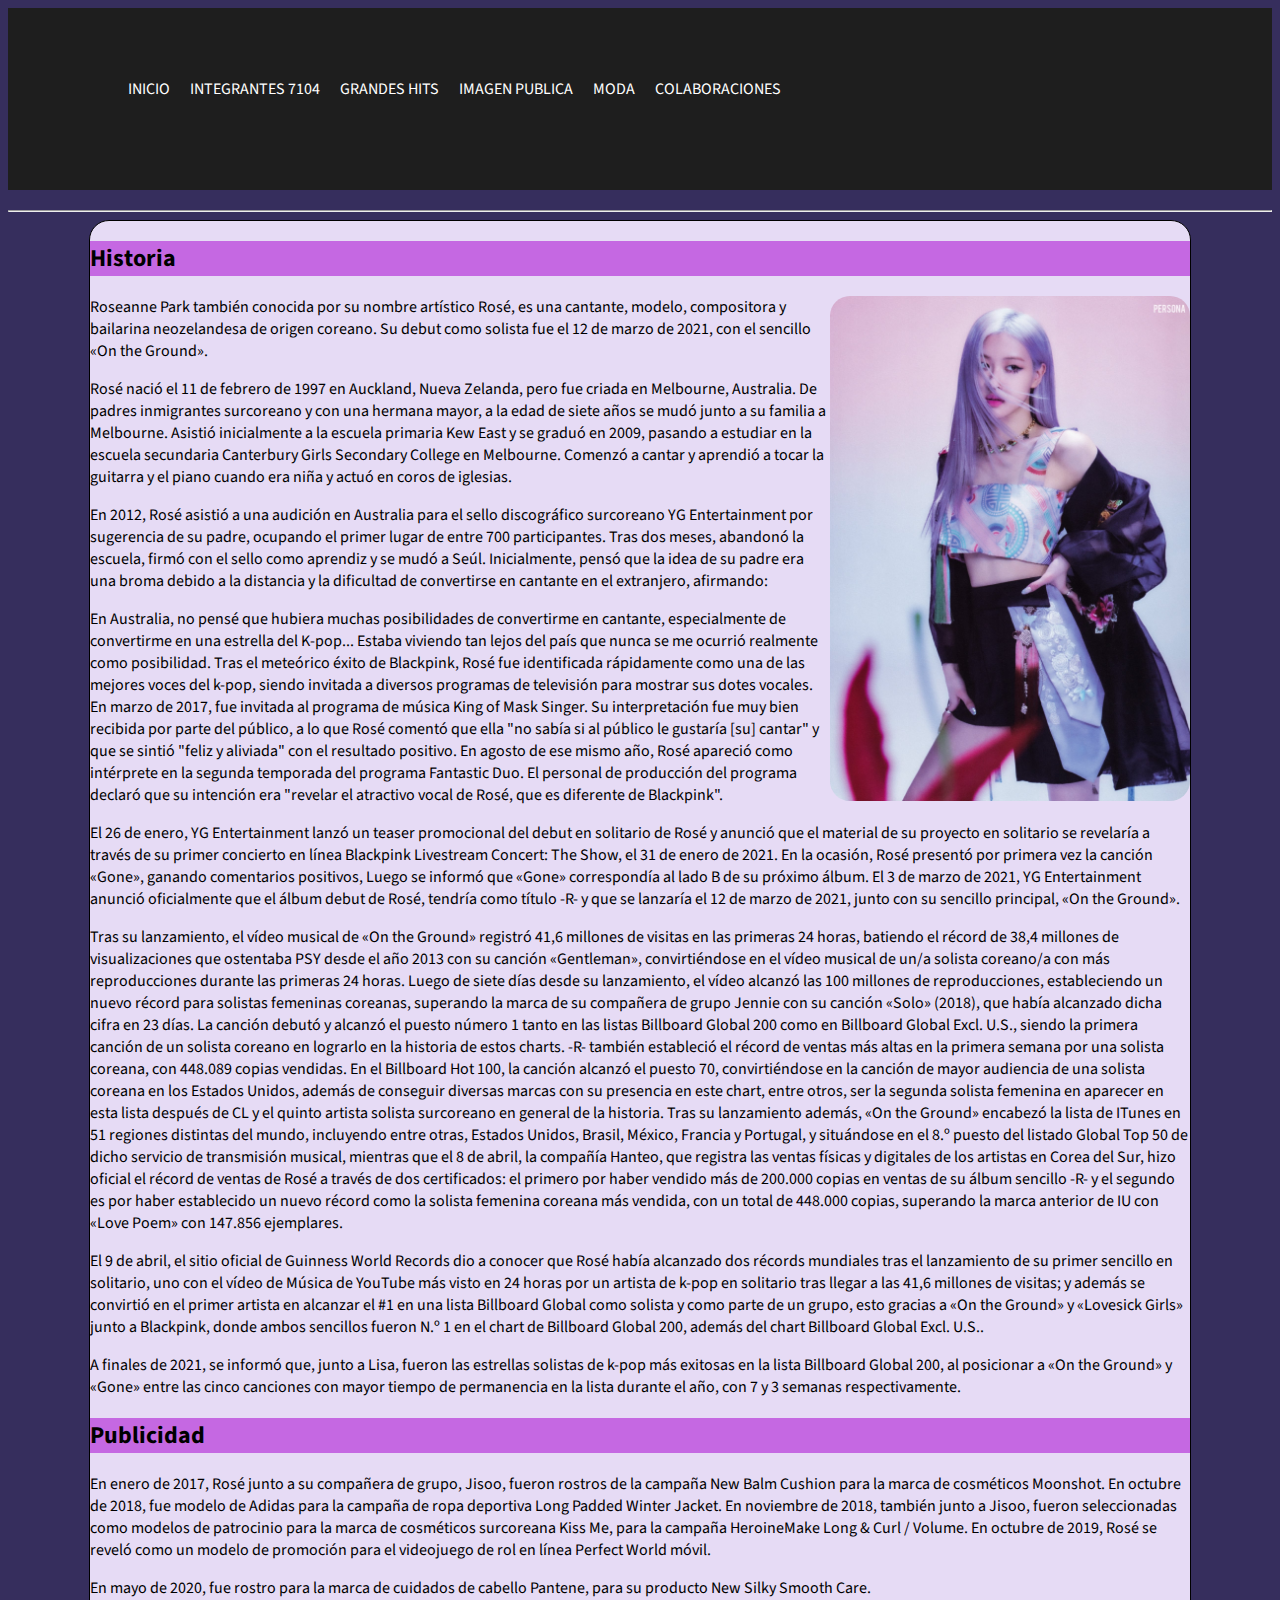
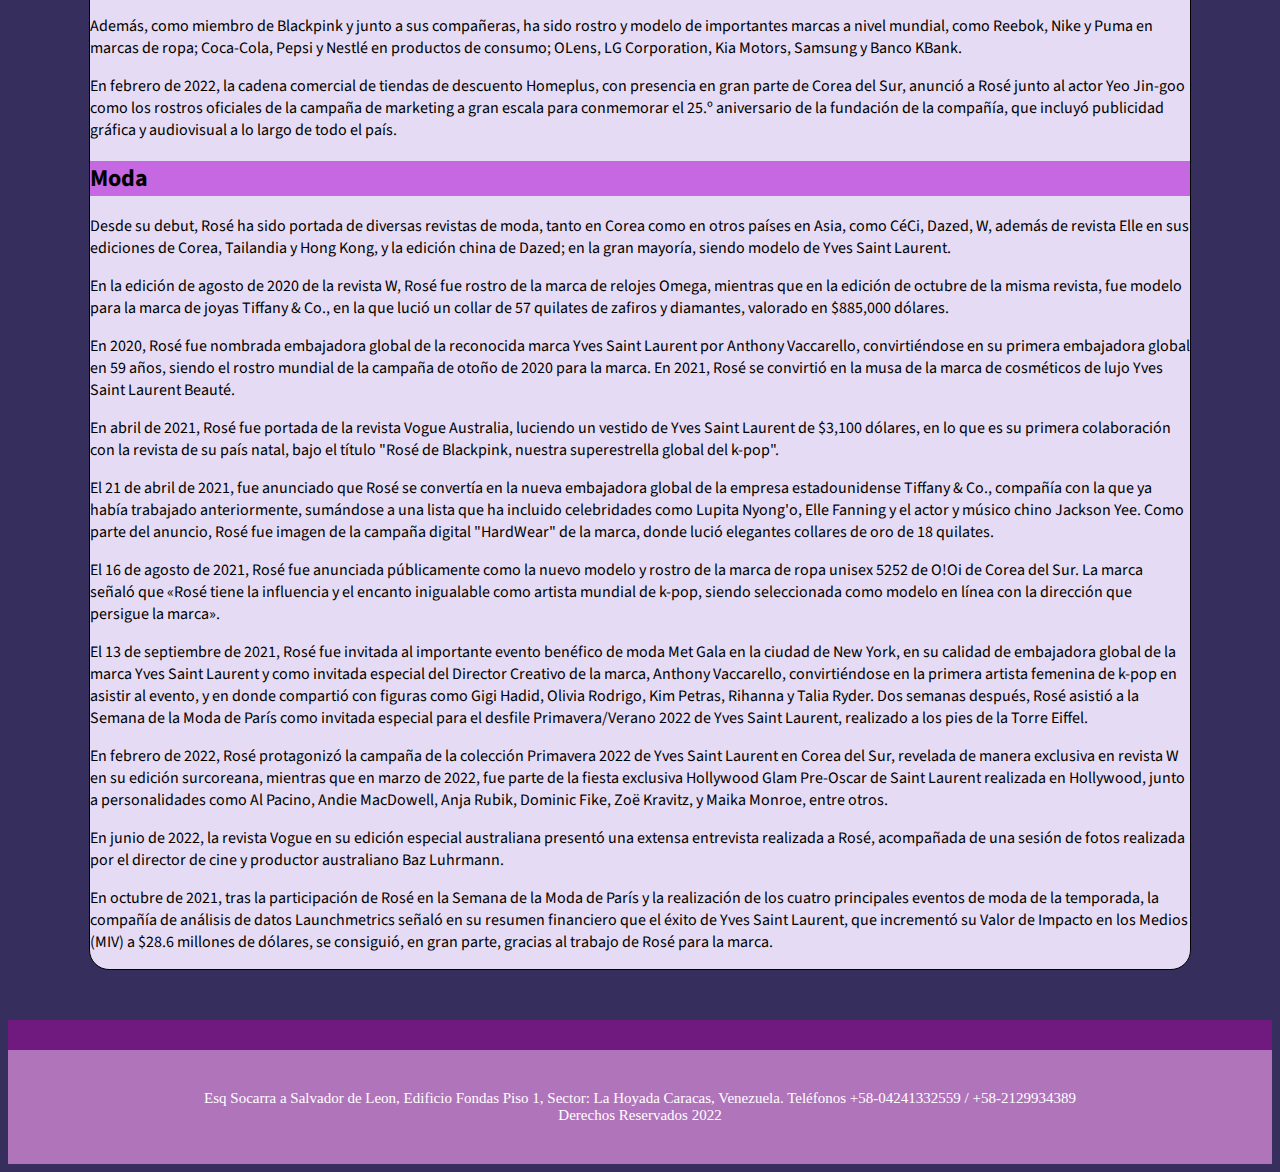
<file: blog/Integrantes/Rose.html>
<!DOCTYPE html>
<html lang="es">
<head>
 <style>.Imagen-1{
    float: right;
 }
</style>
<style>body{
   background-color: #362E5D;}
</style>
    <meta charset="UTF-8">
    <meta http-equiv="X-UA-Compatible" content="IE=edge">
    <meta name="viewport" content="width=device-width, initial-scale=1.0">
    <link rel="preconnect" href="https://fonts.googleapis.com">
    <link rel="preconnect" href="https://fonts.gstatic.com" crossorigin>
    <link href="https://fonts.googleapis.com/css2?family=Source+Sans+Pro&display=swap" rel="stylesheet">
    <link rel="preconnect" href="https://fonts.googleapis.com">
    <link rel="stylesheet" href="style3.css">
    <title>Rose</title>

</Head>
<body>
    <header>

        <nav class="nav">

            <nav class="nav">

                <ul class="ulclass">
                    <li><a href="../index1.html">Inicio</a></li>
                    <li><a href="../user/index.html"> Integrantes 7104</a></li>
                    <li><a href="../index2.html"> Grandes Hits</a></li>
                    <li><a href="../Imagen Publica/Imagen Publica.html">Imagen Publica</a></li>
                    <li><a href="../Moda2/Moda.html"> Moda</a></li>
                    <li><a href="../index5.html"> Colaboraciones</a></li>
                </ul>
            </nav>
        
    </header>
    <hr><div id="container">   

        <nav></nav>
        <section></section>
        <aside></aside>
        <h2>Historia</h2>

        <img width="360px" class="Imagen-1" src="Fotos/Rose Foto1.jpg" alt="Foto de Rose">

        
        <p>Roseanne Park también conocida por su nombre artístico Rosé, es una cantante, modelo, compositora y bailarina neozelandesa de origen coreano. Su debut como solista fue el 12 de marzo de 2021, con el sencillo «On the Ground».</p>

        <p>Rosé nació el 11 de febrero de 1997 en Auckland, Nueva Zelanda, pero fue criada en Melbourne, Australia. De padres inmigrantes surcoreano y con una hermana mayor, a la edad de siete años se mudó junto a su familia a Melbourne. Asistió inicialmente a la escuela primaria Kew East y se graduó en 2009, pasando a estudiar en la escuela secundaria Canterbury Girls Secondary College en Melbourne. Comenzó a cantar y aprendió a tocar la guitarra y el piano cuando era niña y actuó en coros de iglesias. </p>  
        
        <p>En 2012, Rosé asistió a una audición en Australia para el sello discográfico surcoreano YG Entertainment por sugerencia de su padre, ocupando el primer lugar de entre 700 participantes. Tras dos meses, abandonó la escuela, firmó con el sello como aprendiz y se mudó a Seúl. Inicialmente, pensó que la idea de su padre era una broma debido a la distancia y la dificultad de convertirse en cantante en el extranjero, afirmando: </p>

        <p>En Australia, no pensé que hubiera muchas posibilidades de convertirme en cantante, especialmente de convertirme en una estrella del K-pop... Estaba viviendo tan lejos del país que nunca se me ocurrió realmente como posibilidad. Tras el meteórico éxito de Blackpink, Rosé fue identificada rápidamente como una de las mejores voces del k-pop, siendo invitada a diversos programas de televisión para mostrar sus dotes vocales. En marzo de 2017, fue invitada al programa de música King of Mask Singer. Su interpretación fue muy bien recibida por parte del público, a lo que Rosé comentó que ella "no sabía si al público le gustaría [su] cantar" y que se sintió "feliz y aliviada" con el resultado positivo. En agosto de ese mismo año, Rosé apareció como intérprete en la segunda temporada del programa Fantastic Duo. El personal de producción del programa declaró que su intención era "revelar el atractivo vocal de Rosé, que es diferente de Blackpink". </p>  
            
            <p>El 26 de enero, YG Entertainment lanzó un teaser promocional del debut en solitario de Rosé y anunció que el material de su proyecto en solitario se revelaría a través de su primer concierto en línea Blackpink Livestream Concert: The Show, el 31 de enero de 2021. En la ocasión, Rosé presentó por primera vez la canción «Gone», ganando comentarios positivos, Luego se informó que «Gone» correspondía al lado B de su próximo álbum. El 3 de marzo de 2021, YG Entertainment anunció oficialmente que el álbum debut de Rosé, tendría como título -R- y que se lanzaría el 12 de marzo de 2021, junto con su sencillo principal, «On the Ground». </p>

            <p>Tras su lanzamiento, el vídeo musical de «On the Ground» registró 41,6 millones de visitas en las primeras 24 horas, batiendo el récord de 38,4 millones de visualizaciones que ostentaba PSY desde el año 2013 con su canción «Gentleman», convirtiéndose en el vídeo musical de un/a solista coreano/a con más reproducciones durante las primeras 24 horas. Luego de siete días desde su lanzamiento, el vídeo alcanzó las 100 millones de reproducciones, estableciendo un nuevo récord para solistas femeninas coreanas, superando la marca de su compañera de grupo Jennie con su canción «Solo» (2018), que había alcanzado dicha cifra en 23 días. La canción debutó y alcanzó el puesto número 1 tanto en las listas Billboard Global 200 como en Billboard Global Excl. U.S., siendo la primera canción de un solista coreano en lograrlo en la historia de estos charts. -R- también estableció el récord de ventas más altas en la primera semana por una solista coreana, con 448.089 copias vendidas. En el Billboard Hot 100, la canción alcanzó el puesto 70, convirtiéndose en la canción de mayor audiencia de una solista coreana en los Estados Unidos, además de conseguir diversas marcas con su presencia en este chart, entre otros, ser la segunda solista femenina en aparecer en esta lista después de CL y el quinto artista solista surcoreano en general de la historia. Tras su lanzamiento además, «On the Ground» encabezó la lista de ITunes en 51 regiones distintas del mundo, incluyendo entre otras, Estados Unidos, Brasil, México, Francia y Portugal, y situándose en el 8.º puesto del listado Global Top 50 de dicho servicio de transmisión musical, mientras que el 8 de abril, la compañía Hanteo, que registra las ventas físicas y digitales de los artistas en Corea del Sur, hizo oficial el récord de ventas de Rosé a través de dos certificados: el primero por haber vendido más de 200.000 copias en ventas de su álbum sencillo -R- y el segundo es por haber establecido un nuevo récord como la solista femenina coreana más vendida, con un total de 448.000 copias, superando la marca anterior de IU con «Love Poem» con 147.856 ejemplares. </p>

        <p>El 9 de abril, el sitio oficial de Guinness World Records dio a conocer que Rosé había alcanzado dos récords mundiales tras el lanzamiento de su primer sencillo en solitario, uno con el vídeo de Música de YouTube más visto en 24 horas por un artista de k-pop en solitario tras llegar a las 41,6 millones de visitas; y además se convirtió en el primer artista en alcanzar el #1 en una lista Billboard Global como solista y como parte de un grupo, esto gracias a «On the Ground» y «Lovesick Girls» junto a Blackpink, donde ambos sencillos fueron N.º 1 en el chart de Billboard Global 200, además del chart Billboard Global Excl. U.S..</p>

        <p>A finales de 2021, se informó que, junto a Lisa, fueron las estrellas solistas de k-pop más exitosas en la lista Billboard Global 200, al posicionar a «On the Ground» y «Gone» entre las cinco canciones con mayor tiempo de permanencia en la lista durante el año, con 7 y 3 semanas respectivamente.</p>
     
            <h2> Publicidad </h2>
            

        <p>En enero de 2017, Rosé junto a su compañera de grupo, Jisoo, fueron rostros de la campaña New Balm Cushion para la marca de cosméticos Moonshot. En octubre de 2018, fue modelo de Adidas para la campaña de ropa deportiva Long Padded Winter Jacket. En noviembre de 2018, también junto a Jisoo, fueron seleccionadas como modelos de patrocinio para la marca de cosméticos surcoreana Kiss Me, para la campaña HeroineMake Long & Curl / Volume. En octubre de 2019, Rosé se reveló como un modelo de promoción para el videojuego de rol en línea Perfect World móvil. </p>

        <p>En mayo de 2020, fue rostro para la marca de cuidados de cabello Pantene, para su producto New Silky Smooth Care. </p>

        <p>Además, como miembro de Blackpink y junto a sus compañeras, ha sido rostro y modelo de importantes marcas a nivel mundial, como Reebok, Nike y Puma en marcas de ropa; Coca-Cola, Pepsi y Nestlé en productos de consumo; OLens, LG Corporation, Kia Motors, Samsung y Banco KBank.
        </p>

        <p>En febrero de 2022, la cadena comercial de tiendas de descuento Homeplus, con presencia en gran parte de Corea del Sur, anunció a Rosé junto al actor Yeo Jin-goo como los rostros oficiales de la campaña de marketing a gran escala para conmemorar el 25.º aniversario de la fundación de la compañía, que incluyó publicidad gráfica y audiovisual a lo largo de todo el país.
        </p>
            
            <h2>Moda</h2>

            <p>Desde su debut, Rosé ha sido portada de diversas revistas de moda, tanto en Corea como en otros países en Asia, como CéCi, Dazed, W, además de revista Elle en sus ediciones de Corea, Tailandia y Hong Kong, y la edición china de Dazed; en la gran mayoría, siendo modelo de Yves Saint Laurent.</p>

          <p>En la edición de agosto de 2020 de la revista W, Rosé fue rostro de la marca de relojes Omega, mientras que en la edición de octubre de la misma revista, fue modelo para la marca de joyas Tiffany & Co., en la que lució un collar de 57 quilates de zafiros y diamantes, valorado en $885,000 dólares.</p>
        </p> 
        
        <p>En 2020, Rosé fue nombrada embajadora global de la reconocida marca Yves Saint Laurent por Anthony Vaccarello, convirtiéndose en su primera embajadora global en 59 años, siendo el rostro mundial de la campaña de otoño de 2020 para la marca. En 2021, Rosé se convirtió en la musa de la marca de cosméticos de lujo Yves Saint Laurent Beauté.
        </p>

        <p>En abril de 2021, Rosé fue portada de la revista Vogue Australia, luciendo un vestido de Yves Saint Laurent de $3,100 dólares, en lo que es su primera colaboración con la revista de su país natal, bajo el título "Rosé de Blackpink, nuestra superestrella global del k-pop".

        <p>El 21 de abril de 2021, fue anunciado que Rosé se convertía en la nueva embajadora global de la empresa estadounidense Tiffany & Co., compañía con la que ya había trabajado anteriormente, sumándose a una lista que ha incluido celebridades como Lupita Nyong'o, Elle Fanning y el actor y músico chino Jackson Yee. Como parte del anuncio, Rosé fue imagen de la campaña digital "HardWear" de la marca, donde lució elegantes collares de oro de 18 quilates.
        </p>
        
        <p>El 16 de agosto de 2021, Rosé fue anunciada públicamente como la nuevo modelo y rostro de la marca de ropa unisex 5252 de O!Oi de Corea del Sur. La marca señaló que «Rosé tiene la influencia y el encanto inigualable como artista mundial de k-pop, siendo seleccionada como modelo en línea con la dirección que persigue la marca».</p>

        <p>El 13 de septiembre de 2021, Rosé fue invitada al importante evento benéfico de moda Met Gala en la ciudad de New York, en su calidad de embajadora global de la marca Yves Saint Laurent y como invitada especial del Director Creativo de la marca, Anthony Vaccarello, convirtiéndose en la primera artista femenina de k-pop en asistir al evento, y en donde compartió con figuras como Gigi Hadid, Olivia Rodrigo, Kim Petras, Rihanna y Talia Ryder. Dos semanas después, Rosé asistió a la Semana de la Moda de París como invitada especial para el desfile Primavera/Verano 2022 de Yves Saint Laurent, realizado a los pies de la Torre Eiffel.
        </p>
        <p>En febrero de 2022, Rosé protagonizó la campaña de la colección Primavera 2022 de Yves Saint Laurent en Corea del Sur, revelada de manera exclusiva en revista W en su edición surcoreana, mientras que en marzo de 2022, fue parte de la fiesta exclusiva Hollywood Glam Pre-Oscar de Saint Laurent realizada en Hollywood, junto a personalidades como Al Pacino, Andie MacDowell, Anja Rubik, Dominic Fike, Zoë Kravitz, y Maika Monroe, entre otros.</p>   

        <p> En junio de 2022, la revista Vogue en su edición especial australiana presentó una extensa entrevista realizada a Rosé, acompañada de una sesión de fotos realizada por el director de cine y productor australiano Baz Luhrmann. </p>

        <p> En octubre de 2021, tras la participación de Rosé en la Semana de la Moda de París y la realización de los cuatro principales eventos de moda de la temporada, la compañía de análisis de datos Launchmetrics señaló en su resumen financiero que el éxito de Yves Saint Laurent, que incrementó su Valor de Impacto en los Medios (MIV) a $28.6 millones de dólares, se consiguió, en gran parte, gracias al trabajo de Rosé para la marca.</p>


    </div>
    <footer class="pie">
        <div>Esq Socarra a Salvador de Leon, Edificio Fondas Piso 1, Sector: La Hoyada Caracas, Venezuela. Teléfonos
            +58-04241332559 / +58-2129934389</div> Derechos Reservados 2022</footer>
</body>

</html>
</file>
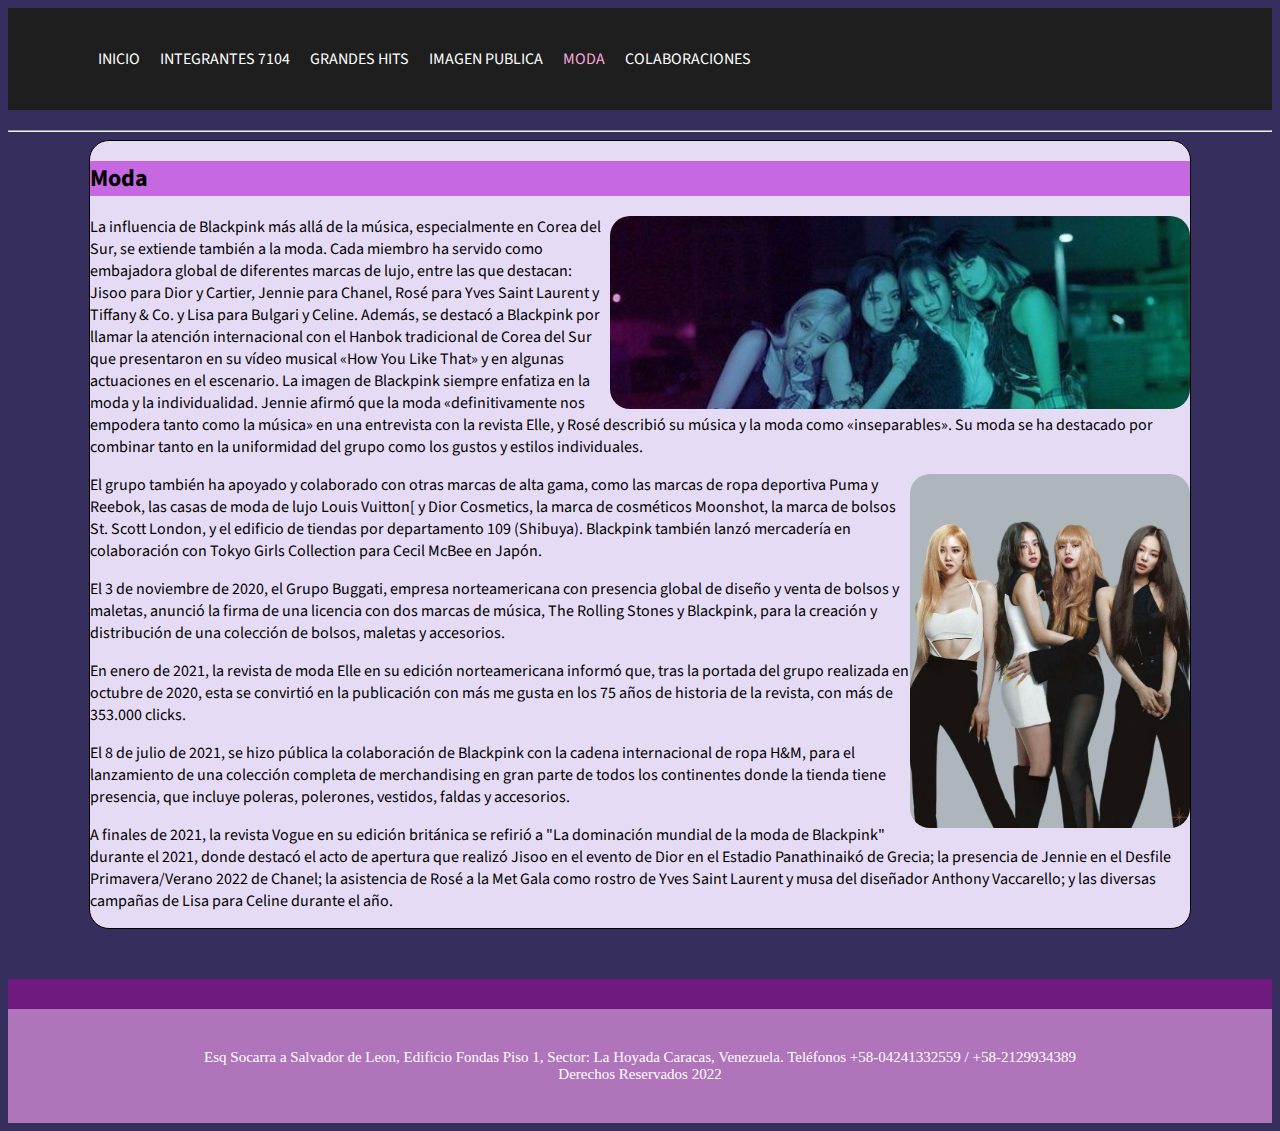
<file: blog/Moda2/Moda.html>
<!DOCTYPE html>
<html lang="es">
<head>
 <style>.Imagen-1{
    float: right;
 }
</style>
<style>body{
   background-color: #362E5D;}
</style>
    <meta charset="UTF-8">
    <meta http-equiv="X-UA-Compatible" content="IE=edge">
    <meta name="viewport" content="width=device-width, initial-scale=1.0">
    <link rel="preconnect" href="https://fonts.googleapis.com">
    <link rel="preconnect" href="https://fonts.gstatic.com" crossorigin>
    <link href="https://fonts.googleapis.com/css2?family=Source+Sans+Pro&display=swap" rel="stylesheet">
    <link rel="preconnect" href="https://fonts.googleapis.com">
    <link rel="stylesheet" href="style3.css">
    <title>Moda</title>

</Head>
<body>
   <header>

      <nav class="nav">

          <ul class="ulclass">
              <li><a href="../index1.html">Inicio</a></li>
              <li><a href="../user/index.html"> Integrantes 7104</a></li>
              <li><a href="../index2.html"> Grandes Hits</a></li>
              <li><a href="../Imagen Publica/Imagen Publica.html">Imagen Publica</a></li>
              <li id="now"> Moda</li>
              <li><a href="../index5.html"> Colaboraciones</a></li>
          </ul>
      </nav>
      <hr>
  </header>
   <div id="container">   

        <nav></nav>
        <section></section>
        <aside></aside>
        <h2>Moda</h2>
        <img width="580" class="Imagen-1" src="Fotos/banner2.jpg" alt="Foto de grupal">
        
        <p>La influencia de Blackpink más allá de la música, especialmente en Corea del Sur, se extiende también a la moda. Cada miembro ha servido como embajadora global de diferentes marcas de lujo, entre las que destacan: Jisoo para Dior y Cartier, Jennie para Chanel, Rosé para Yves Saint Laurent y Tiffany & Co. y Lisa para Bulgari y Celine. Además, se destacó a Blackpink por llamar la atención internacional con el Hanbok tradicional de Corea del Sur que presentaron en su vídeo musical «How You Like That» y en algunas actuaciones en el escenario. La imagen de Blackpink siempre enfatiza en la moda y la individualidad. Jennie afirmó que la moda «definitivamente nos empodera tanto como la música» en una entrevista con la revista Elle, y Rosé describió su música y la moda como «inseparables». Su moda se ha destacado por combinar tanto en la uniformidad del grupo como los gustos y estilos individuales.
        </p>
        <img width="280" class="Imagen-1" src="Fotos/dc84f971c8541f280a0c98b5d61eea08.jpg" alt="Foto de grupal">
        <p>El grupo también ha apoyado y colaborado con otras marcas de alta gama, como las marcas de ropa deportiva Puma y Reebok, las casas de moda de lujo Louis Vuitton[ y Dior Cosmetics, la marca de cosméticos Moonshot, la marca de bolsos St. Scott London, y el edificio de tiendas por departamento 109 (Shibuya). Blackpink también lanzó mercadería en colaboración con Tokyo Girls Collection para Cecil McBee en Japón.</p>

        <p>El 3 de noviembre de 2020, el Grupo Buggati, empresa norteamericana con presencia global de diseño y venta de bolsos y maletas, anunció la firma de una licencia con dos marcas de música, The Rolling Stones y Blackpink, para la creación y distribución de una colección de bolsos, maletas y accesorios.</p>

        <p>En enero de 2021, la revista de moda Elle en su edición norteamericana informó que, tras la portada del grupo realizada en octubre de 2020, esta se convirtió en la publicación con más me gusta en los 75 años de historia de la revista, con más de 353.000 clicks.</p>

        <p>El 8 de julio de 2021, se hizo pública la colaboración de Blackpink con la cadena internacional de ropa H&M, para el lanzamiento de una colección completa de merchandising en gran parte de todos los continentes donde la tienda tiene presencia, que incluye poleras, polerones, vestidos, faldas y accesorios.
        </p>

        <p>A finales de 2021, la revista Vogue en su edición británica se refirió a "La dominación mundial de la moda de Blackpink" durante el 2021, donde destacó el acto de apertura que realizó Jisoo en el evento de Dior en el Estadio Panathinaikó de Grecia; la presencia de Jennie en el Desfile Primavera/Verano 2022 de Chanel; la asistencia de Rosé a la Met Gala como rostro de Yves Saint Laurent y musa del diseñador Anthony Vaccarello; y las diversas campañas de Lisa para Celine durante el año.</p>

        
    </div>
    <footer class="pie">
        <div>Esq Socarra a Salvador de Leon, Edificio Fondas Piso 1, Sector: La Hoyada Caracas, Venezuela. Teléfonos
            +58-04241332559 / +58-2129934389</div> Derechos Reservados 2022</footer>
</body>

</html>
</file>
<file: blog/user/css/estilos.css>
body{
    font-family: 'sunset';
    background-color: rgba(0, 0, 0, 0);
    display:flex;
    content: center;

}
.principal{
    background-image: linear-gradient(to top, #292929 0%, #363636 100%);
    width: 100%;
    max-width: 1200px;
    margin:auto;
}
h1{
    font-size: 40px;
}
h2{
    font-size: 30px;
    color: rgb(255, 196,0)
}
h3{
    color:rgb(255, 196,0);
}
.menu{
    color: rgba(255, 255, 255, 0);
    font-size: 18px;
    padding: 0px;
    background-color: rgba(29, 29, 29, 0.856)
}
.menu li{
    list-style:none;
    display:inline-block;
    font:bold;
    text-align: center;
    border: 0px solid rgba(255, 255, 255, 0);
    border-radius: 0px;
    padding: 10px;  
}
li:hover{
    background: black;
    color:white;
}
.seccion{
    margin:20px;
    width:60%;
    float:left;
}
.imagen1{
    display: flex
    ;height: 400px;
    width: 1000px;
    border-radius: 10px;
}
.imagen2{
    height: 384px;
    width: 384px;
    border-radius: 10px;
    
}
.articulos{
    display:block;
    margin:20px;
    border: 0px solid white;
    padding:15px;
    color:white;
}
.articulos footer{
    text-align: right;
}
.columna{
    border: 0px solid white;
    margin:41px;
    margin-left: 0px;
    margin-right: 20px;
    font-size: 20px;
    float:left;
    width: 33%;

}
.columna blockquote{
    border: 0px solid white;
    padding: 20px;
    margin-bottom: 20px;
    width: 275px;
    font-size: 16px;
}
.fotografia1{
    height: 200px;
    width:280px;
    border-radius: 10px;
}
.fotografia2{
    height: 400px;
    border-radius: 10px;
}
.imagenenlaces{
    border-radius:10px;
    height: 70px;
    width: 200px;
}
.pie{
    background-color: black;
    color:white;
    font-size: 12px;
    border: 2px solid rgb(70, 70, 70);
    text-align: center;
    padding: 10px;
    clear:both;
}
.cintillo{
    margin: auto;
    padding: 20px;
    text-align: center;
}
.cintillo h1{
    font-size: 60px;
    text-align: center;
    color: white;
}
table{
    background-color: #2b2b2b;
    border: rgb(70, 70, 70) 1px solid;
}
.table tr, td{
    border: white 1px solid;
}
</file>
<file: style.css>
*{
    padding: 0;
    margin:0;
    box-sizing: border-box;
 
 }

body {
    
    font-family: 'Josefin Sans', sans-serif;
   display: grid;
   place-content: center;
   width: 100%;
   height: 100vh;
   background-image: url("EarjiraU8AEyBKs.jpg");
   overflow: hidden;

} 
h1 {
    text-align: center;
    font-size: 80px;
    font-family: fantasy
}

.buttons{
     font-size: 50px;                           
    align-items: center;
    margin: 60px;
     display: flex;
 flex-direction: column;
 justify-content: center;
 display: flex;
 }
 
 .btn{
    background: #1E1E1E;
    text-decoration:none;
    padding: 10px 60px;
    border-radius: 50px;
    color: #F7A7D7;
     margin: 4px;
 }
 .buttons a:hover{
       background:#F7A7D7;
       color: #1e1e1e;
 }
</file>
<file: blog/style.css>
* {
    margin: 0;
    padding: 0;
    box-sizing: border-box;
}

body {
    font-family: 'Josefin Sans', sans-serif;
    color: white;
    background-color: #1E1E1E;

}

.banner h1 {
    font-family: 'Mochiy Pop One', sans-serif;
    size: 700;
    color: white;
}

.LOG {
    width: 75px;
    height: 100px;
    padding-top: 10px;
    padding-bottom: 10px;
}

.banner {
    background: rgba(0, 129, 255, 1);
    font-family: 'Anton', sans-serif;
    width: 100%;
    height: 30%;
    margin-left: 0;
    display: flex;
    align-items: center;
    padding: 5%;

}

.banner img {
    width: 100px;
}

/*apartir de este codigo se usa para una barra de navegacion*/

.nav {
    font-family: 'Oswald', sans-serif;
    text-transform: uppercase;
    display: flex;
    justify-content: left;
    background-color: #1E1E1E;
    margin-bottom: 20px;
    padding: 30px;

}


#now {
    color: #F7A7D7;
}

.ulclass {
    display: flex;
    margin: 10px;
}

.ulclass li {
    margin-left: 10px;
    margin-right: 10px;
    list-style: none;
}

a {
    color: white;
    text-decoration: none;

}

nav a:hover {
    color: #F7A7D7;
    border-bottom: 2px solid white;
}

/*termina la barra*/

.separate {
    margin-top: 10px;
    margin-bottom: 70px;
}

/*banner 2*/

.showcase {
    margin: auto;
    background: url(27c46992-4b33-41ca-beb5-ee125d872e49.jpg) no-repeat center/cover;
    width: 90%;
    height: 500px;
    display: flex;
    padding-top: 90px;
    align-items: center;
    flex-direction: column;
    border-radius: 5px;
}

#title {
    font-size: 200%;
    align-content: center;
    margin-top: 100px;
    margin-bottom: 100px;
    color: rgba(0, 129, 255, 1);
    background: rgba(255, 255, 255, 0.71);
    padding: 20px 50px;
    border-radius: 5px;
    /*-webkit-text-stroke: 1px rgba(0, 129, 255, 1);*/
    display: flex;
    flex-direction: column;
}

h1 {
    font-family:'Josefin Sans', sans-serif;
    margin: 100px;
    color: #F7A7D7;
    text-align: center;
    font-size: 50px;
}

h2 {
    text-align: center;
    font-family: Aharoni;
    color: #F7A7D7;
    padding: 10px;
    font-size: 35px;
    margin-left: 30px;
}

h3 {
    font-family: Arial Black;
    color: #F7A7D7;
    font-size: 25px;
}


p {
    font-family: Geometr212 BkCn BT;
    font-size: 20px;
    margin: 30px;
    align-content: left;
    margin-left: 15px;
}

hr {
    margin-bottom: 16px;
    margin-top: 10px;
}

/*cartas de imagenes con informacion*/

.cards {
    margin: 100px;
    display: grid;
    grid-template-columns: 1fr 1fr 1fr 1fr;
    /*espaciado interno*/
    column-gap: 20px;

}

.cards img {
    width: 80%;
    height: 350px;
    border-radius: 5px;
}

.cards h3 {
    display: flex;
    justify-content: center;
    background:#1e1e1e;
    color: #F7A7D7;
    border-radius: 5px;
    text-transform: uppercase;
    width: 80%;
    font-size: 20px;
    ;
}

.cards h3:hover{
    background:#F7A7D7;
    color: #1e1e1e;;
}



.container {
    margin: 20px;
}

.pie {
    border-top: 30px solid rgb(112, 26, 128);
    margin-top: 50px;
    font-size: 15px;
    text-align: center;
    padding: 10px;
    clear: both;
    font-family: Geometr212 BkCn BT;
    color: white;
    background-color: rgb(176, 116, 187);
    align-items: center;
    padding: 40px;

}

.pie img {
    margin-top: 10px;
    align-items: center;
    width: 200PX;
    height: 70px;
}

.cita {
    background-color: rgba(121, 121, 121, 0.87);
    display: flex;
    width: 400px;
    padding: 10px 60px;
    align-items: center;
    flex-direction: column;
    border-left: 10px solid #343434;
    margin: auto;
}


#cabecera {
    margin-top: 100px;
    justify-content: center;
    display: flex;
    font-size: 25px;
}

#cabecera h1 {
    margin: 3px;
    border-bottom: 3px solid rgb(0, 16, 31);
}

ol {
    margin-left: 100px;
}

ol li {
    color: #F7A7D7;
    font-size: 20px;
}

.list {
    font-size: 20px;
    margin-left: 30px;
    ;
}

.preview {
    width: 50%;
    height: 50%;
    margin: auto;
    display: flex;
    border-radius: 7px;
   
}

figure {
    margin-top: 60px;
    margin-bottom: 60px;
}
.location{
    margin-top: 30px;
}
.cubeL {
    display: flex;
    border: 2px solid rgba(0, 129, 255, 1);
    width: 50%;
    border-radius: 20px;
    margin: 30px;
    margin-left: 50%;
    }
    
    .cuber {
    display: flex;
    border: 2px solid rgba(0, 129, 255, 1);
    width: 50%;
    border-radius: 20px;
    margin: 30px;;

}
.content {
    width: 100%;
    align-content: right;
    padding: 30px;
}

video{
    margin-top:50px;
    margin-bottom: 50px;
    display: flex;
    flex-direction: column;
}
</file>
<file: blog/Imagen Publica/style3.css>
#container{
    width: 70%;
    width: 1100px;
    margin: 0px auto;
    border: 1px solid black;
    border-radius: 20px;
    background-color: #E6DBF5;
}

h2{
font-family: 'Source Sans Pro', sans-serif;
background-color: #C568E2;
} 

li{
font-family: 'Source Sans Pro', sans-serif;
}
p{
font-family: 'Source Sans Pro', sans-serif;
}
.Imagen-1{
    border-radius: 20px;
    }
    
    .Imagen-2{
    border-radius: 20px;
    }

    .Imagen-1{
        top: px;
       position: relative;
    }
    
    .nav {
        font-family: 'Oswald', sans-serif;
        text-transform: uppercase;
        display: flex;
        justify-content: left;
        background-color: #1E1E1E;
        margin-bottom: 20px;
        padding: 30px;
    
    }
    
    
    #now {
        color: #F7A7D7;
    }
    
    .ulclass {
        display: flex;
        margin: 10px;
    }
    
    .ulclass li {
        margin-left: 10px;
        margin-right: 10px;
        list-style: none;
    }
    
    a {
        color: white;
        text-decoration: none;
    
    }
    
    nav a:hover {
        color: #F7A7D7;
        border-bottom: 2px solid white;
    }
    .pie {
        border-top: 30px solid rgb(112, 26, 128);
        margin-top: 50px;
        font-size: 15px;
        text-align: center;
        padding: 10px;
        clear: both;
        font-family: Geometr212 BkCn BT;
        color: white;
        background-color: rgb(176, 116, 187);
        align-items: center;
        padding: 40px;
    
    }
    
    .pie img {
        margin-top: 10px;
        align-items: center;
        width: 200PX;
        height: 70px;
    }
</file>
<file: blog/Integrantes/style3.css>
#container{
    width: 70%;
    width: 1100px;
    margin: 0px auto;
    border: 1px solid black;
    border-radius: 20px;
    background-color: #E6DBF5;
}

h2{
font-family: 'Source Sans Pro', sans-serif;
background-color: #C568E2;
} 

li{
font-family: 'Source Sans Pro', sans-serif;
}
p{
font-family: 'Source Sans Pro', sans-serif;
}
.Imagen-1{
    border-radius: 20px;
    }
    
    .Imagen-2{
    border-radius: 20px;
    }

    .Imagen-1{
        top: px;
       position: relative;
    }
    
    .nav {
        font-family: 'Oswald', sans-serif;
        text-transform: uppercase;
        display: flex;
        justify-content: left;
        background-color: #1E1E1E;
        margin-bottom: 20px;
        padding: 30px;
    
    }
    
    
    #now {
        color: #F7A7D7;
    }
    
    .ulclass {
        display: flex;
        margin: 10px;
    }
    
    .ulclass li {
        margin-left: 10px;
        margin-right: 10px;
        list-style: none;
    }
    
    a {
        color: white;
        text-decoration: none;
    
    }

    .nav {
        font-family: 'Oswald', sans-serif;
        text-transform: uppercase;
        display: flex;
        justify-content: left;
        background-color: #1E1E1E;
        margin-bottom: 20px;
        padding: 30px;
    
    }
    
    
    #now {
        color: #F7A7D7;
    }
    
    .ulclass {
        display: flex;
        margin: 10px;
    }
    
    .ulclass li {
        margin-left: 10px;
        margin-right: 10px;
        list-style: none;
    }
    
    a {
        color: white;
        text-decoration: none;
    
    }
    
    nav a:hover {
        color: #F7A7D7;
        border-bottom: 2px solid white;
    }

    .pie {
        border-top: 30px solid rgb(112, 26, 128);
        margin-top: 50px;
        font-size: 15px;
        text-align: center;
        padding: 10px;
        clear: both;
        font-family: Geometr212 BkCn BT;
        color: white;
        background-color: rgb(176, 116, 187);
        align-items: center;
        padding: 40px;
    
    }
    
    .pie img {
        margin-top: 10px;
        align-items: center;
        width: 200PX;
        height: 70px;
    }
</file>
<file: blog/Integrantes/style2.css>
#container{
    width: 70%;
    width: 1100px;
    margin: 0px auto;
    border: 1px solid black;
    border-radius: 20px;
    background-color: #E6DBF5;
}

h2{
font-family: 'Source Sans Pro', sans-serif;
background-color: #C568E2;
} 

li{
font-family: 'Source Sans Pro', sans-serif;
}
p{
font-family: 'Source Sans Pro', sans-serif;
}

.Imagen-1{
border-radius: 20px;
}

.Imagen-2{
border-radius: 20px;
}

.nav {
    font-family: 'Oswald', sans-serif;
    text-transform: uppercase;
    display: flex;
    justify-content: left;
    background-color: #1E1E1E;
    margin-bottom: 20px;
    padding: 30px;

}


#now {
    color: #F7A7D7;
}

.ulclass {
    display: flex;
    margin: 10px;
}

.ulclass li {
    margin-left: 10px;
    margin-right: 10px;
    list-style: none;
}

a {
    color: white;
    text-decoration: none;

}

nav a:hover {
    color: #F7A7D7;
    border-bottom: 2px solid white;
}

.pie {
    border-top: 30px solid rgb(112, 26, 128);
    margin-top: 50px;
    font-size: 15px;
    text-align: center;
    padding: 10px;
    clear: both;
    font-family: Geometr212 BkCn BT;
    color: white;
    background-color: rgb(176, 116, 187);
    align-items: center;
    padding: 40px;

}

.pie img {
    margin-top: 10px;
    align-items: center;
    width: 200PX;
    height: 70px;
}
</file>
<file: blog/Moda2/style3.css>
#container{
    width: 70%;
    width: 1100px;
    margin: 0px auto;
    border: 1px solid black;
    border-radius: 20px;
    background-color: #E6DBF5;
}

h2{
font-family: 'Source Sans Pro', sans-serif;
background-color: #C568E2;
} 

li{
font-family: 'Source Sans Pro', sans-serif;
}
p{
font-family: 'Source Sans Pro', sans-serif;
}
.Imagen-1{
    border-radius: 20px;
    }
    
    .Imagen-2{
    border-radius: 20px;
    }

    .Imagen-1{
        top: px;
       position: relative;
    }
    
    .nav {
        font-family: 'Oswald', sans-serif;
        text-transform: uppercase;
        display: flex;
        justify-content: left;
        background-color: #1E1E1E;
        margin-bottom: 20px;
        padding: 30px;
    
    }
    
    
    #now {
        color: #F7A7D7;
    }
    
    .ulclass {
        display: flex;
        margin: 10px;
    }
    
    .ulclass li {
        margin-left: 10px;
        margin-right: 10px;
        list-style: none;
    }
    
    a {
        color: white;
        text-decoration: none;
    
    }

    .nav {
        font-family: 'Oswald', sans-serif;
        text-transform: uppercase;
        display: flex;
        justify-content: left;
        background-color: #1E1E1E;
        margin-bottom: 20px;
        padding: 30px;
    
    }
    
    
    #now {
        color: #F7A7D7;
    }
    
    .ulclass {
        display: flex;
        margin: 10px;
    }
    
    .ulclass li {
        margin-left: 10px;
        margin-right: 10px;
        list-style: none;
    }
    
    a {
        color: white;
        text-decoration: none;
    
    }
    
    nav a:hover {
        color: #F7A7D7;
        border-bottom: 2px solid white;
    }

    .pie {
        border-top: 30px solid rgb(112, 26, 128);
        margin-top: 50px;
        font-size: 15px;
        text-align: center;
        padding: 10px;
        clear: both;
        font-family: Geometr212 BkCn BT;
        color: white;
        background-color: rgb(176, 116, 187);
        align-items: center;
        padding: 40px;
    
    }
    
    .pie img {
        margin-top: 10px;
        align-items: center;
        width: 200PX;
        height: 70px;
    }
</file>
